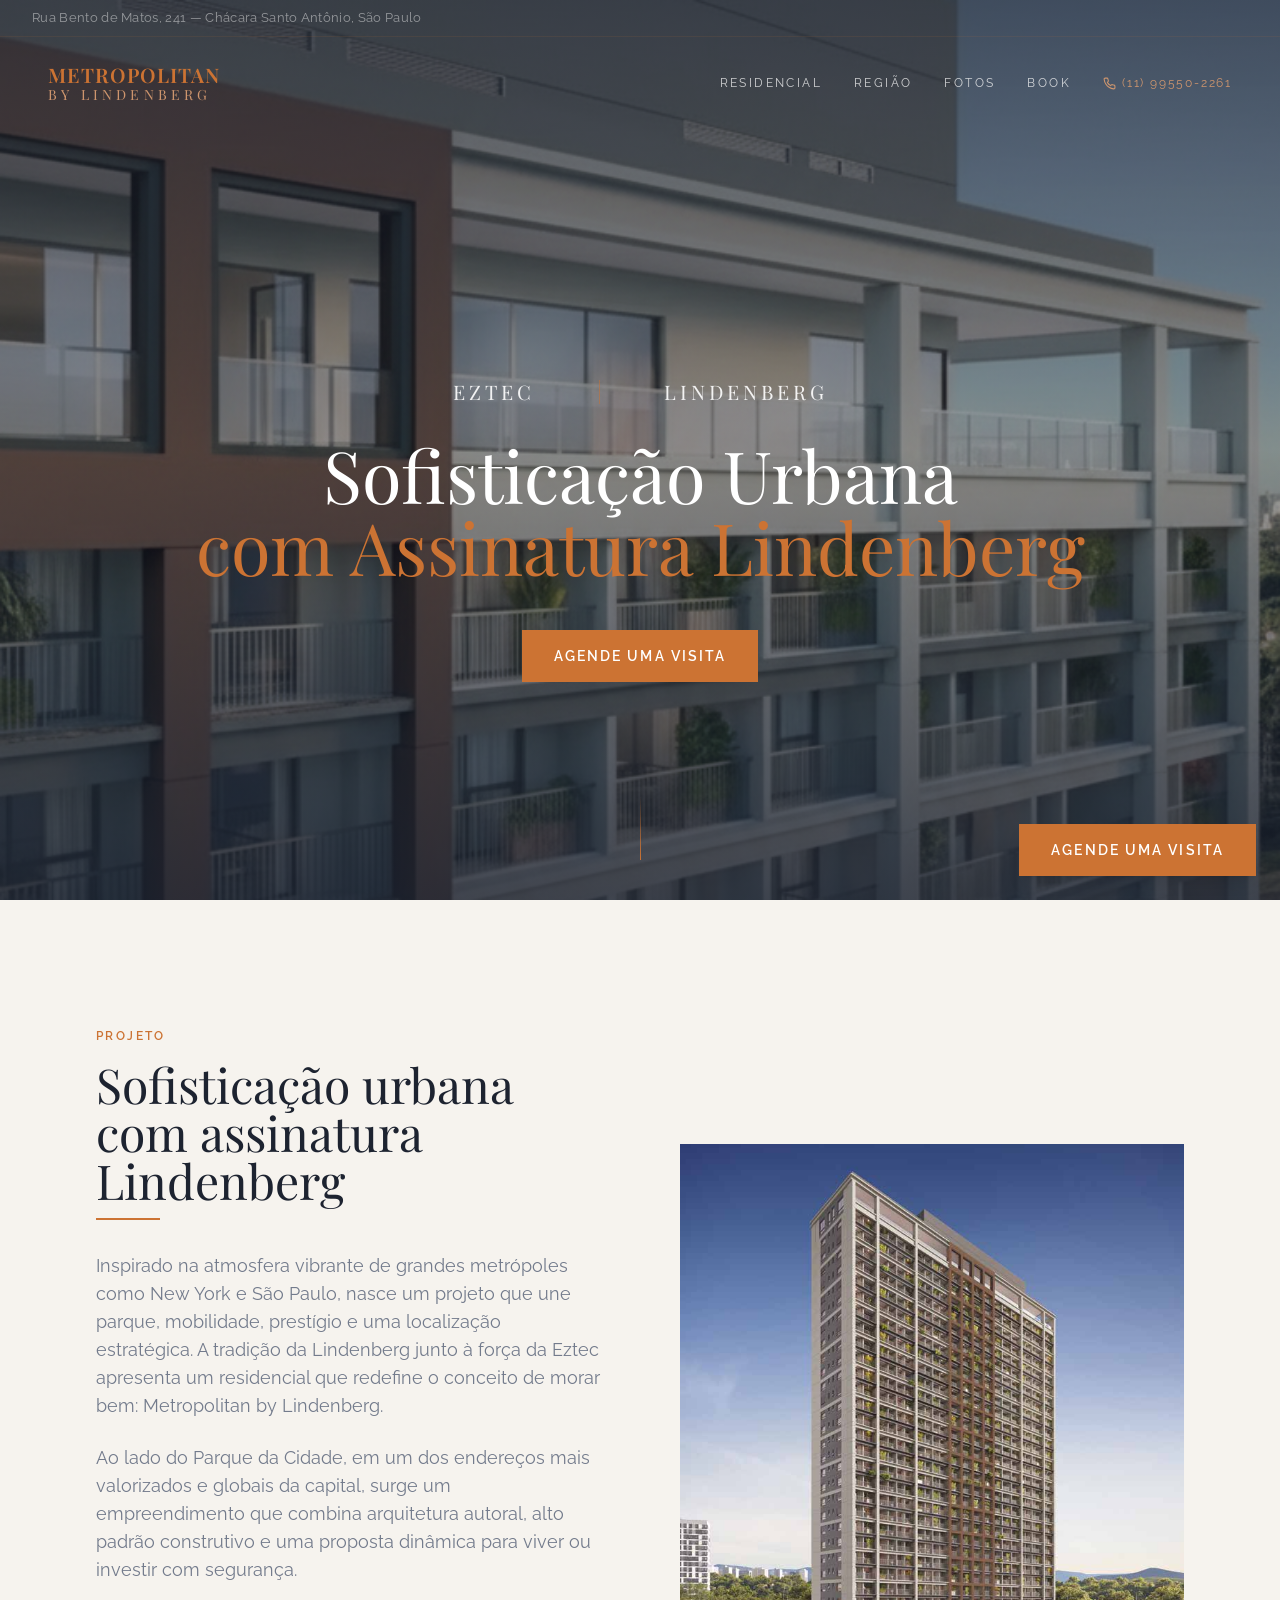
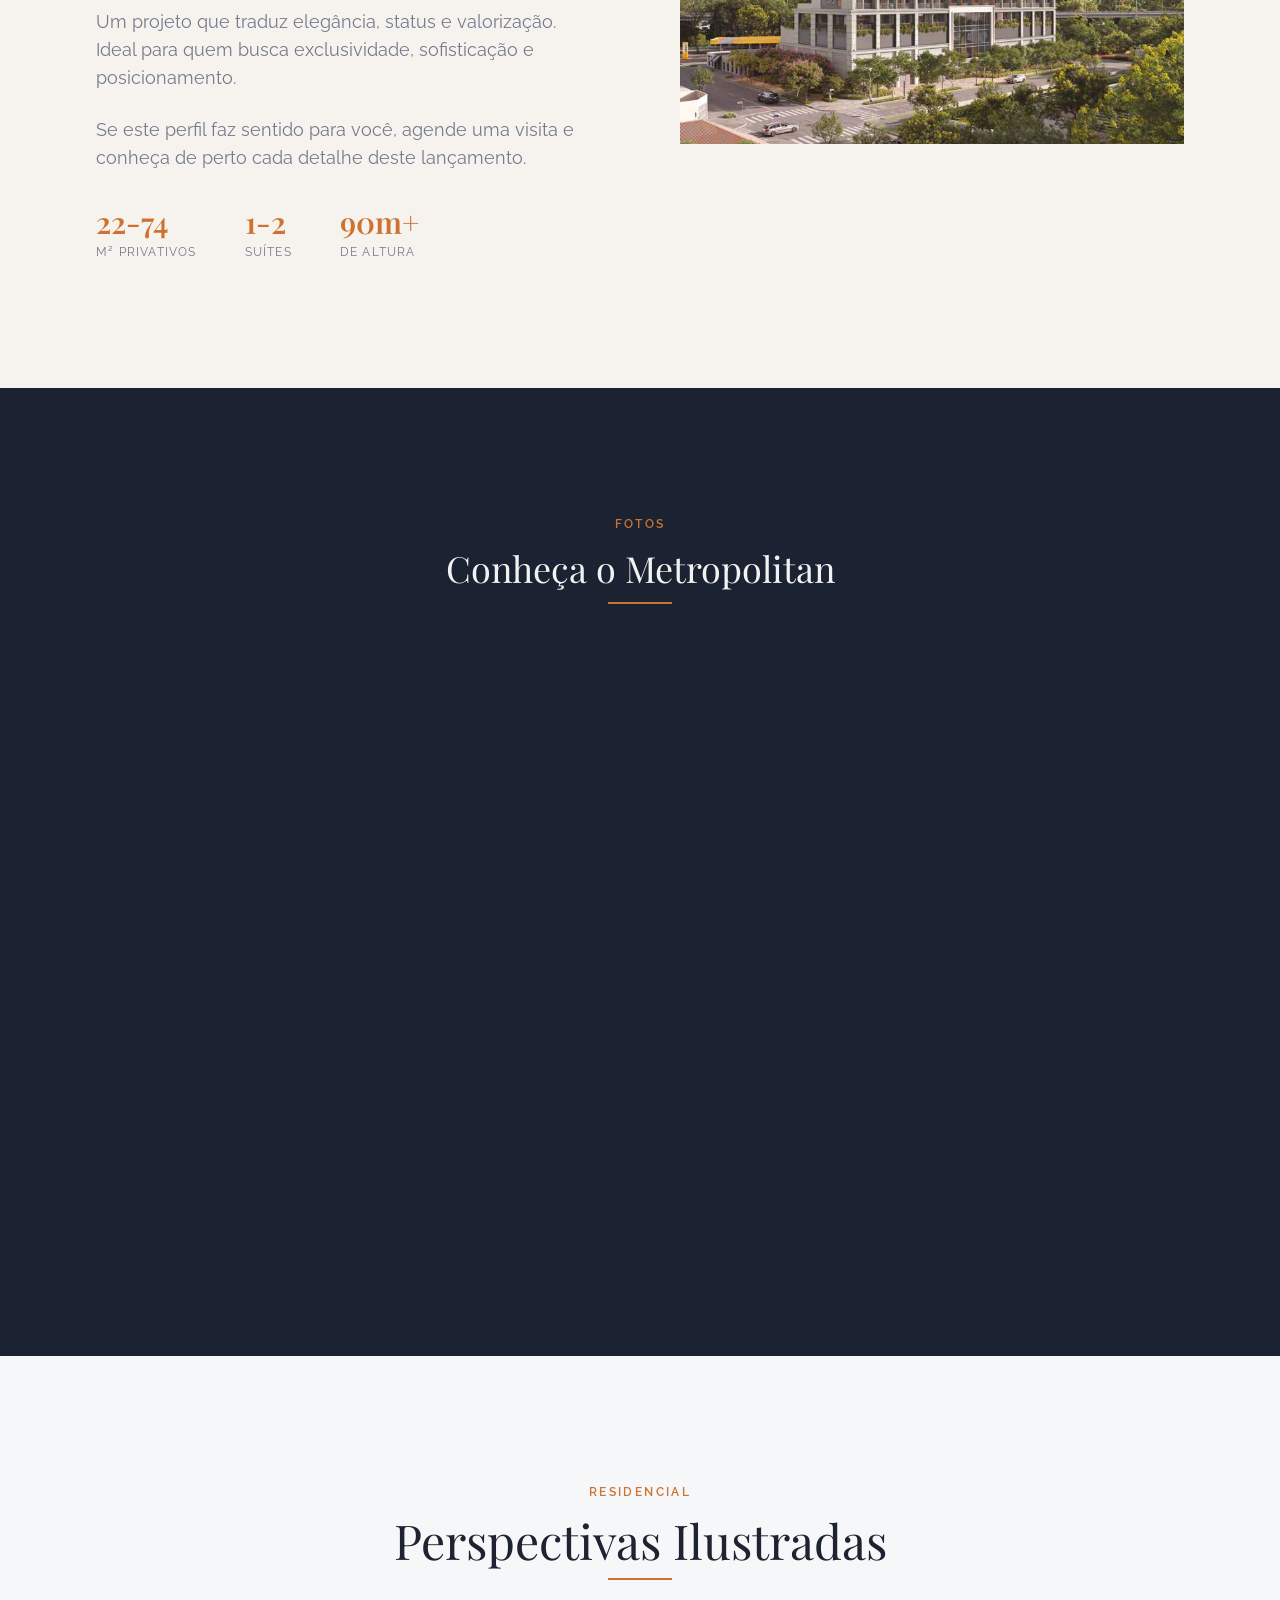
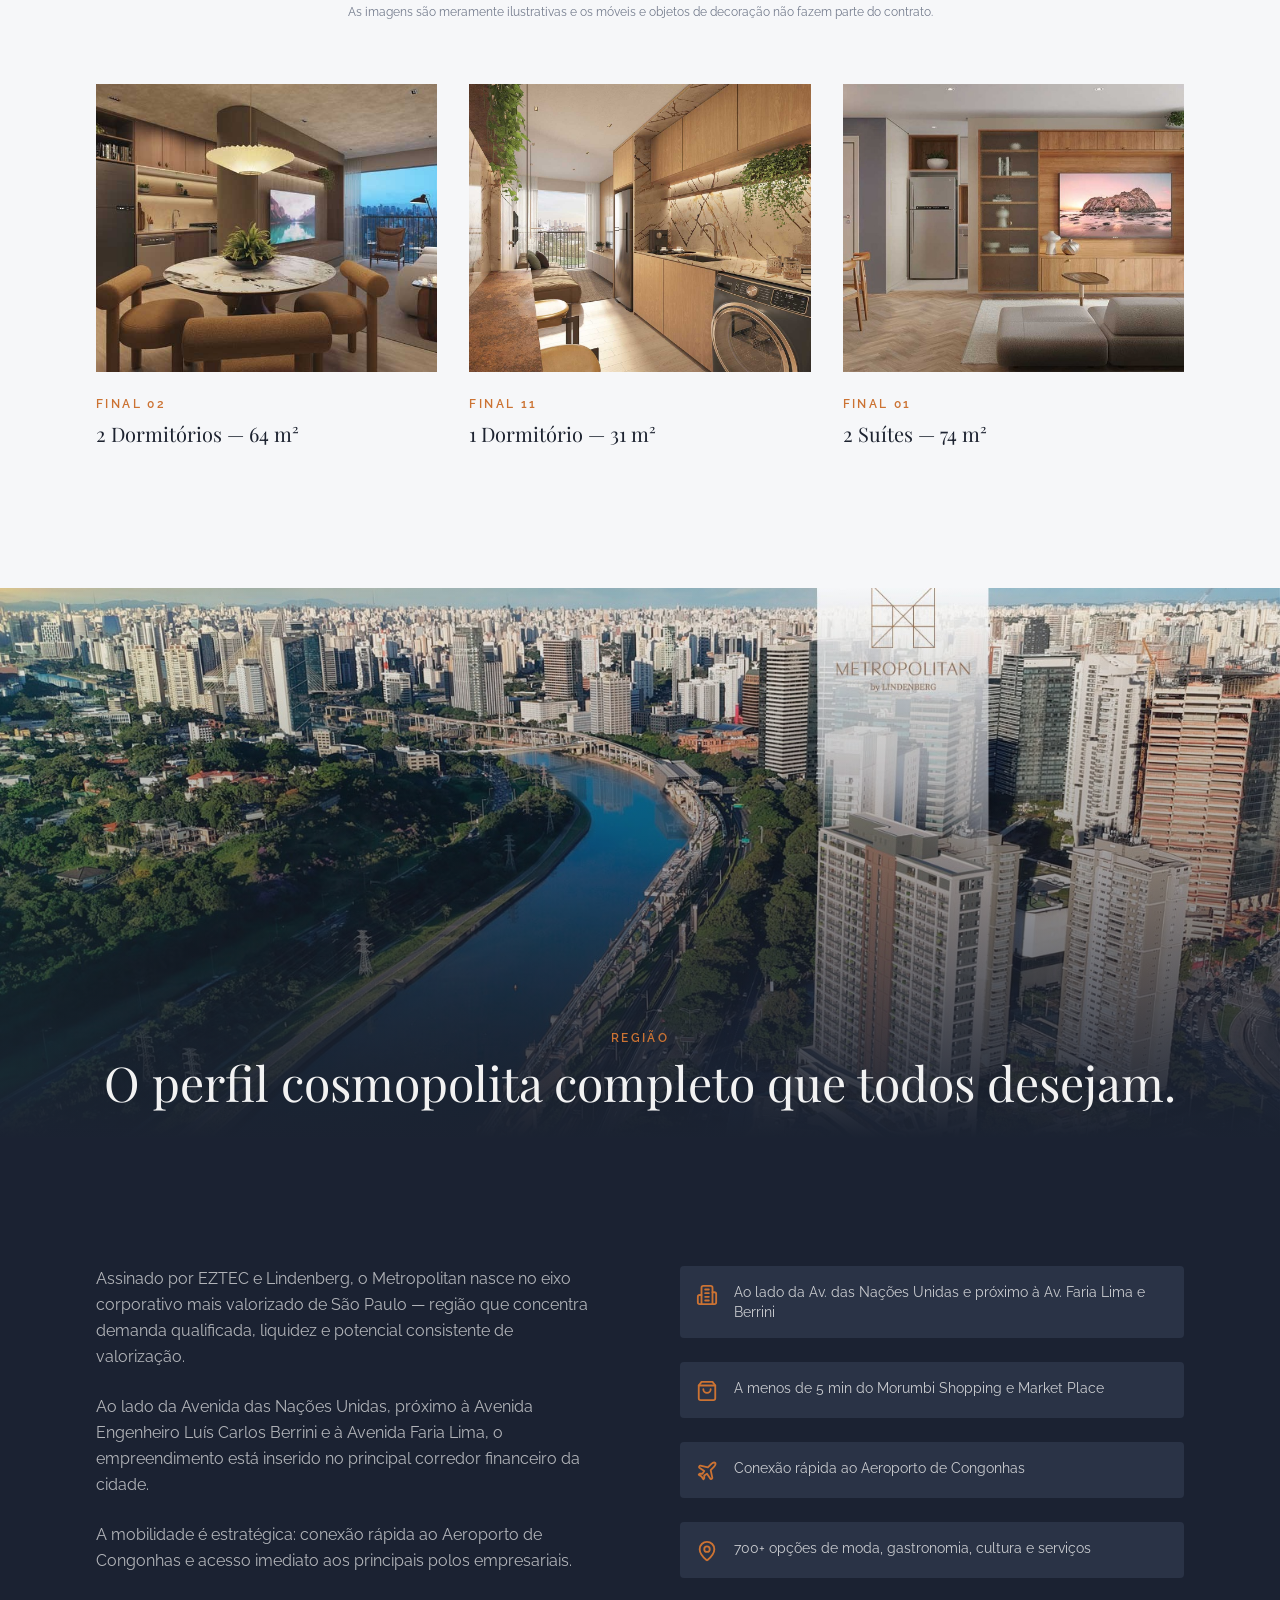
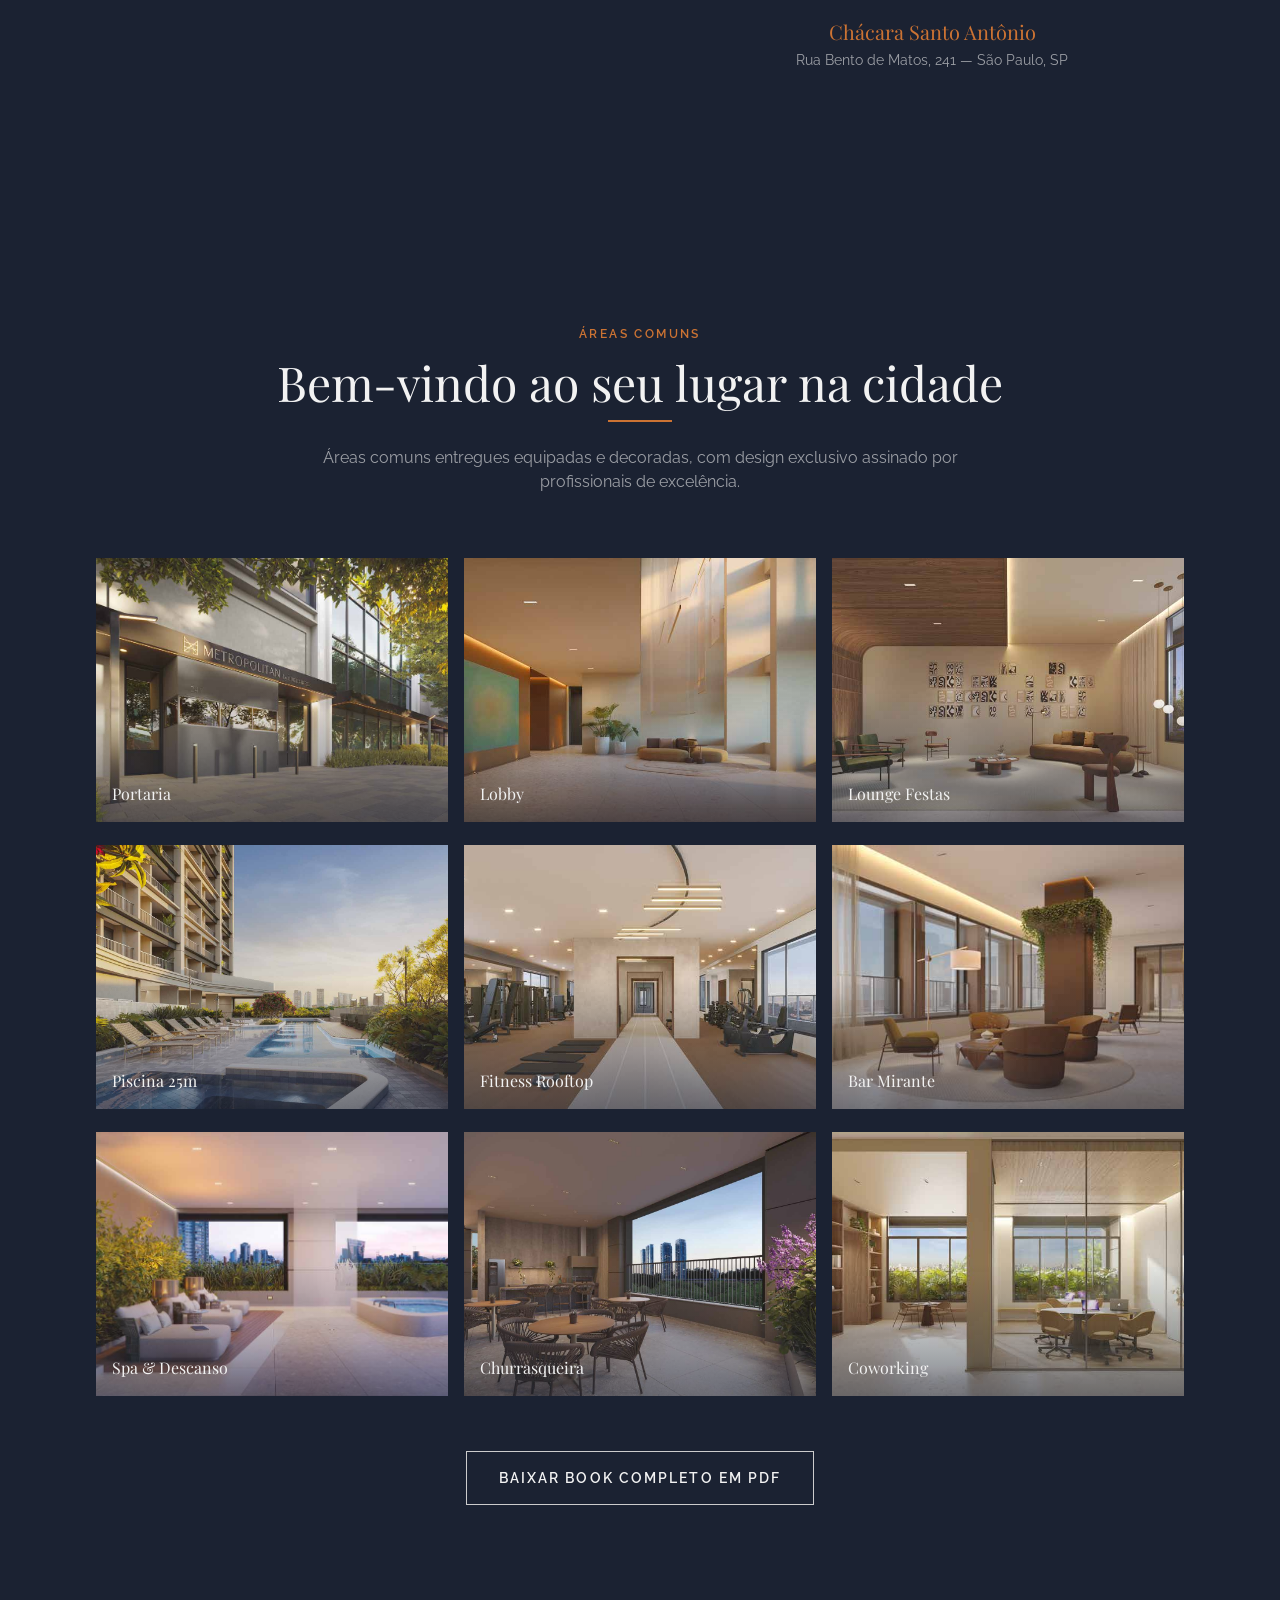
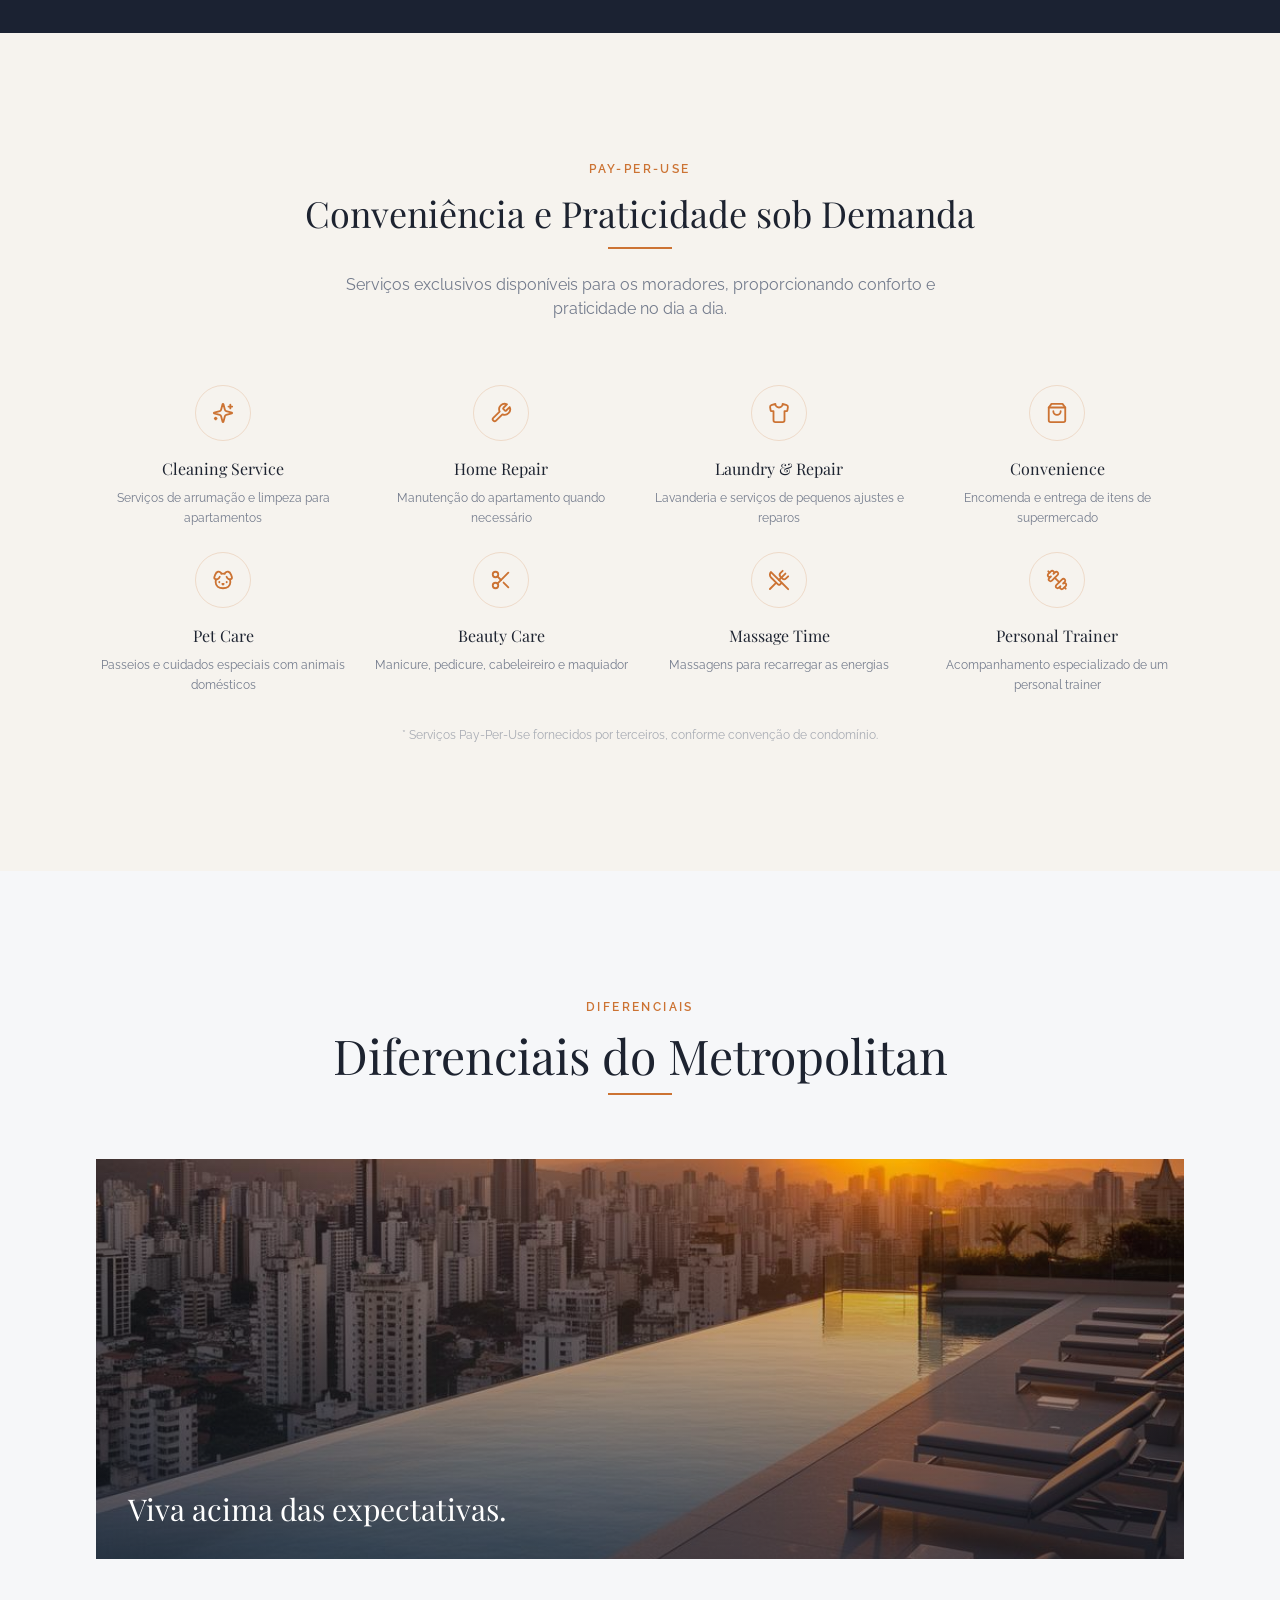
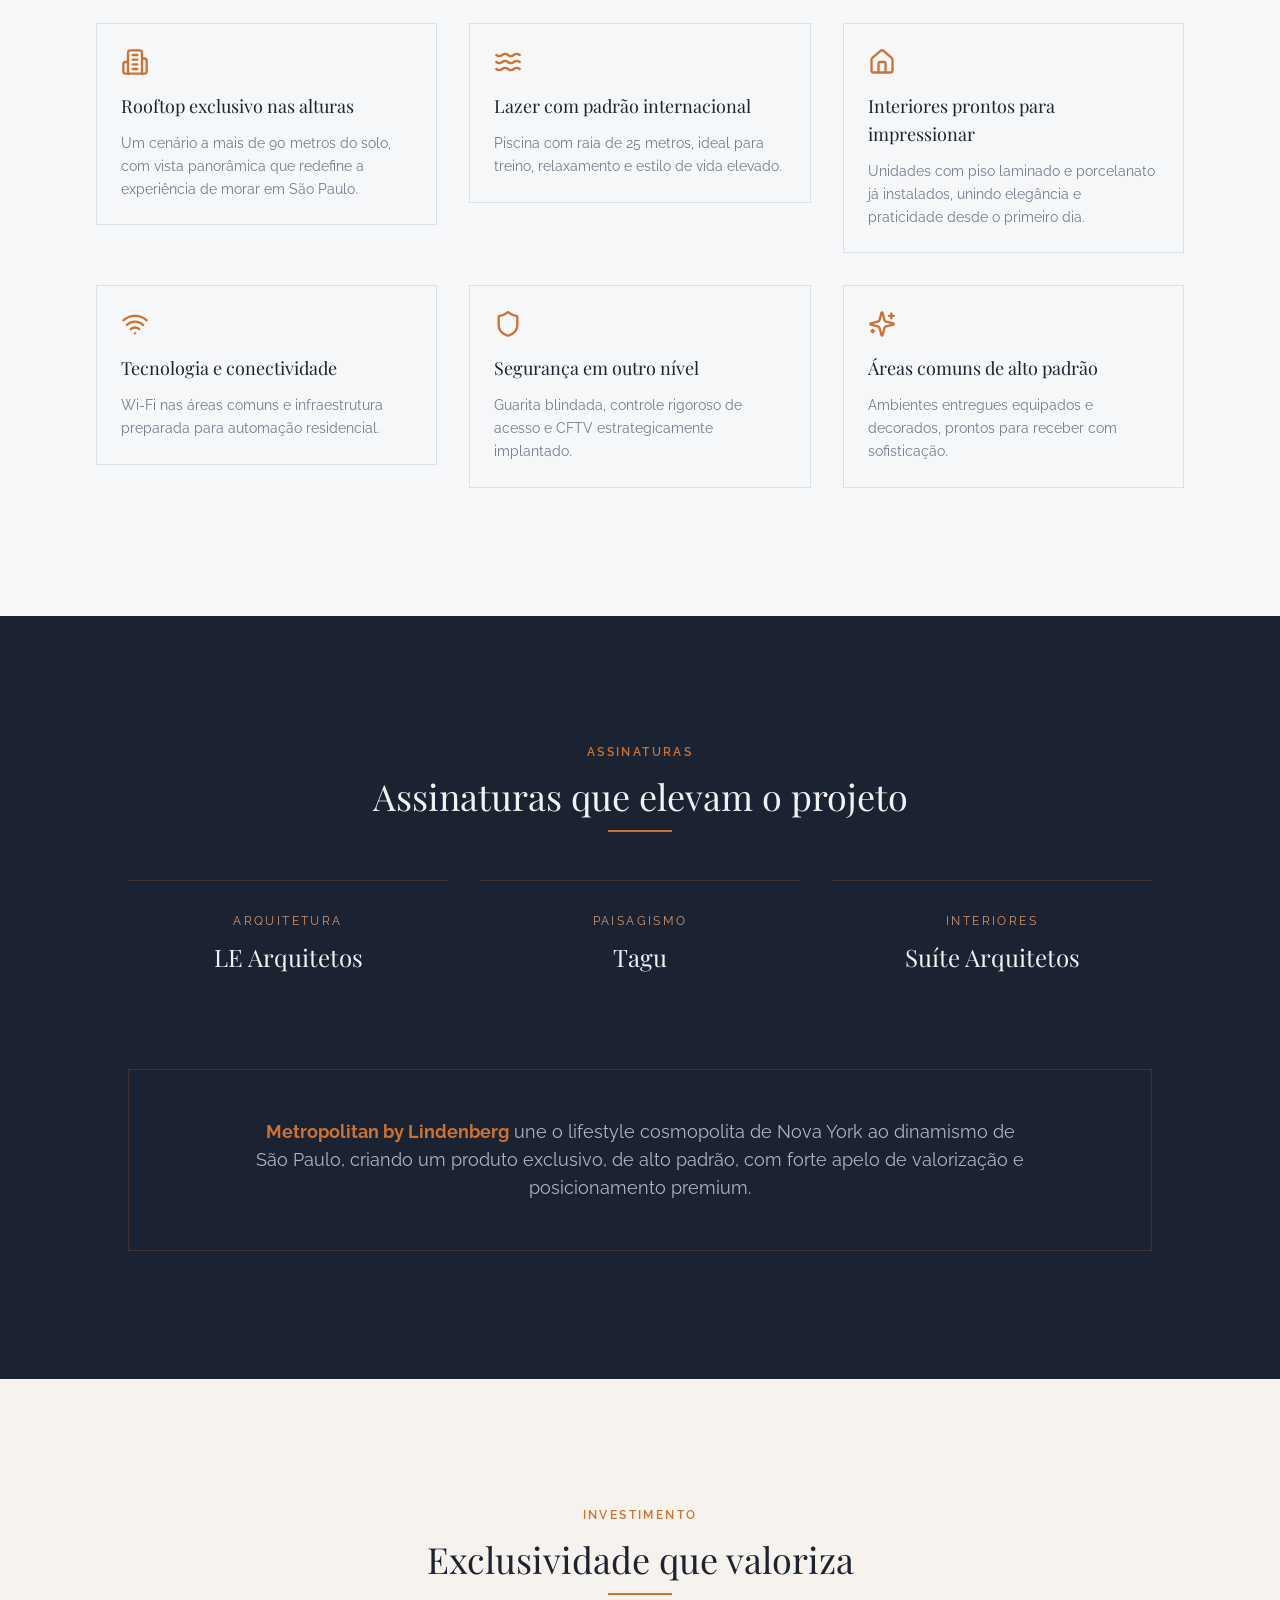
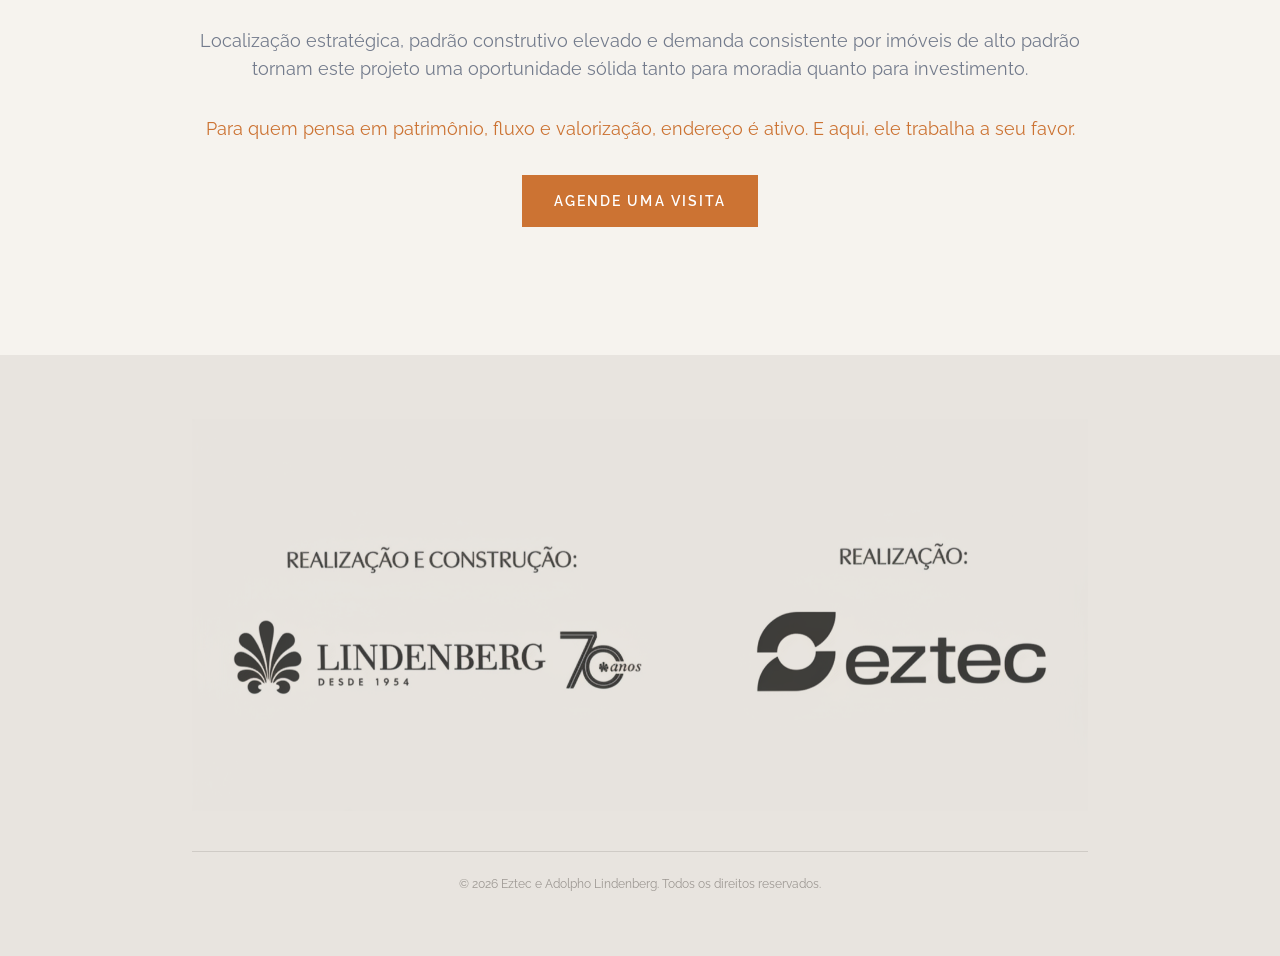
<file: index.html>
<!doctype html>
<html lang="pt-BR">
  <head>
    <meta charset="UTF-8" />
    <meta name="viewport" content="width=device-width, initial-scale=1.0" />
    <title>
      Metropolitan by Lindenberg | Alto Padrão ao lado do Parque da Cidade
    </title>
    <meta
      name="description"
      content="Sofisticação urbana com assinatura Lindenberg. Projeto de alto padrão ao lado do Parque da Cidade. Studios a 2 suítes de 22 a 74m²."
    />
    <meta name="author" content="Lindenberg &amp; Eztec" />
    <link
      rel="icon"
      href="favicon.png"
      type="image/png"
    />

    <!-- Open Graph / Facebook / WhatsApp / LinkedIn -->
    <meta property="og:title" content="Metropolitan by Lindenberg" />
    <meta property="og:description" content="Sofisticação urbana com assinatura Lindenberg. Ao lado do Parque da Cidade, em São Paulo, residencial de alto padrão com studios a 2 suítes de 22 a 74m². Agende uma visita." />
    <meta property="og:image" content="https://metropolitanbylindenbergsp.com.br/images/hero-building-BpBNbPTG.jpg" />
    <meta property="og:url" content="https://metropolitanbylindenbergsp.com.br/" />
    <meta property="og:type" content="website" />
    <meta property="og:site_name" content="Metropolitan by Lindenberg" />
    <meta property="og:locale" content="pt_BR" />

    <!-- Opcional: tags para o Twitter (X) -->
    <meta name="twitter:card" content="summary_large_image" />
    <meta name="twitter:title" content="Metropolitan by Lindenberg" />
    <meta name="twitter:description" content="Sofisticação urbana com assinatura Lindenberg. Ao lado do Parque da Cidade, em São Paulo." />
    <meta name="twitter:image" content="https://metropolitanbylindenbergsp.com.br/images/hero-building-BpBNbPTG.jpg" />

    <link rel="stylesheet" href="css/main.css" />
    <link rel="stylesheet" href="css/sonner.css" />
    <link rel="stylesheet" href="css/site.css" />

    <!-- Meta Pixel Code -->
    <script>
    !function(f,b,e,v,n,t,s)
    {if(f.fbq)return;n=f.fbq=function(){n.callMethod?
    n.callMethod.apply(n,arguments):n.queue.push(arguments)};
    if(!f._fbq)f._fbq=n;n.push=n;n.loaded=!0;n.version='2.0';
    n.queue=[];t=b.createElement(e);t.async=!0;
    t.src=v;s=b.getElementsByTagName(e)[0];
    s.parentNode.insertBefore(t,s)}(window, document,'script',
    'https://connect.facebook.net/en_US/fbevents.js');
    fbq('init', '907183042310184');
    fbq('track', 'PageView');
    </script>
    <noscript><img height="1" width="1" style="display:none"
    src="https://www.facebook.com/tr?id=907183042310184&ev=PageView&noscript=1"
    /></noscript>
    <!-- End Meta Pixel Code -->
  </head>

  <body>
    <div id="brk_yuan"></div>
    <!-- Conteúdo principal -->
    <div id="root">
      <div
        role="region"
        aria-label="Notifications (F8)"
        tabindex="-1"
        style="pointer-events: none"
      >
        <ol
          tabindex="-1"
          class="fixed top-0 z-[100] flex max-h-screen w-full flex-col-reverse p-4 sm:bottom-0 sm:right-0 sm:top-auto sm:flex-col md:max-w-[420px]"
        ></ol>
      </div>
      <section
        aria-label="Notifications alt+T"
        tabindex="-1"
        aria-live="polite"
        aria-relevant="additions text"
        aria-atomic="false"
      ></section>
      <div class="min-h-screen">
        <!-- Header / Topbar -->
        <header
          class="header-glass fixed top-0 left-0 right-0 z-50 transition-all duration-500"
        >
          <div
            class="hidden md:flex items-center justify-start px-8 py-2 topbar-address tracking-widest font-body border-b border-copper/10"
          >
            <span class="text-secondary-foreground/50 tracking-wide"
              >Rua Bento de Matos, 241 — Chácara Santo Antônio, São Paulo</span
            >
          </div>
          <div
            class="flex items-center justify-between px-6 md:px-12 py-5 md:py-6"
          >
            <a
              href="./"
              class="font-heading text-lg md:text-xl tracking-wider text-primary-foreground text-left"
            >
              <span class="text-copper font-semibold">METROPOLITAN</span
              ><span
                class="text-copper-light text-sm block -mt-1 tracking-[0.3em]"
                >BY LINDENBERG</span
              >
            </a>
            <nav class="hidden md:flex items-center gap-6 lg:gap-8">
              <a
                href="#residencial"
                class="text-[10px] lg:text-xs tracking-[0.15em] lg:tracking-[0.2em] uppercase font-body text-secondary-foreground/80 hover:text-copper transition-colors duration-300 flex items-center gap-1"
              >
                Residencial</a
              ><a
                href="#localizacao"
                class="text-[10px] lg:text-xs tracking-[0.15em] lg:tracking-[0.2em] uppercase font-body text-secondary-foreground/80 hover:text-copper transition-colors duration-300 flex items-center gap-1"
              >
                Região</a
              ><a
                href="#galeria"
                class="text-[10px] lg:text-xs tracking-[0.15em] lg:tracking-[0.2em] uppercase font-body text-secondary-foreground/80 hover:text-copper transition-colors duration-300 flex items-center gap-1"
              >
                Fotos</a
              ><a
                href="book.html"
                class="text-[10px] lg:text-xs tracking-[0.15em] lg:tracking-[0.2em] uppercase font-body text-secondary-foreground/80 hover:text-copper transition-colors duration-300 flex items-center gap-1"
              >
                Book</a
              ><a
                href="tel:+5511995502261"
                class="text-[10px] lg:text-xs tracking-[0.15em] text-copper-light hover:text-copper transition-colors duration-300 font-body flex items-center gap-1.5"
                ><svg
                  xmlns="http://www.w3.org/2000/svg"
                  width="13"
                  height="13"
                  viewBox="0 0 24 24"
                  fill="none"
                  stroke="currentColor"
                  stroke-width="2"
                  stroke-linecap="round"
                  stroke-linejoin="round"
                  class="lucide lucide-phone"
                >
                  <path
                    d="M22 16.92v3a2 2 0 0 1-2.18 2 19.79 19.79 0 0 1-8.63-3.07 19.5 19.5 0 0 1-6-6 19.79 19.79 0 0 1-3.07-8.67A2 2 0 0 1 4.11 2h3a2 2 0 0 1 2 1.72 12.84 12.84 0 0 0 .7 2.81 2 2 0 0 1-.45 2.11L8.09 9.91a16 16 0 0 0 6 6l1.27-1.27a2 2 0 0 1 2.11-.45 12.84 12.84 0 0 0 2.81.7A2 2 0 0 1 22 16.92z"
                  ></path></svg
                >(11) 99550-2261</a
              >
            </nav>
            <button class="md:hidden text-copper">
              <svg
                xmlns="http://www.w3.org/2000/svg"
                width="24"
                height="24"
                viewBox="0 0 24 24"
                fill="none"
                stroke="currentColor"
                stroke-width="2"
                stroke-linecap="round"
                stroke-linejoin="round"
                class="lucide lucide-menu"
              >
                <line x1="4" x2="20" y1="12" y2="12"></line>
                <line x1="4" x2="20" y1="6" y2="6"></line>
                <line x1="4" x2="20" y1="18" y2="18"></line>
              </svg>
            </button>
          </div>
        </header>

        <!-- Hero -->
        <section class="relative h-screen w-full overflow-hidden">
          <div class="absolute inset-0">
            <img
              src="images/hero-building-BpBNbPTG.jpg"
              alt="Metropolitan by Lindenberg - Fachada"
              class="w-full h-full object-cover"
            />
            <div
              class="absolute inset-0 bg-gradient-to-b from-navy/70 via-navy/40 to-navy/80"
            ></div>
          </div>
          <div
            class="relative z-10 flex flex-col items-center justify-center h-full text-center px-6 pt-32 md:pt-40"
          >
            <div style="opacity: 1; transform: none">
              <div
                class="flex items-center justify-center gap-8 md:gap-16 mb-8"
              >
                <span
                  class="font-heading text-lg md:text-xl tracking-[0.2em] text-primary-foreground/90 uppercase"
                  >Eztec</span
                ><span class="w-px h-6 bg-copper/50"></span
                ><span
                  class="font-heading text-lg md:text-xl tracking-[0.2em] text-primary-foreground/90 uppercase"
                  >Lindenberg</span
                >
              </div>
              <h1
                class="font-heading text-4xl md:text-6xl lg:text-7xl text-primary-foreground leading-tight mb-6"
              >
                Sofisticação Urbana<br /><span class="text-copper"
                  >com Assinatura Lindenberg</span
                >
              </h1>
              <a
                id="cta-anchor"
                href="https://wa.me/5511995502261?text=Ol%C3%A1%2C%20Paulo%20Coelho.%20Tenho%20interesse%20no%20Metropolitan%20by%20Lindenberg%20e%20gostaria%20de%20conhecer%20as%20unidades%20dispon%C3%ADveis.%20Pode%20me%20orientar%3F"
                target="_blank"
                rel="noopener noreferrer"
                class="btn-copper mt-6"
                >Agende uma visita</a
              >
            </div>
            <div class="absolute bottom-10" style="opacity: 1">
              <div
                class="w-px h-16 bg-gradient-to-b from-transparent to-copper mx-auto"
              ></div>
            </div>
          </div>
        </section>

        <!-- Projeto -->
        <section id="projeto" class="section-padding section-cream">
          <div class="max-w-7xl mx-auto">
            <div class="grid lg:grid-cols-2 gap-12 lg:gap-20 items-center">
              <div class="" style="opacity: 1; transform: none">
                <p class="label-copper mb-4">Projeto</p>
                <h2
                  class="font-heading text-3xl md:text-4xl lg:text-5xl text-foreground heading-accent mb-8 leading-tight"
                >
                  Sofisticação urbana<br />com assinatura Lindenberg
                </h2>
                <p
                  class="font-body text-muted-foreground leading-relaxed text-base md:text-lg mb-6"
                >
                  Inspirado na atmosfera vibrante de grandes metrópoles como New
                  York e São Paulo, nasce um projeto que une parque, mobilidade,
                  prestígio e uma localização estratégica. A tradição da
                  Lindenberg junto à força da Eztec apresenta um residencial que
                  redefine o conceito de morar bem: Metropolitan by Lindenberg.
                </p>
                <p
                  class="font-body text-muted-foreground leading-relaxed text-base md:text-lg mb-6"
                >
                  Ao lado do Parque da Cidade, em um dos endereços mais
                  valorizados e globais da capital, surge um empreendimento que
                  combina arquitetura autoral, alto padrão construtivo e uma
                  proposta dinâmica para viver ou investir com segurança.
                </p>
                <p
                  class="font-body text-muted-foreground leading-relaxed text-base md:text-lg mb-6"
                >
                  Um projeto que traduz elegância, status e valorização. Ideal
                  para quem busca exclusividade, sofisticação e posicionamento.
                </p>
                <p
                  class="font-body text-muted-foreground leading-relaxed text-base md:text-lg mb-8"
                >
                  Se este perfil faz sentido para você, agende uma visita e
                  conheça de perto cada detalhe deste lançamento.
                </p>
                <div class="flex gap-12">
                  <div>
                    <p class="font-heading text-3xl text-copper font-semibold">
                      22-74
                    </p>
                    <p
                      class="text-xs tracking-widest uppercase text-muted-foreground mt-1"
                    >
                      m² privativos
                    </p>
                  </div>
                  <div>
                    <p class="font-heading text-3xl text-copper font-semibold">
                      1-2
                    </p>
                    <p
                      class="text-xs tracking-widest uppercase text-muted-foreground mt-1"
                    >
                      suítes
                    </p>
                  </div>
                  <div>
                    <p class="font-heading text-3xl text-copper font-semibold">
                      90m+
                    </p>
                    <p
                      class="text-xs tracking-widest uppercase text-muted-foreground mt-1"
                    >
                      de altura
                    </p>
                  </div>
                </div>
              </div>
              <div class="" style="opacity: 1; transform: none">
                <div class="relative">
                  <img
                    src="images/fachada-book-CUpwb2s3.jpg"
                    alt="Metropolitan by Lindenberg"
                    class="w-full h-[500px] lg:h-[600px] object-cover"
                  />
                </div>
              </div>
            </div>
          </div>
        </section>
        <section class="section-padding section-navy">
          <div class="max-w-5xl mx-auto text-center">
            <div class="" style="opacity: 1; transform: none">
              <p class="label-copper mb-4">Fotos</p>
              <h2
                class="font-heading text-3xl md:text-4xl text-secondary-foreground heading-accent heading-accent-center mb-12"
              >
                Conheça o Metropolitan
              </h2>
            </div>
            <div class="" style="opacity: 1; transform: none">
              <div class="relative w-full aspect-video">
                <iframe
                  src="https://www.youtube.com/embed/VoRGsY8C4Os"
                  title="Metropolitan by Lindenberg"
                  allow="accelerometer; autoplay; clipboard-write; encrypted-media; gyroscope; picture-in-picture"
                  allowfullscreen
                  class="w-full h-full border-0"
                ></iframe>
              </div>
            </div>
          </div>
        </section>

        <!-- Residencial -->
        <section id="residencial" class="section-padding bg-background">
          <div class="max-w-7xl mx-auto">
            <div class="" style="opacity: 1; transform: none">
              <div class="text-center mb-16">
                <p class="label-copper mb-4">Residencial</p>
                <h2
                  class="font-heading text-3xl md:text-4xl lg:text-5xl text-foreground heading-accent heading-accent-center"
                >
                  Perspectivas Ilustradas
                </h2>
                <p class="text-xs text-muted-foreground font-body mt-6">
                  As imagens são meramente ilustrativas e os móveis e objetos de
                  decoração não fazem parte do contrato.
                </p>
              </div>
            </div>
            <div class="grid md:grid-cols-3 gap-8">
              <div class="" style="opacity: 1; transform: none">
                <div class="group">
                  <div class="overflow-hidden mb-6">
                    <img
                      src="images/final-2-KN6pzQyK.jpeg"
                      alt="2 Dormitórios — 64 m²"
                      class="w-full h-72 object-cover transition-transform duration-700 group-hover:scale-105"
                    />
                  </div>
                  <p class="label-copper mb-2">Final 02</p>
                  <h3 class="font-heading text-xl text-foreground mb-3">
                    2 Dormitórios — 64 m²
                  </h3>
                </div>
              </div>
              <div class="" style="opacity: 1; transform: none">
                <div class="group">
                  <div class="overflow-hidden mb-6">
                    <img
                      src="images/final-11-ClMIzVUo.jpeg"
                      alt="1 Dormitório — 31 m²"
                      class="w-full h-72 object-cover transition-transform duration-700 group-hover:scale-105"
                    />
                  </div>
                  <p class="label-copper mb-2">Final 11</p>
                  <h3 class="font-heading text-xl text-foreground mb-3">
                    1 Dormitório — 31 m²
                  </h3>
                </div>
              </div>
              <div class="" style="opacity: 1; transform: none">
                <div class="group">
                  <div class="overflow-hidden mb-6">
                    <img
                      src="images/final-1-GOf70YvJ.jpeg"
                      alt="2 Suítes — 74 m²"
                      class="w-full h-72 object-cover transition-transform duration-700 group-hover:scale-105"
                    />
                  </div>
                  <p class="label-copper mb-2">Final 01</p>
                  <h3 class="font-heading text-xl text-foreground mb-3">
                    2 Suítes — 74 m²
                  </h3>
                </div>
              </div>
            </div>
          </div>
        </section>

        <!-- Localização -->
        <section id="localizacao" class="section-navy">
          <div class="" style="opacity: 1; transform: none">
            <div class="relative w-full h-[400px] md:h-[550px] overflow-hidden">
              <img
                src="images/location-aerial-DvLieadw.jpeg"
                alt="Vista aérea da região do Metropolitan by Lindenberg"
                class="w-full h-full object-cover"
              />
              <div
                class="absolute inset-0 bg-gradient-to-t from-navy via-navy/40 to-transparent"
              ></div>
              <div class="absolute bottom-8 left-0 right-0 text-center px-6">
                <p class="label-copper mb-3">Região</p>
                <h2
                  class="font-heading text-3xl md:text-4xl lg:text-5xl text-secondary-foreground leading-tight"
                >
                  O perfil cosmopolita completo que todos desejam.
                </h2>
              </div>
            </div>
          </div>
          <div class="section-padding">
            <div class="max-w-7xl mx-auto">
              <div class="grid lg:grid-cols-2 gap-12 lg:gap-20 items-start">
                <div class="" style="opacity: 1; transform: none">
                  <p
                    class="font-body text-secondary-foreground/70 leading-relaxed text-base mb-6"
                  >
                    Assinado por EZTEC e Lindenberg, o Metropolitan nasce no
                    eixo corporativo mais valorizado de São Paulo — região que
                    concentra demanda qualificada, liquidez e potencial
                    consistente de valorização.
                  </p>
                  <p
                    class="font-body text-secondary-foreground/70 leading-relaxed text-base mb-6"
                  >
                    Ao lado da Avenida das Nações Unidas, próximo à Avenida
                    Engenheiro Luís Carlos Berrini e à Avenida Faria Lima, o
                    empreendimento está inserido no principal corredor
                    financeiro da cidade.
                  </p>
                  <p
                    class="font-body text-secondary-foreground/70 leading-relaxed text-base mb-8"
                  >
                    A mobilidade é estratégica: conexão rápida ao Aeroporto de
                    Congonhas e acesso imediato aos principais polos
                    empresariais.
                  </p>
                </div>
                <div class="" style="opacity: 1; transform: none">
                  <div class="space-y-6">
                    <div
                      class="flex items-start gap-4 p-4 bg-navy-light rounded"
                    >
                      <svg
                        xmlns="http://www.w3.org/2000/svg"
                        width="22"
                        height="22"
                        viewBox="0 0 24 24"
                        fill="none"
                        stroke="currentColor"
                        stroke-width="2"
                        stroke-linecap="round"
                        stroke-linejoin="round"
                        class="lucide lucide-building2 text-copper mt-0.5 flex-shrink-0"
                      >
                        <path
                          d="M6 22V4a2 2 0 0 1 2-2h8a2 2 0 0 1 2 2v18Z"
                        ></path>
                        <path
                          d="M6 12H4a2 2 0 0 0-2 2v6a2 2 0 0 0 2 2h2"
                        ></path>
                        <path
                          d="M18 9h2a2 2 0 0 1 2 2v9a2 2 0 0 1-2 2h-2"
                        ></path>
                        <path d="M10 6h4"></path>
                        <path d="M10 10h4"></path>
                        <path d="M10 14h4"></path>
                        <path d="M10 18h4"></path>
                      </svg>
                      <p class="text-sm text-secondary-foreground/80 font-body">
                        Ao lado da Av. das Nações Unidas e próximo à Av. Faria
                        Lima e Berrini
                      </p>
                    </div>
                    <div
                      class="flex items-start gap-4 p-4 bg-navy-light rounded"
                    >
                      <svg
                        xmlns="http://www.w3.org/2000/svg"
                        width="22"
                        height="22"
                        viewBox="0 0 24 24"
                        fill="none"
                        stroke="currentColor"
                        stroke-width="2"
                        stroke-linecap="round"
                        stroke-linejoin="round"
                        class="lucide lucide-shopping-bag text-copper mt-0.5 flex-shrink-0"
                      >
                        <path
                          d="M6 2 3 6v14a2 2 0 0 0 2 2h14a2 2 0 0 0 2-2V6l-3-4Z"
                        ></path>
                        <path d="M3 6h18"></path>
                        <path d="M16 10a4 4 0 0 1-8 0"></path>
                      </svg>
                      <p class="text-sm text-secondary-foreground/80 font-body">
                        A menos de 5 min do Morumbi Shopping e Market Place
                      </p>
                    </div>
                    <div
                      class="flex items-start gap-4 p-4 bg-navy-light rounded"
                    >
                      <svg
                        xmlns="http://www.w3.org/2000/svg"
                        width="22"
                        height="22"
                        viewBox="0 0 24 24"
                        fill="none"
                        stroke="currentColor"
                        stroke-width="2"
                        stroke-linecap="round"
                        stroke-linejoin="round"
                        class="lucide lucide-plane text-copper mt-0.5 flex-shrink-0"
                      >
                        <path
                          d="M17.8 19.2 16 11l3.5-3.5C21 6 21.5 4 21 3c-1-.5-3 0-4.5 1.5L13 8 4.8 6.2c-.5-.1-.9.1-1.1.5l-.3.5c-.2.5-.1 1 .3 1.3L9 12l-2 3H4l-1 1 3 2 2 3 1-1v-3l3-2 3.5 5.3c.3.4.8.5 1.3.3l.5-.2c.4-.3.6-.7.5-1.2z"
                        ></path>
                      </svg>
                      <p class="text-sm text-secondary-foreground/80 font-body">
                        Conexão rápida ao Aeroporto de Congonhas
                      </p>
                    </div>
                    <div
                      class="flex items-start gap-4 p-4 bg-navy-light rounded"
                    >
                      <svg
                        xmlns="http://www.w3.org/2000/svg"
                        width="22"
                        height="22"
                        viewBox="0 0 24 24"
                        fill="none"
                        stroke="currentColor"
                        stroke-width="2"
                        stroke-linecap="round"
                        stroke-linejoin="round"
                        class="lucide lucide-map-pin text-copper mt-0.5 flex-shrink-0"
                      >
                        <path
                          d="M20 10c0 4.993-5.539 10.193-7.399 11.799a1 1 0 0 1-1.202 0C9.539 20.193 4 14.993 4 10a8 8 0 0 1 16 0"
                        ></path>
                        <circle cx="12" cy="10" r="3"></circle>
                      </svg>
                      <p class="text-sm text-secondary-foreground/80 font-body">
                        700+ opções de moda, gastronomia, cultura e serviços
                      </p>
                    </div>
                  </div>
                  <div class="text-center mt-10">
                    <p class="font-heading text-lg md:text-xl text-copper">
                      Chácara Santo Antônio
                    </p>
                    <p
                      class="font-body text-sm text-secondary-foreground/60 mt-1"
                    >
                      Rua Bento de Matos, 241 — São Paulo, SP
                    </p>
                  </div>
                </div>
              </div>
            </div>
          </div>
        </section>

        <!-- Galeria / Áreas Comuns -->
        <section id="galeria" class="section-padding section-navy">
          <div class="max-w-7xl mx-auto">
            <div class="" style="opacity: 1; transform: none">
              <div class="text-center mb-16">
                <p class="label-copper mb-4">Áreas Comuns</p>
                <h2
                  class="font-heading text-3xl md:text-4xl lg:text-5xl text-secondary-foreground heading-accent heading-accent-center mb-6"
                >
                  Bem-vindo ao seu lugar na cidade
                </h2>
                <p
                  class="font-body text-secondary-foreground/60 max-w-2xl mx-auto"
                >
                  Áreas comuns entregues equipadas e decoradas, com design
                  exclusivo assinado por profissionais de excelência.
                </p>
              </div>
            </div>
            <div class="grid grid-cols-2 md:grid-cols-3 gap-3 md:gap-4">
              <div class="" style="opacity: 1; transform: none">
                <button
                  class="relative group w-full overflow-hidden aspect-[4/3]"
                >
                  <img
                    src="images/portaria-Cx9nUkXb.jpg"
                    alt="Portaria"
                    class="w-full h-full object-cover transition-transform duration-700 group-hover:scale-110"
                  />
                  <div
                    class="absolute inset-0 bg-gradient-to-t from-navy/70 via-transparent to-transparent opacity-80 group-hover:opacity-100 transition-opacity"
                  ></div>
                  <div class="absolute bottom-0 left-0 right-0 p-3 md:p-4">
                    <p
                      class="font-heading text-sm md:text-base text-secondary-foreground text-left"
                    >
                      Portaria
                    </p>
                  </div>
                </button>
              </div>
              <div class="" style="opacity: 1; transform: none">
                <button
                  class="relative group w-full overflow-hidden aspect-[4/3]"
                >
                  <img
                    src="images/lobby-1Evx9M-n.jpg"
                    alt="Lobby"
                    class="w-full h-full object-cover transition-transform duration-700 group-hover:scale-110"
                  />
                  <div
                    class="absolute inset-0 bg-gradient-to-t from-navy/70 via-transparent to-transparent opacity-80 group-hover:opacity-100 transition-opacity"
                  ></div>
                  <div class="absolute bottom-0 left-0 right-0 p-3 md:p-4">
                    <p
                      class="font-heading text-sm md:text-base text-secondary-foreground text-left"
                    >
                      Lobby
                    </p>
                  </div>
                </button>
              </div>
              <div class="" style="opacity: 1; transform: none">
                <button
                  class="relative group w-full overflow-hidden aspect-[4/3]"
                >
                  <img
                    src="images/lounge-festas-D2dyDtK1.jpg"
                    alt="Lounge Festas"
                    class="w-full h-full object-cover transition-transform duration-700 group-hover:scale-110"
                  />
                  <div
                    class="absolute inset-0 bg-gradient-to-t from-navy/70 via-transparent to-transparent opacity-80 group-hover:opacity-100 transition-opacity"
                  ></div>
                  <div class="absolute bottom-0 left-0 right-0 p-3 md:p-4">
                    <p
                      class="font-heading text-sm md:text-base text-secondary-foreground text-left"
                    >
                      Lounge Festas
                    </p>
                  </div>
                </button>
              </div>
              <div class="" style="opacity: 1; transform: none">
                <button
                  class="relative group w-full overflow-hidden aspect-[4/3]"
                >
                  <img
                    src="images/piscina-18FrScom.jpg"
                    alt="Piscina 25m"
                    class="w-full h-full object-cover transition-transform duration-700 group-hover:scale-110"
                  />
                  <div
                    class="absolute inset-0 bg-gradient-to-t from-navy/70 via-transparent to-transparent opacity-80 group-hover:opacity-100 transition-opacity"
                  ></div>
                  <div class="absolute bottom-0 left-0 right-0 p-3 md:p-4">
                    <p
                      class="font-heading text-sm md:text-base text-secondary-foreground text-left"
                    >
                      Piscina 25m
                    </p>
                  </div>
                </button>
              </div>
              <div class="" style="opacity: 1; transform: none">
                <button
                  class="relative group w-full overflow-hidden aspect-[4/3]"
                >
                  <img
                    src="images/fitness-CZQO8-os.jpg"
                    alt="Fitness Rooftop"
                    class="w-full h-full object-cover transition-transform duration-700 group-hover:scale-110"
                  />
                  <div
                    class="absolute inset-0 bg-gradient-to-t from-navy/70 via-transparent to-transparent opacity-80 group-hover:opacity-100 transition-opacity"
                  ></div>
                  <div class="absolute bottom-0 left-0 right-0 p-3 md:p-4">
                    <p
                      class="font-heading text-sm md:text-base text-secondary-foreground text-left"
                    >
                      Fitness Rooftop
                    </p>
                  </div>
                </button>
              </div>
              <div class="" style="opacity: 1; transform: none">
                <button
                  class="relative group w-full overflow-hidden aspect-[4/3]"
                >
                  <img
                    src="images/rooftop-bar-BgnBnQSv.jpg"
                    alt="Bar Mirante"
                    class="w-full h-full object-cover transition-transform duration-700 group-hover:scale-110"
                  />
                  <div
                    class="absolute inset-0 bg-gradient-to-t from-navy/70 via-transparent to-transparent opacity-80 group-hover:opacity-100 transition-opacity"
                  ></div>
                  <div class="absolute bottom-0 left-0 right-0 p-3 md:p-4">
                    <p
                      class="font-heading text-sm md:text-base text-secondary-foreground text-left"
                    >
                      Bar Mirante
                    </p>
                  </div>
                </button>
              </div>
              <div class="" style="opacity: 1; transform: none">
                <button
                  class="relative group w-full overflow-hidden aspect-[4/3]"
                >
                  <img
                    src="images/spa-BlSgiWuU.jpg"
                    alt="Spa &amp; Descanso"
                    class="w-full h-full object-cover transition-transform duration-700 group-hover:scale-110"
                  />
                  <div
                    class="absolute inset-0 bg-gradient-to-t from-navy/70 via-transparent to-transparent opacity-80 group-hover:opacity-100 transition-opacity"
                  ></div>
                  <div class="absolute bottom-0 left-0 right-0 p-3 md:p-4">
                    <p
                      class="font-heading text-sm md:text-base text-secondary-foreground text-left"
                    >
                      Spa &amp; Descanso
                    </p>
                  </div>
                </button>
              </div>
              <div class="" style="opacity: 1; transform: none">
                <button
                  class="relative group w-full overflow-hidden aspect-[4/3]"
                >
                  <img
                    src="images/churrasqueira-CNPqgEpH.jpg"
                    alt="Churrasqueira"
                    class="w-full h-full object-cover transition-transform duration-700 group-hover:scale-110"
                  />
                  <div
                    class="absolute inset-0 bg-gradient-to-t from-navy/70 via-transparent to-transparent opacity-80 group-hover:opacity-100 transition-opacity"
                  ></div>
                  <div class="absolute bottom-0 left-0 right-0 p-3 md:p-4">
                    <p
                      class="font-heading text-sm md:text-base text-secondary-foreground text-left"
                    >
                      Churrasqueira
                    </p>
                  </div>
                </button>
              </div>
              <div class="" style="opacity: 1; transform: none">
                <button
                  class="relative group w-full overflow-hidden aspect-[4/3]"
                >
                  <img
                    src="images/coworking-Bw92PkpX.jpg"
                    alt="Coworking"
                    class="w-full h-full object-cover transition-transform duration-700 group-hover:scale-110"
                  />
                  <div
                    class="absolute inset-0 bg-gradient-to-t from-navy/70 via-transparent to-transparent opacity-80 group-hover:opacity-100 transition-opacity"
                  ></div>
                  <div class="absolute bottom-0 left-0 right-0 p-3 md:p-4">
                    <p
                      class="font-heading text-sm md:text-base text-secondary-foreground text-left"
                    >
                      Coworking
                    </p>
                  </div>
                </button>
              </div>
            </div>
            <div class="" style="opacity: 1; transform: none">
              <div class="text-center mt-12">
                <a
                  href="assets/metropolitan-book.pdf"
                  download=""
                  class="btn-outline-light"
                  >Baixar Book Completo em PDF</a
                >
              </div>
            </div>
          </div>
        </section>
        <section class="section-padding section-cream">
          <div class="max-w-7xl mx-auto">
            <div class="" style="opacity: 1; transform: none">
              <div class="text-center mb-16">
                <p class="label-copper mb-4">Pay-Per-Use</p>
                <h2
                  class="font-heading text-3xl md:text-4xl text-foreground heading-accent heading-accent-center mb-6"
                >
                  Conveniência e Praticidade sob Demanda
                </h2>
                <p class="font-body text-muted-foreground max-w-2xl mx-auto">
                  Serviços exclusivos disponíveis para os moradores,
                  proporcionando conforto e praticidade no dia a dia.
                </p>
              </div>
            </div>
            <div class="grid grid-cols-2 md:grid-cols-4 gap-6">
              <div class="" style="opacity: 1; transform: none">
                <div class="text-center group">
                  <div
                    class="w-14 h-14 mx-auto mb-4 rounded-full border border-copper/20 flex items-center justify-center group-hover:bg-copper/10 transition-colors"
                  >
                    <svg
                      xmlns="http://www.w3.org/2000/svg"
                      width="22"
                      height="22"
                      viewBox="0 0 24 24"
                      fill="none"
                      stroke="currentColor"
                      stroke-width="2"
                      stroke-linecap="round"
                      stroke-linejoin="round"
                      class="lucide lucide-sparkles text-copper"
                    >
                      <path
                        d="M9.937 15.5A2 2 0 0 0 8.5 14.063l-6.135-1.582a.5.5 0 0 1 0-.962L8.5 9.936A2 2 0 0 0 9.937 8.5l1.582-6.135a.5.5 0 0 1 .963 0L14.063 8.5A2 2 0 0 0 15.5 9.937l6.135 1.581a.5.5 0 0 1 0 .964L15.5 14.063a2 2 0 0 0-1.437 1.437l-1.582 6.135a.5.5 0 0 1-.963 0z"
                      ></path>
                      <path d="M20 3v4"></path>
                      <path d="M22 5h-4"></path>
                      <path d="M4 17v2"></path>
                      <path d="M5 18H3"></path>
                    </svg>
                  </div>
                  <h3
                    class="font-heading text-sm md:text-base text-foreground mb-2"
                  >
                    Cleaning Service
                  </h3>
                  <p
                    class="font-body text-xs text-muted-foreground leading-relaxed"
                  >
                    Serviços de arrumação e limpeza para apartamentos
                  </p>
                </div>
              </div>
              <div class="" style="opacity: 1; transform: none">
                <div class="text-center group">
                  <div
                    class="w-14 h-14 mx-auto mb-4 rounded-full border border-copper/20 flex items-center justify-center group-hover:bg-copper/10 transition-colors"
                  >
                    <svg
                      xmlns="http://www.w3.org/2000/svg"
                      width="22"
                      height="22"
                      viewBox="0 0 24 24"
                      fill="none"
                      stroke="currentColor"
                      stroke-width="2"
                      stroke-linecap="round"
                      stroke-linejoin="round"
                      class="lucide lucide-wrench text-copper"
                    >
                      <path
                        d="M14.7 6.3a1 1 0 0 0 0 1.4l1.6 1.6a1 1 0 0 0 1.4 0l3.77-3.77a6 6 0 0 1-7.94 7.94l-6.91 6.91a2.12 2.12 0 0 1-3-3l6.91-6.91a6 6 0 0 1 7.94-7.94l-3.76 3.76z"
                      ></path>
                    </svg>
                  </div>
                  <h3
                    class="font-heading text-sm md:text-base text-foreground mb-2"
                  >
                    Home Repair
                  </h3>
                  <p
                    class="font-body text-xs text-muted-foreground leading-relaxed"
                  >
                    Manutenção do apartamento quando necessário
                  </p>
                </div>
              </div>
              <div class="" style="opacity: 1; transform: none">
                <div class="text-center group">
                  <div
                    class="w-14 h-14 mx-auto mb-4 rounded-full border border-copper/20 flex items-center justify-center group-hover:bg-copper/10 transition-colors"
                  >
                    <svg
                      xmlns="http://www.w3.org/2000/svg"
                      width="22"
                      height="22"
                      viewBox="0 0 24 24"
                      fill="none"
                      stroke="currentColor"
                      stroke-width="2"
                      stroke-linecap="round"
                      stroke-linejoin="round"
                      class="lucide lucide-shirt text-copper"
                    >
                      <path
                        d="M20.38 3.46 16 2a4 4 0 0 1-8 0L3.62 3.46a2 2 0 0 0-1.34 2.23l.58 3.47a1 1 0 0 0 .99.84H6v10c0 1.1.9 2 2 2h8a2 2 0 0 0 2-2V10h2.15a1 1 0 0 0 .99-.84l.58-3.47a2 2 0 0 0-1.34-2.23z"
                      ></path>
                    </svg>
                  </div>
                  <h3
                    class="font-heading text-sm md:text-base text-foreground mb-2"
                  >
                    Laundry &amp; Repair
                  </h3>
                  <p
                    class="font-body text-xs text-muted-foreground leading-relaxed"
                  >
                    Lavanderia e serviços de pequenos ajustes e reparos
                  </p>
                </div>
              </div>
              <div class="" style="opacity: 1; transform: none">
                <div class="text-center group">
                  <div
                    class="w-14 h-14 mx-auto mb-4 rounded-full border border-copper/20 flex items-center justify-center group-hover:bg-copper/10 transition-colors"
                  >
                    <svg
                      xmlns="http://www.w3.org/2000/svg"
                      width="22"
                      height="22"
                      viewBox="0 0 24 24"
                      fill="none"
                      stroke="currentColor"
                      stroke-width="2"
                      stroke-linecap="round"
                      stroke-linejoin="round"
                      class="lucide lucide-shopping-bag text-copper"
                    >
                      <path
                        d="M6 2 3 6v14a2 2 0 0 0 2 2h14a2 2 0 0 0 2-2V6l-3-4Z"
                      ></path>
                      <path d="M3 6h18"></path>
                      <path d="M16 10a4 4 0 0 1-8 0"></path>
                    </svg>
                  </div>
                  <h3
                    class="font-heading text-sm md:text-base text-foreground mb-2"
                  >
                    Convenience
                  </h3>
                  <p
                    class="font-body text-xs text-muted-foreground leading-relaxed"
                  >
                    Encomenda e entrega de itens de supermercado
                  </p>
                </div>
              </div>
              <div class="" style="opacity: 1; transform: none">
                <div class="text-center group">
                  <div
                    class="w-14 h-14 mx-auto mb-4 rounded-full border border-copper/20 flex items-center justify-center group-hover:bg-copper/10 transition-colors"
                  >
                    <svg
                      xmlns="http://www.w3.org/2000/svg"
                      width="22"
                      height="22"
                      viewBox="0 0 24 24"
                      fill="none"
                      stroke="currentColor"
                      stroke-width="2"
                      stroke-linecap="round"
                      stroke-linejoin="round"
                      class="lucide lucide-dog text-copper"
                    >
                      <path d="M11.25 16.25h1.5L12 17z"></path>
                      <path d="M16 14v.5"></path>
                      <path
                        d="M4.42 11.247A13.152 13.152 0 0 0 4 14.556C4 18.728 7.582 21 12 21s8-2.272 8-6.444a11.702 11.702 0 0 0-.493-3.309"
                      ></path>
                      <path d="M8 14v.5"></path>
                      <path
                        d="M8.5 8.5c-.384 1.05-1.083 2.028-2.344 2.5-1.931.722-3.576-.297-3.656-1-.113-.994 1.177-6.53 4-7 1.923-.321 3.651.845 3.651 2.235A7.497 7.497 0 0 1 14 5.277c0-1.39 1.844-2.598 3.767-2.277 2.823.47 4.113 6.006 4 7-.08.703-1.725 1.722-3.656 1-1.261-.472-1.855-1.45-2.239-2.5"
                      ></path>
                    </svg>
                  </div>
                  <h3
                    class="font-heading text-sm md:text-base text-foreground mb-2"
                  >
                    Pet Care
                  </h3>
                  <p
                    class="font-body text-xs text-muted-foreground leading-relaxed"
                  >
                    Passeios e cuidados especiais com animais domésticos
                  </p>
                </div>
              </div>
              <div class="" style="opacity: 1; transform: none">
                <div class="text-center group">
                  <div
                    class="w-14 h-14 mx-auto mb-4 rounded-full border border-copper/20 flex items-center justify-center group-hover:bg-copper/10 transition-colors"
                  >
                    <svg
                      xmlns="http://www.w3.org/2000/svg"
                      width="22"
                      height="22"
                      viewBox="0 0 24 24"
                      fill="none"
                      stroke="currentColor"
                      stroke-width="2"
                      stroke-linecap="round"
                      stroke-linejoin="round"
                      class="lucide lucide-scissors text-copper"
                    >
                      <circle cx="6" cy="6" r="3"></circle>
                      <path d="M8.12 8.12 12 12"></path>
                      <path d="M20 4 8.12 15.88"></path>
                      <circle cx="6" cy="18" r="3"></circle>
                      <path d="M14.8 14.8 20 20"></path>
                    </svg>
                  </div>
                  <h3
                    class="font-heading text-sm md:text-base text-foreground mb-2"
                  >
                    Beauty Care
                  </h3>
                  <p
                    class="font-body text-xs text-muted-foreground leading-relaxed"
                  >
                    Manicure, pedicure, cabeleireiro e maquiador
                  </p>
                </div>
              </div>
              <div class="" style="opacity: 1; transform: none">
                <div class="text-center group">
                  <div
                    class="w-14 h-14 mx-auto mb-4 rounded-full border border-copper/20 flex items-center justify-center group-hover:bg-copper/10 transition-colors"
                  >
                    <svg
                      xmlns="http://www.w3.org/2000/svg"
                      width="22"
                      height="22"
                      viewBox="0 0 24 24"
                      fill="none"
                      stroke="currentColor"
                      stroke-width="2"
                      stroke-linecap="round"
                      stroke-linejoin="round"
                      class="lucide lucide-utensils-crossed text-copper"
                    >
                      <path
                        d="m16 2-2.3 2.3a3 3 0 0 0 0 4.2l1.8 1.8a3 3 0 0 0 4.2 0L22 8"
                      ></path>
                      <path
                        d="M15 15 3.3 3.3a4.2 4.2 0 0 0 0 6l7.3 7.3c.7.7 2 .7 2.8 0L15 15Zm0 0 7 7"
                      ></path>
                      <path d="m2.1 21.8 6.4-6.3"></path>
                      <path d="m19 5-7 7"></path>
                    </svg>
                  </div>
                  <h3
                    class="font-heading text-sm md:text-base text-foreground mb-2"
                  >
                    Massage Time
                  </h3>
                  <p
                    class="font-body text-xs text-muted-foreground leading-relaxed"
                  >
                    Massagens para recarregar as energias
                  </p>
                </div>
              </div>
              <div class="" style="opacity: 1; transform: none">
                <div class="text-center group">
                  <div
                    class="w-14 h-14 mx-auto mb-4 rounded-full border border-copper/20 flex items-center justify-center group-hover:bg-copper/10 transition-colors"
                  >
                    <svg
                      xmlns="http://www.w3.org/2000/svg"
                      width="22"
                      height="22"
                      viewBox="0 0 24 24"
                      fill="none"
                      stroke="currentColor"
                      stroke-width="2"
                      stroke-linecap="round"
                      stroke-linejoin="round"
                      class="lucide lucide-dumbbell text-copper"
                    >
                      <path d="M14.4 14.4 9.6 9.6"></path>
                      <path
                        d="M18.657 21.485a2 2 0 1 1-2.829-2.828l-1.767 1.768a2 2 0 1 1-2.829-2.829l6.364-6.364a2 2 0 1 1 2.829 2.829l-1.768 1.767a2 2 0 1 1 2.828 2.829z"
                      ></path>
                      <path d="m21.5 21.5-1.4-1.4"></path>
                      <path d="M3.9 3.9 2.5 2.5"></path>
                      <path
                        d="M6.404 12.768a2 2 0 1 1-2.829-2.829l1.768-1.767a2 2 0 1 1-2.828-2.829l2.828-2.828a2 2 0 1 1 2.829 2.828l1.767-1.768a2 2 0 1 1 2.829 2.829z"
                      ></path>
                    </svg>
                  </div>
                  <h3
                    class="font-heading text-sm md:text-base text-foreground mb-2"
                  >
                    Personal Trainer
                  </h3>
                  <p
                    class="font-body text-xs text-muted-foreground leading-relaxed"
                  >
                    Acompanhamento especializado de um personal trainer
                  </p>
                </div>
              </div>
            </div>
            <p
              class="text-center text-xs text-muted-foreground/60 mt-8 font-body"
            >
              * Serviços Pay-Per-Use fornecidos por terceiros, conforme
              convenção de condomínio.
            </p>
          </div>
        </section>

        <!-- Diferenciais -->
        <section id="diferenciais" class="section-padding bg-background">
          <div class="max-w-7xl mx-auto">
            <div class="" style="opacity: 1; transform: none">
              <div class="text-center mb-16">
                <p class="label-copper mb-4">Diferenciais</p>
                <h2
                  class="font-heading text-3xl md:text-4xl lg:text-5xl text-foreground heading-accent heading-accent-center"
                >
                  Diferenciais do Metropolitan
                </h2>
              </div>
            </div>
            <div class="" style="opacity: 1; transform: none">
              <div class="relative mb-16 overflow-hidden">
                <img
                  src="images/rooftop-pool-CGojnjDP.jpg"
                  alt="Rooftop com piscina"
                  class="w-full h-[300px] md:h-[400px] object-cover"
                />
                <div
                  class="absolute inset-0 bg-gradient-to-t from-navy/60 to-transparent"
                ></div>
                <div class="absolute bottom-8 left-8">
                  <p
                    class="font-heading text-2xl md:text-3xl text-primary-foreground"
                  >
                    Viva acima das expectativas.
                  </p>
                </div>
              </div>
            </div>
            <div class="grid md:grid-cols-2 lg:grid-cols-3 gap-8">
              <div class="" style="opacity: 1; transform: none">
                <div
                  class="p-6 border border-border hover:border-copper/30 transition-colors duration-300 group"
                >
                  <svg
                    xmlns="http://www.w3.org/2000/svg"
                    width="28"
                    height="28"
                    viewBox="0 0 24 24"
                    fill="none"
                    stroke="currentColor"
                    stroke-width="2"
                    stroke-linecap="round"
                    stroke-linejoin="round"
                    class="lucide lucide-building2 text-copper mb-4 group-hover:scale-110 transition-transform duration-300"
                  >
                    <path d="M6 22V4a2 2 0 0 1 2-2h8a2 2 0 0 1 2 2v18Z"></path>
                    <path d="M6 12H4a2 2 0 0 0-2 2v6a2 2 0 0 0 2 2h2"></path>
                    <path d="M18 9h2a2 2 0 0 1 2 2v9a2 2 0 0 1-2 2h-2"></path>
                    <path d="M10 6h4"></path>
                    <path d="M10 10h4"></path>
                    <path d="M10 14h4"></path>
                    <path d="M10 18h4"></path>
                  </svg>
                  <h3 class="font-heading text-lg text-foreground mb-3">
                    Rooftop exclusivo nas alturas
                  </h3>
                  <p
                    class="font-body text-sm text-muted-foreground leading-relaxed"
                  >
                    Um cenário a mais de 90 metros do solo, com vista panorâmica
                    que redefine a experiência de morar em São Paulo.
                  </p>
                </div>
              </div>
              <div class="" style="opacity: 1; transform: none">
                <div
                  class="p-6 border border-border hover:border-copper/30 transition-colors duration-300 group"
                >
                  <svg
                    xmlns="http://www.w3.org/2000/svg"
                    width="28"
                    height="28"
                    viewBox="0 0 24 24"
                    fill="none"
                    stroke="currentColor"
                    stroke-width="2"
                    stroke-linecap="round"
                    stroke-linejoin="round"
                    class="lucide lucide-waves text-copper mb-4 group-hover:scale-110 transition-transform duration-300"
                  >
                    <path
                      d="M2 6c.6.5 1.2 1 2.5 1C7 7 7 5 9.5 5c2.6 0 2.4 2 5 2 2.5 0 2.5-2 5-2 1.3 0 1.9.5 2.5 1"
                    ></path>
                    <path
                      d="M2 12c.6.5 1.2 1 2.5 1 2.5 0 2.5-2 5-2 2.6 0 2.4 2 5 2 2.5 0 2.5-2 5-2 1.3 0 1.9.5 2.5 1"
                    ></path>
                    <path
                      d="M2 18c.6.5 1.2 1 2.5 1 2.5 0 2.5-2 5-2 2.6 0 2.4 2 5 2 2.5 0 2.5-2 5-2 1.3 0 1.9.5 2.5 1"
                    ></path>
                  </svg>
                  <h3 class="font-heading text-lg text-foreground mb-3">
                    Lazer com padrão internacional
                  </h3>
                  <p
                    class="font-body text-sm text-muted-foreground leading-relaxed"
                  >
                    Piscina com raia de 25 metros, ideal para treino,
                    relaxamento e estilo de vida elevado.
                  </p>
                </div>
              </div>
              <div class="" style="opacity: 1; transform: none">
                <div
                  class="p-6 border border-border hover:border-copper/30 transition-colors duration-300 group"
                >
                  <svg
                    xmlns="http://www.w3.org/2000/svg"
                    width="28"
                    height="28"
                    viewBox="0 0 24 24"
                    fill="none"
                    stroke="currentColor"
                    stroke-width="2"
                    stroke-linecap="round"
                    stroke-linejoin="round"
                    class="lucide lucide-house text-copper mb-4 group-hover:scale-110 transition-transform duration-300"
                  >
                    <path d="M15 21v-8a1 1 0 0 0-1-1h-4a1 1 0 0 0-1 1v8"></path>
                    <path
                      d="M3 10a2 2 0 0 1 .709-1.528l7-5.999a2 2 0 0 1 2.582 0l7 5.999A2 2 0 0 1 21 10v9a2 2 0 0 1-2 2H5a2 2 0 0 1-2-2z"
                    ></path>
                  </svg>
                  <h3 class="font-heading text-lg text-foreground mb-3">
                    Interiores prontos para impressionar
                  </h3>
                  <p
                    class="font-body text-sm text-muted-foreground leading-relaxed"
                  >
                    Unidades com piso laminado e porcelanato já instalados,
                    unindo elegância e praticidade desde o primeiro dia.
                  </p>
                </div>
              </div>
              <div class="" style="opacity: 1; transform: none">
                <div
                  class="p-6 border border-border hover:border-copper/30 transition-colors duration-300 group"
                >
                  <svg
                    xmlns="http://www.w3.org/2000/svg"
                    width="28"
                    height="28"
                    viewBox="0 0 24 24"
                    fill="none"
                    stroke="currentColor"
                    stroke-width="2"
                    stroke-linecap="round"
                    stroke-linejoin="round"
                    class="lucide lucide-wifi text-copper mb-4 group-hover:scale-110 transition-transform duration-300"
                  >
                    <path d="M12 20h.01"></path>
                    <path d="M2 8.82a15 15 0 0 1 20 0"></path>
                    <path d="M5 12.859a10 10 0 0 1 14 0"></path>
                    <path d="M8.5 16.429a5 5 0 0 1 7 0"></path>
                  </svg>
                  <h3 class="font-heading text-lg text-foreground mb-3">
                    Tecnologia e conectividade
                  </h3>
                  <p
                    class="font-body text-sm text-muted-foreground leading-relaxed"
                  >
                    Wi-Fi nas áreas comuns e infraestrutura preparada para
                    automação residencial.
                  </p>
                </div>
              </div>
              <div class="" style="opacity: 1; transform: none">
                <div
                  class="p-6 border border-border hover:border-copper/30 transition-colors duration-300 group"
                >
                  <svg
                    xmlns="http://www.w3.org/2000/svg"
                    width="28"
                    height="28"
                    viewBox="0 0 24 24"
                    fill="none"
                    stroke="currentColor"
                    stroke-width="2"
                    stroke-linecap="round"
                    stroke-linejoin="round"
                    class="lucide lucide-shield text-copper mb-4 group-hover:scale-110 transition-transform duration-300"
                  >
                    <path
                      d="M20 13c0 5-3.5 7.5-7.66 8.95a1 1 0 0 1-.67-.01C7.5 20.5 4 18 4 13V6a1 1 0 0 1 1-1c2 0 4.5-1.2 6.24-2.72a1.17 1.17 0 0 1 1.52 0C14.51 3.81 17 5 19 5a1 1 0 0 1 1 1z"
                    ></path>
                  </svg>
                  <h3 class="font-heading text-lg text-foreground mb-3">
                    Segurança em outro nível
                  </h3>
                  <p
                    class="font-body text-sm text-muted-foreground leading-relaxed"
                  >
                    Guarita blindada, controle rigoroso de acesso e CFTV
                    estrategicamente implantado.
                  </p>
                </div>
              </div>
              <div class="" style="opacity: 1; transform: none">
                <div
                  class="p-6 border border-border hover:border-copper/30 transition-colors duration-300 group"
                >
                  <svg
                    xmlns="http://www.w3.org/2000/svg"
                    width="28"
                    height="28"
                    viewBox="0 0 24 24"
                    fill="none"
                    stroke="currentColor"
                    stroke-width="2"
                    stroke-linecap="round"
                    stroke-linejoin="round"
                    class="lucide lucide-sparkles text-copper mb-4 group-hover:scale-110 transition-transform duration-300"
                  >
                    <path
                      d="M9.937 15.5A2 2 0 0 0 8.5 14.063l-6.135-1.582a.5.5 0 0 1 0-.962L8.5 9.936A2 2 0 0 0 9.937 8.5l1.582-6.135a.5.5 0 0 1 .963 0L14.063 8.5A2 2 0 0 0 15.5 9.937l6.135 1.581a.5.5 0 0 1 0 .964L15.5 14.063a2 2 0 0 0-1.437 1.437l-1.582 6.135a.5.5 0 0 1-.963 0z"
                    ></path>
                    <path d="M20 3v4"></path>
                    <path d="M22 5h-4"></path>
                    <path d="M4 17v2"></path>
                    <path d="M5 18H3"></path>
                  </svg>
                  <h3 class="font-heading text-lg text-foreground mb-3">
                    Áreas comuns de alto padrão
                  </h3>
                  <p
                    class="font-body text-sm text-muted-foreground leading-relaxed"
                  >
                    Ambientes entregues equipados e decorados, prontos para
                    receber com sofisticação.
                  </p>
                </div>
              </div>
            </div>
          </div>
        </section>
        <section class="section-padding section-navy">
          <div class="max-w-5xl mx-auto text-center">
            <div class="" style="opacity: 1; transform: none">
              <p class="label-copper mb-4">Assinaturas</p>
              <h2
                class="font-heading text-3xl md:text-4xl text-secondary-foreground heading-accent heading-accent-center mb-12"
              >
                Assinaturas que elevam o projeto
              </h2>
            </div>
            <div class="grid md:grid-cols-3 gap-8">
              <div class="" style="opacity: 1; transform: none">
                <div class="py-8 border-t border-copper/20">
                  <p
                    class="text-xs tracking-[0.2em] uppercase text-copper-light font-body mb-3"
                  >
                    Arquitetura
                  </p>
                  <p class="font-heading text-2xl text-secondary-foreground">
                    LE Arquitetos
                  </p>
                </div>
              </div>
              <div class="" style="opacity: 1; transform: none">
                <div class="py-8 border-t border-copper/20">
                  <p
                    class="text-xs tracking-[0.2em] uppercase text-copper-light font-body mb-3"
                  >
                    Paisagismo
                  </p>
                  <p class="font-heading text-2xl text-secondary-foreground">
                    Tagu
                  </p>
                </div>
              </div>
              <div class="" style="opacity: 1; transform: none">
                <div class="py-8 border-t border-copper/20">
                  <p
                    class="text-xs tracking-[0.2em] uppercase text-copper-light font-body mb-3"
                  >
                    Interiores
                  </p>
                  <p class="font-heading text-2xl text-secondary-foreground">
                    Suíte Arquitetos
                  </p>
                </div>
              </div>
            </div>
            <div class="" style="opacity: 1; transform: none">
              <div class="mt-16 p-8 md:p-12 border border-copper/20">
                <p
                  class="font-body text-secondary-foreground/70 leading-relaxed text-base md:text-lg max-w-3xl mx-auto"
                >
                  <strong class="text-copper"
                    >Metropolitan by Lindenberg</strong
                  >
                  une o lifestyle cosmopolita de Nova York ao dinamismo de São
                  Paulo, criando um produto exclusivo, de alto padrão, com forte
                  apelo de valorização e posicionamento premium.
                </p>
              </div>
            </div>
          </div>
        </section>
        <section class="section-padding section-cream">
          <div class="max-w-4xl mx-auto text-center">
            <div class="" style="opacity: 1; transform: none">
              <p class="label-copper mb-4">Investimento</p>
              <h2
                class="font-heading text-3xl md:text-4xl text-foreground heading-accent heading-accent-center mb-8"
              >
                Exclusividade que valoriza
              </h2>
              <p
                class="font-body text-muted-foreground leading-relaxed text-base md:text-lg mb-8"
              >
                Localização estratégica, padrão construtivo elevado e demanda
                consistente por imóveis de alto padrão tornam este projeto uma
                oportunidade sólida tanto para moradia quanto para investimento.
              </p>
              <p
                class="font-body text-copper leading-relaxed text-base md:text-lg mb-8"
              >
                Para quem pensa em patrimônio, fluxo e valorização, endereço é
                ativo. E aqui, ele trabalha a seu favor.
              </p>
              <a
                id="cta-anchor-bottom"
                href="https://wa.me/5511995502261?text=Ol%C3%A1%2C%20Paulo%20Coelho.%20Tenho%20interesse%20no%20Metropolitan%20by%20Lindenberg%20e%20gostaria%20de%20conhecer%20as%20unidades%20dispon%C3%ADveis.%20Pode%20me%20orientar%3F"
                target="_blank"
                rel="noopener noreferrer"
                class="btn-copper"
                >Agende uma Visita</a
              >
            </div>
          </div>
        </section>

        <!-- Footer -->
        <footer class="bg-[#e8e4df] px-6 md:px-12 py-16">
          <div class="max-w-4xl mx-auto">
            <img
              src="images/footer-logos-clean-C63fSOkb.png"
              alt="Realização e Construção: Lindenberg desde 1954, 70 anos. Realização: Eztec"
              class="w-full mix-blend-multiply"
            />
            <div class="mt-10 pt-6 border-t border-[#6b6560]/20 text-center">
              <p class="text-xs text-[#6b6560]/60 font-body">
                © 2026 Eztec e Adolpho Lindenberg. Todos os direitos reservados.
              </p>
            </div>
          </div>
        </footer>
        <a
          id="cta-floating"
          href="https://wa.me/5511995502261?text=Ol%C3%A1%2C%20Paulo%20Coelho.%20Tenho%20interesse%20no%20Metropolitan%20by%20Lindenberg%20e%20gostaria%20de%20conhecer%20as%20unidades%20dispon%C3%ADveis.%20Pode%20me%20orientar%3F"
          target="_blank"
          rel="noopener noreferrer"
          class="btn-copper fixed bottom-6 right-6 z-50 shadow-lg hover:shadow-xl transition-all duration-300"
          aria-label="Agende uma visita"
          >Agende uma visita</a
        >
      </div>
    </div>

    <!-- CTA flutuante: visível quando âncoras saem da viewport -->
    <script>
      (function () {
        var anchorTop = document.getElementById("cta-anchor");
        var anchorBottom = document.getElementById("cta-anchor-bottom");
        var floating = document.getElementById("cta-floating");
        if (!floating) return;
        var visibleTop = true;
        var visibleBottom = true;
        function updateFloating() {
          floating.classList.toggle(
            "is-visible",
            !visibleTop && !visibleBottom,
          );
        }
        var opts = { rootMargin: "-10% 0px -10% 0px", threshold: 0 };
        if (anchorTop) {
          new IntersectionObserver(function (entries) {
            entries.forEach(function (e) {
              visibleTop = e.isIntersecting;
              updateFloating();
            });
          }, opts).observe(anchorTop);
        } else {
          visibleTop = false;
        }
        if (anchorBottom) {
          new IntersectionObserver(function (entries) {
            entries.forEach(function (e) {
              visibleBottom = e.isIntersecting;
              updateFloating();
            });
          }, opts).observe(anchorBottom);
        } else {
          visibleBottom = false;
        }
        updateFloating();
      })();
    </script>
    <!-- Topbar: transparente no topo, glass ao rolar -->
    <script>
      (function () {
        var header = document.querySelector(".header-glass");
        if (!header) return;
        var threshold = 24;
        function updateHeader() {
          header.classList.toggle(
            "header-scrolled",
            window.scrollY > threshold,
          );
        }
        window.addEventListener("scroll", updateHeader, { passive: true });
        updateHeader();
      })();
    </script>
  </body>
</html>
</file>
<file: css/main.css>
@import"https://fonts.googleapis.com/css2?family=Playfair+Display:ital,wght@0,400;0,500;0,600;0,700;1,400;1,500&family=Raleway:wght@300;400;500;600;700&display=swap";*,:before,:after{--tw-border-spacing-x: 0;--tw-border-spacing-y: 0;--tw-translate-x: 0;--tw-translate-y: 0;--tw-rotate: 0;--tw-skew-x: 0;--tw-skew-y: 0;--tw-scale-x: 1;--tw-scale-y: 1;--tw-pan-x: ;--tw-pan-y: ;--tw-pinch-zoom: ;--tw-scroll-snap-strictness: proximity;--tw-gradient-from-position: ;--tw-gradient-via-position: ;--tw-gradient-to-position: ;--tw-ordinal: ;--tw-slashed-zero: ;--tw-numeric-figure: ;--tw-numeric-spacing: ;--tw-numeric-fraction: ;--tw-ring-inset: ;--tw-ring-offset-width: 0px;--tw-ring-offset-color: #fff;--tw-ring-color: rgb(59 130 246 / .5);--tw-ring-offset-shadow: 0 0 #0000;--tw-ring-shadow: 0 0 #0000;--tw-shadow: 0 0 #0000;--tw-shadow-colored: 0 0 #0000;--tw-blur: ;--tw-brightness: ;--tw-contrast: ;--tw-grayscale: ;--tw-hue-rotate: ;--tw-invert: ;--tw-saturate: ;--tw-sepia: ;--tw-drop-shadow: ;--tw-backdrop-blur: ;--tw-backdrop-brightness: ;--tw-backdrop-contrast: ;--tw-backdrop-grayscale: ;--tw-backdrop-hue-rotate: ;--tw-backdrop-invert: ;--tw-backdrop-opacity: ;--tw-backdrop-saturate: ;--tw-backdrop-sepia: ;--tw-contain-size: ;--tw-contain-layout: ;--tw-contain-paint: ;--tw-contain-style: }::backdrop{--tw-border-spacing-x: 0;--tw-border-spacing-y: 0;--tw-translate-x: 0;--tw-translate-y: 0;--tw-rotate: 0;--tw-skew-x: 0;--tw-skew-y: 0;--tw-scale-x: 1;--tw-scale-y: 1;--tw-pan-x: ;--tw-pan-y: ;--tw-pinch-zoom: ;--tw-scroll-snap-strictness: proximity;--tw-gradient-from-position: ;--tw-gradient-via-position: ;--tw-gradient-to-position: ;--tw-ordinal: ;--tw-slashed-zero: ;--tw-numeric-figure: ;--tw-numeric-spacing: ;--tw-numeric-fraction: ;--tw-ring-inset: ;--tw-ring-offset-width: 0px;--tw-ring-offset-color: #fff;--tw-ring-color: rgb(59 130 246 / .5);--tw-ring-offset-shadow: 0 0 #0000;--tw-ring-shadow: 0 0 #0000;--tw-shadow: 0 0 #0000;--tw-shadow-colored: 0 0 #0000;--tw-blur: ;--tw-brightness: ;--tw-contrast: ;--tw-grayscale: ;--tw-hue-rotate: ;--tw-invert: ;--tw-saturate: ;--tw-sepia: ;--tw-drop-shadow: ;--tw-backdrop-blur: ;--tw-backdrop-brightness: ;--tw-backdrop-contrast: ;--tw-backdrop-grayscale: ;--tw-backdrop-hue-rotate: ;--tw-backdrop-invert: ;--tw-backdrop-opacity: ;--tw-backdrop-saturate: ;--tw-backdrop-sepia: ;--tw-contain-size: ;--tw-contain-layout: ;--tw-contain-paint: ;--tw-contain-style: }*,:before,:after{box-sizing:border-box;border-width:0;border-style:solid;border-color:#e5e7eb}:before,:after{--tw-content: ""}html,:host{line-height:1.5;-webkit-text-size-adjust:100%;-moz-tab-size:4;-o-tab-size:4;tab-size:4;font-family:ui-sans-serif,system-ui,sans-serif,"Apple Color Emoji","Segoe UI Emoji",Segoe UI Symbol,"Noto Color Emoji";font-feature-settings:normal;font-variation-settings:normal;-webkit-tap-highlight-color:transparent}body{margin:0;line-height:inherit}hr{height:0;color:inherit;border-top-width:1px}abbr:where([title]){-webkit-text-decoration:underline dotted;text-decoration:underline dotted}h1,h2,h3,h4,h5,h6{font-size:inherit;font-weight:inherit}a{color:inherit;text-decoration:inherit}b,strong{font-weight:bolder}code,kbd,samp,pre{font-family:ui-monospace,SFMono-Regular,Menlo,Monaco,Consolas,Liberation Mono,Courier New,monospace;font-feature-settings:normal;font-variation-settings:normal;font-size:1em}small{font-size:80%}sub,sup{font-size:75%;line-height:0;position:relative;vertical-align:baseline}sub{bottom:-.25em}sup{top:-.5em}table{text-indent:0;border-color:inherit;border-collapse:collapse}button,input,optgroup,select,textarea{font-family:inherit;font-feature-settings:inherit;font-variation-settings:inherit;font-size:100%;font-weight:inherit;line-height:inherit;letter-spacing:inherit;color:inherit;margin:0;padding:0}button,select{text-transform:none}button,input:where([type=button]),input:where([type=reset]),input:where([type=submit]){-webkit-appearance:button;background-color:transparent;background-image:none}:-moz-focusring{outline:auto}:-moz-ui-invalid{box-shadow:none}progress{vertical-align:baseline}::-webkit-inner-spin-button,::-webkit-outer-spin-button{height:auto}[type=search]{-webkit-appearance:textfield;outline-offset:-2px}::-webkit-search-decoration{-webkit-appearance:none}::-webkit-file-upload-button{-webkit-appearance:button;font:inherit}summary{display:list-item}blockquote,dl,dd,h1,h2,h3,h4,h5,h6,hr,figure,p,pre{margin:0}fieldset{margin:0;padding:0}legend{padding:0}ol,ul,menu{list-style:none;margin:0;padding:0}dialog{padding:0}textarea{resize:vertical}input::-moz-placeholder,textarea::-moz-placeholder{opacity:1;color:#9ca3af}input::placeholder,textarea::placeholder{opacity:1;color:#9ca3af}button,[role=button]{cursor:pointer}:disabled{cursor:default}img,svg,video,canvas,audio,iframe,embed,object{display:block;vertical-align:middle}img,video{max-width:100%;height:auto}[hidden]:where(:not([hidden=until-found])){display:none}:root{--background: 220 20% 97%;--foreground: 220 25% 15%;--card: 0 0% 100%;--card-foreground: 220 25% 15%;--popover: 0 0% 100%;--popover-foreground: 220 25% 15%;--primary: 25 60% 50%;--primary-foreground: 0 0% 100%;--secondary: 220 30% 20%;--secondary-foreground: 0 0% 95%;--muted: 220 15% 92%;--muted-foreground: 220 10% 50%;--accent: 25 45% 45%;--accent-foreground: 0 0% 100%;--destructive: 0 84.2% 60.2%;--destructive-foreground: 210 40% 98%;--border: 220 15% 88%;--input: 220 15% 88%;--ring: 25 60% 50%;--radius: .25rem;--navy: 220 30% 15%;--navy-light: 220 25% 22%;--copper: 25 60% 50%;--copper-light: 25 50% 62%;--copper-dark: 25 55% 38%;--gold: 38 60% 55%;--cream: 35 30% 95%;--warm-gray: 30 8% 60%;--font-heading: "Playfair Display", serif;--font-body: "Raleway", sans-serif;--sidebar-background: 0 0% 98%;--sidebar-foreground: 240 5.3% 26.1%;--sidebar-primary: 240 5.9% 10%;--sidebar-primary-foreground: 0 0% 98%;--sidebar-accent: 240 4.8% 95.9%;--sidebar-accent-foreground: 240 5.9% 10%;--sidebar-border: 220 13% 91%;--sidebar-ring: 217.2 91.2% 59.8%}.dark{--background: 220 30% 8%;--foreground: 220 10% 90%;--card: 220 28% 12%;--card-foreground: 220 10% 90%;--popover: 220 28% 12%;--popover-foreground: 220 10% 90%;--primary: 25 60% 50%;--primary-foreground: 0 0% 100%;--secondary: 220 25% 18%;--secondary-foreground: 220 10% 90%;--muted: 220 20% 16%;--muted-foreground: 220 10% 55%;--accent: 25 45% 45%;--accent-foreground: 0 0% 100%;--destructive: 0 62.8% 30.6%;--destructive-foreground: 210 40% 98%;--border: 220 20% 20%;--input: 220 20% 20%;--ring: 25 60% 50%;--sidebar-background: 240 5.9% 10%;--sidebar-foreground: 240 4.8% 95.9%;--sidebar-primary: 224.3 76.3% 48%;--sidebar-primary-foreground: 0 0% 100%;--sidebar-accent: 240 3.7% 15.9%;--sidebar-accent-foreground: 240 4.8% 95.9%;--sidebar-border: 240 3.7% 15.9%;--sidebar-ring: 217.2 91.2% 59.8%}*{border-color:hsl(var(--border))}body{background-color:hsl(var(--background));color:hsl(var(--foreground));font-family:var(--font-body)}h1,h2,h3,h4,h5,h6{font-family:var(--font-heading)}.section-padding{padding:5rem 1.5rem}@media (min-width: 768px){.section-padding{padding-left:3rem;padding-right:3rem}}@media (min-width: 1024px){.section-padding{padding:8rem 6rem}}.section-navy{background-color:hsl(var(--navy));color:#f2f2f2}.section-cream{background-color:hsl(var(--cream))}.heading-accent{position:relative;padding-bottom:1rem}.heading-accent:after{content:"";position:absolute;bottom:0;left:0;height:.125rem;width:4rem;background-color:hsl(var(--copper))}.heading-accent-center:after{left:50%;--tw-translate-x: -50%;transform:translate(var(--tw-translate-x),var(--tw-translate-y)) rotate(var(--tw-rotate)) skew(var(--tw-skew-x)) skewY(var(--tw-skew-y)) scaleX(var(--tw-scale-x)) scaleY(var(--tw-scale-y))}.btn-copper{display:inline-flex;align-items:center;justify-content:center;padding:1rem 2rem;font-size:.875rem;line-height:1.25rem;font-weight:600;text-transform:uppercase;transition-property:all;transition-timing-function:cubic-bezier(.4,0,.2,1);transition-duration:.3s;animation-duration:.3s;font-family:var(--font-body);background-color:hsl(var(--copper));color:#fff;letter-spacing:.15em}.btn-copper:hover{background-color:hsl(var(--copper-dark));transform:translateY(-1px);box-shadow:0 8px 25px -8px hsl(var(--copper) / .4)}.btn-outline-light{display:inline-flex;align-items:center;justify-content:center;border-width:1px;padding:1rem 2rem;font-size:.875rem;line-height:1.25rem;font-weight:600;text-transform:uppercase;transition-property:all;transition-timing-function:cubic-bezier(.4,0,.2,1);transition-duration:.3s;animation-duration:.3s;font-family:var(--font-body);border-color:#ccc;color:#f2f2f2;letter-spacing:.15em}.btn-outline-light:hover{background-color:#ffffff1a;border-color:hsl(var(--copper));color:hsl(var(--copper-light))}.label-copper{font-size:.75rem;line-height:1rem;font-weight:600;text-transform:uppercase;font-family:var(--font-body);color:hsl(var(--copper));letter-spacing:.2em}.sr-only{position:absolute;width:1px;height:1px;padding:0;margin:-1px;overflow:hidden;clip:rect(0,0,0,0);white-space:nowrap;border-width:0}.pointer-events-none{pointer-events:none}.pointer-events-auto{pointer-events:auto}.visible{visibility:visible}.invisible{visibility:hidden}.fixed{position:fixed}.absolute{position:absolute}.relative{position:relative}.inset-0{top:0;right:0;bottom:0;left:0}.inset-x-0{left:0;right:0}.inset-y-0{top:0;bottom:0}.-bottom-12{bottom:-3rem}.-left-12{left:-3rem}.-right-12{right:-3rem}.-top-12{top:-3rem}.bottom-0{bottom:0}.bottom-10{bottom:2.5rem}.bottom-6{bottom:1.5rem}.bottom-8{bottom:2rem}.left-0{left:0}.left-1{left:.25rem}.left-1\/2{left:50%}.left-2{left:.5rem}.left-8{left:2rem}.left-\[50\%\]{left:50%}.right-0{right:0}.right-1{right:.25rem}.right-2{right:.5rem}.right-3{right:.75rem}.right-4{right:1rem}.right-6{right:1.5rem}.top-0{top:0}.top-1\.5{top:.375rem}.top-1\/2{top:50%}.top-2{top:.5rem}.top-3\.5{top:.875rem}.top-4{top:1rem}.top-\[1px\]{top:1px}.top-\[50\%\]{top:50%}.top-\[60\%\]{top:60%}.top-full{top:100%}.z-10{z-index:10}.z-20{z-index:20}.z-50{z-index:50}.z-\[100\]{z-index:100}.z-\[1\]{z-index:1}.-mx-1{margin-left:-.25rem;margin-right:-.25rem}.mx-2{margin-left:.5rem;margin-right:.5rem}.mx-3\.5{margin-left:.875rem;margin-right:.875rem}.mx-auto{margin-left:auto;margin-right:auto}.my-0\.5{margin-top:.125rem;margin-bottom:.125rem}.my-1{margin-top:.25rem;margin-bottom:.25rem}.-ml-4{margin-left:-1rem}.-mt-1{margin-top:-.25rem}.-mt-4{margin-top:-1rem}.mb-1{margin-bottom:.25rem}.mb-10{margin-bottom:2.5rem}.mb-12{margin-bottom:3rem}.mb-16{margin-bottom:4rem}.mb-2{margin-bottom:.5rem}.mb-3{margin-bottom:.75rem}.mb-4{margin-bottom:1rem}.mb-6{margin-bottom:1.5rem}.mb-8{margin-bottom:2rem}.ml-1{margin-left:.25rem}.ml-auto{margin-left:auto}.mr-2{margin-right:.5rem}.mt-0\.5{margin-top:.125rem}.mt-1{margin-top:.25rem}.mt-1\.5{margin-top:.375rem}.mt-10{margin-top:2.5rem}.mt-12{margin-top:3rem}.mt-16{margin-top:4rem}.mt-2{margin-top:.5rem}.mt-24{margin-top:6rem}.mt-4{margin-top:1rem}.mt-6{margin-top:1.5rem}.mt-8{margin-top:2rem}.mt-auto{margin-top:auto}.block{display:block}.flex{display:flex}.inline-flex{display:inline-flex}.table{display:table}.grid{display:grid}.hidden{display:none}.aspect-\[3\/4\]{aspect-ratio:3/4}.aspect-\[4\/3\]{aspect-ratio:4/3}.aspect-square{aspect-ratio:1 / 1}.aspect-video{aspect-ratio:16 / 9}.size-4{width:1rem;height:1rem}.h-1\.5{height:.375rem}.h-10{height:2.5rem}.h-11{height:2.75rem}.h-12{height:3rem}.h-14{height:3.5rem}.h-16{height:4rem}.h-2{height:.5rem}.h-2\.5{height:.625rem}.h-3{height:.75rem}.h-3\.5{height:.875rem}.h-4{height:1rem}.h-5{height:1.25rem}.h-6{height:1.5rem}.h-7{height:1.75rem}.h-72{height:18rem}.h-8{height:2rem}.h-9{height:2.25rem}.h-\[1px\]{height:1px}.h-\[300px\]{height:300px}.h-\[400px\]{height:400px}.h-\[500px\]{height:500px}.h-\[var\(--radix-navigation-menu-viewport-height\)\]{height:var(--radix-navigation-menu-viewport-height)}.h-\[var\(--radix-select-trigger-height\)\]{height:var(--radix-select-trigger-height)}.h-auto{height:auto}.h-full{height:100%}.h-px{height:1px}.h-screen{height:100vh}.h-svh{height:100svh}.max-h-96{max-height:24rem}.max-h-\[300px\]{max-height:300px}.max-h-\[80vh\]{max-height:80vh}.max-h-screen{max-height:100vh}.min-h-0{min-height:0px}.min-h-\[80px\]{min-height:80px}.min-h-screen{min-height:100vh}.min-h-svh{min-height:100svh}.w-0{width:0px}.w-1{width:.25rem}.w-10{width:2.5rem}.w-11{width:2.75rem}.w-14{width:3.5rem}.w-2{width:.5rem}.w-2\.5{width:.625rem}.w-3{width:.75rem}.w-3\.5{width:.875rem}.w-3\/4{width:75%}.w-4{width:1rem}.w-5{width:1.25rem}.w-64{width:16rem}.w-7{width:1.75rem}.w-72{width:18rem}.w-8{width:2rem}.w-9{width:2.25rem}.w-\[--sidebar-width\]{width:var(--sidebar-width)}.w-\[100px\]{width:100px}.w-\[1px\]{width:1px}.w-auto{width:auto}.w-full{width:100%}.w-max{width:-moz-max-content;width:max-content}.w-px{width:1px}.min-w-0{min-width:0px}.min-w-5{min-width:1.25rem}.min-w-\[12rem\]{min-width:12rem}.min-w-\[8rem\]{min-width:8rem}.min-w-\[var\(--radix-select-trigger-width\)\]{min-width:var(--radix-select-trigger-width)}.max-w-2xl{max-width:42rem}.max-w-3xl{max-width:48rem}.max-w-4xl{max-width:56rem}.max-w-5xl{max-width:64rem}.max-w-7xl{max-width:80rem}.max-w-\[--skeleton-width\]{max-width:var(--skeleton-width)}.max-w-lg{max-width:32rem}.max-w-max{max-width:-moz-max-content;max-width:max-content}.flex-1{flex:1 1 0%}.flex-shrink-0,.shrink-0{flex-shrink:0}.grow{flex-grow:1}.grow-0{flex-grow:0}.basis-full{flex-basis:100%}.caption-bottom{caption-side:bottom}.border-collapse{border-collapse:collapse}.-translate-x-1\/2{--tw-translate-x: -50%;transform:translate(var(--tw-translate-x),var(--tw-translate-y)) rotate(var(--tw-rotate)) skew(var(--tw-skew-x)) skewY(var(--tw-skew-y)) scaleX(var(--tw-scale-x)) scaleY(var(--tw-scale-y))}.-translate-x-px{--tw-translate-x: -1px;transform:translate(var(--tw-translate-x),var(--tw-translate-y)) rotate(var(--tw-rotate)) skew(var(--tw-skew-x)) skewY(var(--tw-skew-y)) scaleX(var(--tw-scale-x)) scaleY(var(--tw-scale-y))}.-translate-y-1\/2{--tw-translate-y: -50%;transform:translate(var(--tw-translate-x),var(--tw-translate-y)) rotate(var(--tw-rotate)) skew(var(--tw-skew-x)) skewY(var(--tw-skew-y)) scaleX(var(--tw-scale-x)) scaleY(var(--tw-scale-y))}.translate-x-\[-50\%\]{--tw-translate-x: -50%;transform:translate(var(--tw-translate-x),var(--tw-translate-y)) rotate(var(--tw-rotate)) skew(var(--tw-skew-x)) skewY(var(--tw-skew-y)) scaleX(var(--tw-scale-x)) scaleY(var(--tw-scale-y))}.translate-x-px{--tw-translate-x: 1px;transform:translate(var(--tw-translate-x),var(--tw-translate-y)) rotate(var(--tw-rotate)) skew(var(--tw-skew-x)) skewY(var(--tw-skew-y)) scaleX(var(--tw-scale-x)) scaleY(var(--tw-scale-y))}.translate-y-\[-50\%\]{--tw-translate-y: -50%;transform:translate(var(--tw-translate-x),var(--tw-translate-y)) rotate(var(--tw-rotate)) skew(var(--tw-skew-x)) skewY(var(--tw-skew-y)) scaleX(var(--tw-scale-x)) scaleY(var(--tw-scale-y))}.rotate-45{--tw-rotate: 45deg;transform:translate(var(--tw-translate-x),var(--tw-translate-y)) rotate(var(--tw-rotate)) skew(var(--tw-skew-x)) skewY(var(--tw-skew-y)) scaleX(var(--tw-scale-x)) scaleY(var(--tw-scale-y))}.rotate-90{--tw-rotate: 90deg;transform:translate(var(--tw-translate-x),var(--tw-translate-y)) rotate(var(--tw-rotate)) skew(var(--tw-skew-x)) skewY(var(--tw-skew-y)) scaleX(var(--tw-scale-x)) scaleY(var(--tw-scale-y))}.transform{transform:translate(var(--tw-translate-x),var(--tw-translate-y)) rotate(var(--tw-rotate)) skew(var(--tw-skew-x)) skewY(var(--tw-skew-y)) scaleX(var(--tw-scale-x)) scaleY(var(--tw-scale-y))}@keyframes pulse{50%{opacity:.5}}.animate-pulse{animation:pulse 2s cubic-bezier(.4,0,.6,1) infinite}.cursor-default{cursor:default}.cursor-pointer{cursor:pointer}.touch-none{touch-action:none}.select-none{-webkit-user-select:none;-moz-user-select:none;user-select:none}.resize-none{resize:none}.list-none{list-style-type:none}.grid-cols-2{grid-template-columns:repeat(2,minmax(0,1fr))}.flex-row{flex-direction:row}.flex-col{flex-direction:column}.flex-col-reverse{flex-direction:column-reverse}.flex-wrap{flex-wrap:wrap}.items-start{align-items:flex-start}.items-end{align-items:flex-end}.items-center{align-items:center}.items-stretch{align-items:stretch}.justify-start{justify-content:flex-start}.justify-center{justify-content:center}.justify-between{justify-content:space-between}.gap-1{gap:.25rem}.gap-1\.5{gap:.375rem}.gap-12{gap:3rem}.gap-2{gap:.5rem}.gap-3{gap:.75rem}.gap-4{gap:1rem}.gap-6{gap:1.5rem}.gap-8{gap:2rem}.space-x-1>:not([hidden])~:not([hidden]){--tw-space-x-reverse: 0;margin-right:calc(.25rem * var(--tw-space-x-reverse));margin-left:calc(.25rem * calc(1 - var(--tw-space-x-reverse)))}.space-x-4>:not([hidden])~:not([hidden]){--tw-space-x-reverse: 0;margin-right:calc(1rem * var(--tw-space-x-reverse));margin-left:calc(1rem * calc(1 - var(--tw-space-x-reverse)))}.space-y-1>:not([hidden])~:not([hidden]){--tw-space-y-reverse: 0;margin-top:calc(.25rem * calc(1 - var(--tw-space-y-reverse)));margin-bottom:calc(.25rem * var(--tw-space-y-reverse))}.space-y-1\.5>:not([hidden])~:not([hidden]){--tw-space-y-reverse: 0;margin-top:calc(.375rem * calc(1 - var(--tw-space-y-reverse)));margin-bottom:calc(.375rem * var(--tw-space-y-reverse))}.space-y-2>:not([hidden])~:not([hidden]){--tw-space-y-reverse: 0;margin-top:calc(.5rem * calc(1 - var(--tw-space-y-reverse)));margin-bottom:calc(.5rem * var(--tw-space-y-reverse))}.space-y-4>:not([hidden])~:not([hidden]){--tw-space-y-reverse: 0;margin-top:calc(1rem * calc(1 - var(--tw-space-y-reverse)));margin-bottom:calc(1rem * var(--tw-space-y-reverse))}.space-y-5>:not([hidden])~:not([hidden]){--tw-space-y-reverse: 0;margin-top:calc(1.25rem * calc(1 - var(--tw-space-y-reverse)));margin-bottom:calc(1.25rem * var(--tw-space-y-reverse))}.space-y-6>:not([hidden])~:not([hidden]){--tw-space-y-reverse: 0;margin-top:calc(1.5rem * calc(1 - var(--tw-space-y-reverse)));margin-bottom:calc(1.5rem * var(--tw-space-y-reverse))}.overflow-auto{overflow:auto}.overflow-hidden{overflow:hidden}.overflow-y-auto{overflow-y:auto}.overflow-x-hidden{overflow-x:hidden}.whitespace-nowrap{white-space:nowrap}.break-words{overflow-wrap:break-word}.rounded{border-radius:.25rem}.rounded-\[2px\]{border-radius:2px}.rounded-\[inherit\]{border-radius:inherit}.rounded-full{border-radius:9999px}.rounded-lg{border-radius:var(--radius)}.rounded-md{border-radius:calc(var(--radius) - 2px)}.rounded-sm{border-radius:calc(var(--radius) - 4px)}.rounded-t-\[10px\]{border-top-left-radius:10px;border-top-right-radius:10px}.rounded-tl-sm{border-top-left-radius:calc(var(--radius) - 4px)}.border{border-width:1px}.border-0{border-width:0px}.border-2{border-width:2px}.border-\[1\.5px\]{border-width:1.5px}.border-y{border-top-width:1px;border-bottom-width:1px}.border-b{border-bottom-width:1px}.border-l{border-left-width:1px}.border-r{border-right-width:1px}.border-t{border-top-width:1px}.border-dashed{border-style:dashed}.border-\[\#6b6560\]\/20{border-color:#6b656033}.border-\[--color-border\]{border-color:var(--color-border)}.border-border{border-color:hsl(var(--border))}.border-border\/50{border-color:hsl(var(--border) / .5)}.border-copper\/10{border-color:hsl(var(--copper) / .1)}.border-copper\/20{border-color:hsl(var(--copper) / .2)}.border-destructive{border-color:hsl(var(--destructive))}.border-destructive\/50{border-color:hsl(var(--destructive) / .5)}.border-input{border-color:hsl(var(--input))}.border-primary{border-color:hsl(var(--primary))}.border-secondary-foreground\/20{border-color:hsl(var(--secondary-foreground) / .2)}.border-sidebar-border{border-color:hsl(var(--sidebar-border))}.border-transparent{border-color:transparent}.border-l-transparent{border-left-color:transparent}.border-t-transparent{border-top-color:transparent}.bg-\[\#25D366\]{--tw-bg-opacity: 1;background-color:rgb(37 211 102 / var(--tw-bg-opacity, 1))}.bg-\[\#e8e4df\]{--tw-bg-opacity: 1;background-color:rgb(232 228 223 / var(--tw-bg-opacity, 1))}.bg-\[--color-bg\]{background-color:var(--color-bg)}.bg-accent{background-color:hsl(var(--accent))}.bg-background{background-color:hsl(var(--background))}.bg-black\/80{background-color:#000c}.bg-border{background-color:hsl(var(--border))}.bg-card{background-color:hsl(var(--card))}.bg-copper\/50{background-color:hsl(var(--copper) / .5)}.bg-destructive{background-color:hsl(var(--destructive))}.bg-foreground{background-color:hsl(var(--foreground))}.bg-muted{background-color:hsl(var(--muted))}.bg-muted\/50{background-color:hsl(var(--muted) / .5)}.bg-navy-light{background-color:hsl(var(--navy-light))}.bg-navy\/95{background-color:hsl(var(--navy) / .95)}.bg-popover{background-color:hsl(var(--popover))}.bg-primary{background-color:hsl(var(--primary))}.bg-secondary{background-color:hsl(var(--secondary))}.bg-sidebar{background-color:hsl(var(--sidebar-background))}.bg-sidebar-border{background-color:hsl(var(--sidebar-border))}.bg-transparent{background-color:transparent}.bg-gradient-to-b{background-image:linear-gradient(to bottom,var(--tw-gradient-stops))}.bg-gradient-to-t{background-image:linear-gradient(to top,var(--tw-gradient-stops))}.from-navy{--tw-gradient-from: hsl(var(--navy)) var(--tw-gradient-from-position);--tw-gradient-to: hsl(var(--navy) / 0) var(--tw-gradient-to-position);--tw-gradient-stops: var(--tw-gradient-from), var(--tw-gradient-to)}.from-navy\/60{--tw-gradient-from: hsl(var(--navy) / .6) var(--tw-gradient-from-position);--tw-gradient-to: hsl(var(--navy) / 0) var(--tw-gradient-to-position);--tw-gradient-stops: var(--tw-gradient-from), var(--tw-gradient-to)}.from-navy\/70{--tw-gradient-from: hsl(var(--navy) / .7) var(--tw-gradient-from-position);--tw-gradient-to: hsl(var(--navy) / 0) var(--tw-gradient-to-position);--tw-gradient-stops: var(--tw-gradient-from), var(--tw-gradient-to)}.from-transparent{--tw-gradient-from: transparent var(--tw-gradient-from-position);--tw-gradient-to: rgb(0 0 0 / 0) var(--tw-gradient-to-position);--tw-gradient-stops: var(--tw-gradient-from), var(--tw-gradient-to)}.via-navy\/40{--tw-gradient-to: hsl(var(--navy) / 0) var(--tw-gradient-to-position);--tw-gradient-stops: var(--tw-gradient-from), hsl(var(--navy) / .4) var(--tw-gradient-via-position), var(--tw-gradient-to)}.via-transparent{--tw-gradient-to: rgb(0 0 0 / 0) var(--tw-gradient-to-position);--tw-gradient-stops: var(--tw-gradient-from), transparent var(--tw-gradient-via-position), var(--tw-gradient-to)}.to-copper{--tw-gradient-to: hsl(var(--copper)) var(--tw-gradient-to-position)}.to-navy\/80{--tw-gradient-to: hsl(var(--navy) / .8) var(--tw-gradient-to-position)}.to-transparent{--tw-gradient-to: transparent var(--tw-gradient-to-position)}.fill-current{fill:currentColor}.object-contain{-o-object-fit:contain;object-fit:contain}.object-cover{-o-object-fit:cover;object-fit:cover}.p-0{padding:0}.p-1{padding:.25rem}.p-2{padding:.5rem}.p-3{padding:.75rem}.p-4{padding:1rem}.p-6{padding:1.5rem}.p-8{padding:2rem}.p-\[1px\]{padding:1px}.px-1{padding-left:.25rem;padding-right:.25rem}.px-2{padding-left:.5rem;padding-right:.5rem}.px-2\.5{padding-left:.625rem;padding-right:.625rem}.px-3{padding-left:.75rem;padding-right:.75rem}.px-4{padding-left:1rem;padding-right:1rem}.px-5{padding-left:1.25rem;padding-right:1.25rem}.px-6{padding-left:1.5rem;padding-right:1.5rem}.px-8{padding-left:2rem;padding-right:2rem}.py-0\.5{padding-top:.125rem;padding-bottom:.125rem}.py-1{padding-top:.25rem;padding-bottom:.25rem}.py-1\.5{padding-top:.375rem;padding-bottom:.375rem}.py-16{padding-top:4rem;padding-bottom:4rem}.py-2{padding-top:.5rem;padding-bottom:.5rem}.py-3{padding-top:.75rem;padding-bottom:.75rem}.py-4{padding-top:1rem;padding-bottom:1rem}.py-5{padding-top:1.25rem;padding-bottom:1.25rem}.py-6{padding-top:1.5rem;padding-bottom:1.5rem}.py-8{padding-top:2rem;padding-bottom:2rem}.pb-12{padding-bottom:3rem}.pb-3{padding-bottom:.75rem}.pb-4{padding-bottom:1rem}.pl-2\.5{padding-left:.625rem}.pl-4{padding-left:1rem}.pl-8{padding-left:2rem}.pr-2{padding-right:.5rem}.pr-2\.5{padding-right:.625rem}.pr-8{padding-right:2rem}.pt-0{padding-top:0}.pt-1{padding-top:.25rem}.pt-28{padding-top:7rem}.pt-3{padding-top:.75rem}.pt-32{padding-top:8rem}.pt-4{padding-top:1rem}.pt-6{padding-top:1.5rem}.text-left{text-align:left}.text-center{text-align:center}.align-middle{vertical-align:middle}.font-body{font-family:Raleway,sans-serif}.font-heading{font-family:Playfair Display,serif}.font-mono{font-family:ui-monospace,SFMono-Regular,Menlo,Monaco,Consolas,Liberation Mono,Courier New,monospace}.text-2xl{font-size:1.5rem;line-height:2rem}.text-3xl{font-size:1.875rem;line-height:2.25rem}.text-4xl{font-size:2.25rem;line-height:2.5rem}.text-\[0\.8rem\]{font-size:.8rem}.text-\[10px\]{font-size:10px}.text-base{font-size:1rem;line-height:1.5rem}.text-lg{font-size:1.125rem;line-height:1.75rem}.text-sm{font-size:.875rem;line-height:1.25rem}.text-xl{font-size:1.25rem;line-height:1.75rem}.text-xs{font-size:.75rem;line-height:1rem}.font-bold{font-weight:700}.font-medium{font-weight:500}.font-normal{font-weight:400}.font-semibold{font-weight:600}.uppercase{text-transform:uppercase}.tabular-nums{--tw-numeric-spacing: tabular-nums;font-variant-numeric:var(--tw-ordinal) var(--tw-slashed-zero) var(--tw-numeric-figure) var(--tw-numeric-spacing) var(--tw-numeric-fraction)}.leading-none{line-height:1}.leading-relaxed{line-height:1.625}.leading-tight{line-height:1.25}.tracking-\[0\.15em\]{letter-spacing:.15em}.tracking-\[0\.2em\]{letter-spacing:.2em}.tracking-\[0\.3em\]{letter-spacing:.3em}.tracking-tight{letter-spacing:-.025em}.tracking-wide{letter-spacing:.025em}.tracking-wider{letter-spacing:.05em}.tracking-widest{letter-spacing:.1em}.text-\[\#6b6560\]\/60{color:#6b656099}.text-accent-foreground{color:hsl(var(--accent-foreground))}.text-card-foreground{color:hsl(var(--card-foreground))}.text-copper{color:hsl(var(--copper))}.text-copper-light{color:hsl(var(--copper-light))}.text-current{color:currentColor}.text-destructive{color:hsl(var(--destructive))}.text-destructive-foreground{color:hsl(var(--destructive-foreground))}.text-foreground{color:hsl(var(--foreground))}.text-foreground\/50{color:hsl(var(--foreground) / .5)}.text-muted-foreground{color:hsl(var(--muted-foreground))}.text-muted-foreground\/60{color:hsl(var(--muted-foreground) / .6)}.text-popover-foreground{color:hsl(var(--popover-foreground))}.text-primary{color:hsl(var(--primary))}.text-primary-foreground{color:hsl(var(--primary-foreground))}.text-primary-foreground\/90{color:hsl(var(--primary-foreground) / .9)}.text-secondary-foreground{color:hsl(var(--secondary-foreground))}.text-secondary-foreground\/50{color:hsl(var(--secondary-foreground) / .5)}.text-secondary-foreground\/60{color:hsl(var(--secondary-foreground) / .6)}.text-secondary-foreground\/70{color:hsl(var(--secondary-foreground) / .7)}.text-secondary-foreground\/80{color:hsl(var(--secondary-foreground) / .8)}.text-sidebar-foreground{color:hsl(var(--sidebar-foreground))}.text-sidebar-foreground\/70{color:hsl(var(--sidebar-foreground) / .7)}.underline{text-decoration-line:underline}.underline-offset-4{text-underline-offset:4px}.opacity-0{opacity:0}.opacity-50{opacity:.5}.opacity-60{opacity:.6}.opacity-70{opacity:.7}.opacity-80{opacity:.8}.opacity-90{opacity:.9}.mix-blend-multiply{mix-blend-mode:multiply}.shadow-\[0_0_0_1px_hsl\(var\(--sidebar-border\)\)\]{--tw-shadow: 0 0 0 1px hsl(var(--sidebar-border));--tw-shadow-colored: 0 0 0 1px var(--tw-shadow-color);box-shadow:var(--tw-ring-offset-shadow, 0 0 #0000),var(--tw-ring-shadow, 0 0 #0000),var(--tw-shadow)}.shadow-lg{--tw-shadow: 0 10px 15px -3px rgb(0 0 0 / .1), 0 4px 6px -4px rgb(0 0 0 / .1);--tw-shadow-colored: 0 10px 15px -3px var(--tw-shadow-color), 0 4px 6px -4px var(--tw-shadow-color);box-shadow:var(--tw-ring-offset-shadow, 0 0 #0000),var(--tw-ring-shadow, 0 0 #0000),var(--tw-shadow)}.shadow-md{--tw-shadow: 0 4px 6px -1px rgb(0 0 0 / .1), 0 2px 4px -2px rgb(0 0 0 / .1);--tw-shadow-colored: 0 4px 6px -1px var(--tw-shadow-color), 0 2px 4px -2px var(--tw-shadow-color);box-shadow:var(--tw-ring-offset-shadow, 0 0 #0000),var(--tw-ring-shadow, 0 0 #0000),var(--tw-shadow)}.shadow-none{--tw-shadow: 0 0 #0000;--tw-shadow-colored: 0 0 #0000;box-shadow:var(--tw-ring-offset-shadow, 0 0 #0000),var(--tw-ring-shadow, 0 0 #0000),var(--tw-shadow)}.shadow-sm{--tw-shadow: 0 1px 2px 0 rgb(0 0 0 / .05);--tw-shadow-colored: 0 1px 2px 0 var(--tw-shadow-color);box-shadow:var(--tw-ring-offset-shadow, 0 0 #0000),var(--tw-ring-shadow, 0 0 #0000),var(--tw-shadow)}.shadow-xl{--tw-shadow: 0 20px 25px -5px rgb(0 0 0 / .1), 0 8px 10px -6px rgb(0 0 0 / .1);--tw-shadow-colored: 0 20px 25px -5px var(--tw-shadow-color), 0 8px 10px -6px var(--tw-shadow-color);box-shadow:var(--tw-ring-offset-shadow, 0 0 #0000),var(--tw-ring-shadow, 0 0 #0000),var(--tw-shadow)}.outline-none{outline:2px solid transparent;outline-offset:2px}.outline{outline-style:solid}.ring-0{--tw-ring-offset-shadow: var(--tw-ring-inset) 0 0 0 var(--tw-ring-offset-width) var(--tw-ring-offset-color);--tw-ring-shadow: var(--tw-ring-inset) 0 0 0 calc(0px + var(--tw-ring-offset-width)) var(--tw-ring-color);box-shadow:var(--tw-ring-offset-shadow),var(--tw-ring-shadow),var(--tw-shadow, 0 0 #0000)}.ring-2{--tw-ring-offset-shadow: var(--tw-ring-inset) 0 0 0 var(--tw-ring-offset-width) var(--tw-ring-offset-color);--tw-ring-shadow: var(--tw-ring-inset) 0 0 0 calc(2px + var(--tw-ring-offset-width)) var(--tw-ring-color);box-shadow:var(--tw-ring-offset-shadow),var(--tw-ring-shadow),var(--tw-shadow, 0 0 #0000)}.ring-ring{--tw-ring-color: hsl(var(--ring))}.ring-sidebar-ring{--tw-ring-color: hsl(var(--sidebar-ring))}.ring-offset-background{--tw-ring-offset-color: hsl(var(--background))}.filter{filter:var(--tw-blur) var(--tw-brightness) var(--tw-contrast) var(--tw-grayscale) var(--tw-hue-rotate) var(--tw-invert) var(--tw-saturate) var(--tw-sepia) var(--tw-drop-shadow)}.backdrop-blur-md{--tw-backdrop-blur: blur(12px);-webkit-backdrop-filter:var(--tw-backdrop-blur) var(--tw-backdrop-brightness) var(--tw-backdrop-contrast) var(--tw-backdrop-grayscale) var(--tw-backdrop-hue-rotate) var(--tw-backdrop-invert) var(--tw-backdrop-opacity) var(--tw-backdrop-saturate) var(--tw-backdrop-sepia);backdrop-filter:var(--tw-backdrop-blur) var(--tw-backdrop-brightness) var(--tw-backdrop-contrast) var(--tw-backdrop-grayscale) var(--tw-backdrop-hue-rotate) var(--tw-backdrop-invert) var(--tw-backdrop-opacity) var(--tw-backdrop-saturate) var(--tw-backdrop-sepia)}.transition{transition-property:color,background-color,border-color,text-decoration-color,fill,stroke,opacity,box-shadow,transform,filter,-webkit-backdrop-filter;transition-property:color,background-color,border-color,text-decoration-color,fill,stroke,opacity,box-shadow,transform,filter,backdrop-filter;transition-property:color,background-color,border-color,text-decoration-color,fill,stroke,opacity,box-shadow,transform,filter,backdrop-filter,-webkit-backdrop-filter;transition-timing-function:cubic-bezier(.4,0,.2,1);transition-duration:.15s}.transition-\[left\,right\,width\]{transition-property:left,right,width;transition-timing-function:cubic-bezier(.4,0,.2,1);transition-duration:.15s}.transition-\[margin\,opa\]{transition-property:margin,opa;transition-timing-function:cubic-bezier(.4,0,.2,1);transition-duration:.15s}.transition-\[width\,height\,padding\]{transition-property:width,height,padding;transition-timing-function:cubic-bezier(.4,0,.2,1);transition-duration:.15s}.transition-\[width\]{transition-property:width;transition-timing-function:cubic-bezier(.4,0,.2,1);transition-duration:.15s}.transition-all{transition-property:all;transition-timing-function:cubic-bezier(.4,0,.2,1);transition-duration:.15s}.transition-colors{transition-property:color,background-color,border-color,text-decoration-color,fill,stroke;transition-timing-function:cubic-bezier(.4,0,.2,1);transition-duration:.15s}.transition-opacity{transition-property:opacity;transition-timing-function:cubic-bezier(.4,0,.2,1);transition-duration:.15s}.transition-transform{transition-property:transform;transition-timing-function:cubic-bezier(.4,0,.2,1);transition-duration:.15s}.duration-1000{transition-duration:1s}.duration-200{transition-duration:.2s}.duration-300{transition-duration:.3s}.duration-500{transition-duration:.5s}.duration-700{transition-duration:.7s}.ease-in-out{transition-timing-function:cubic-bezier(.4,0,.2,1)}.ease-linear{transition-timing-function:linear}@keyframes enter{0%{opacity:var(--tw-enter-opacity, 1);transform:translate3d(var(--tw-enter-translate-x, 0),var(--tw-enter-translate-y, 0),0) scale3d(var(--tw-enter-scale, 1),var(--tw-enter-scale, 1),var(--tw-enter-scale, 1)) rotate(var(--tw-enter-rotate, 0))}}@keyframes exit{to{opacity:var(--tw-exit-opacity, 1);transform:translate3d(var(--tw-exit-translate-x, 0),var(--tw-exit-translate-y, 0),0) scale3d(var(--tw-exit-scale, 1),var(--tw-exit-scale, 1),var(--tw-exit-scale, 1)) rotate(var(--tw-exit-rotate, 0))}}.animate-in{animation-name:enter;animation-duration:.15s;--tw-enter-opacity: initial;--tw-enter-scale: initial;--tw-enter-rotate: initial;--tw-enter-translate-x: initial;--tw-enter-translate-y: initial}.fade-in-0{--tw-enter-opacity: 0}.fade-in-80{--tw-enter-opacity: .8}.zoom-in-95{--tw-enter-scale: .95}.duration-1000{animation-duration:1s}.duration-200{animation-duration:.2s}.duration-300{animation-duration:.3s}.duration-500{animation-duration:.5s}.duration-700{animation-duration:.7s}.ease-in-out{animation-timing-function:cubic-bezier(.4,0,.2,1)}.ease-linear{animation-timing-function:linear}html{scroll-behavior:smooth}::-webkit-scrollbar{width:6px}::-webkit-scrollbar-track{background:hsl(var(--navy))}::-webkit-scrollbar-thumb{background:hsl(var(--copper) / .6);border-radius:3px}::-webkit-scrollbar-thumb:hover{background:hsl(var(--copper))}.file\:border-0::file-selector-button{border-width:0px}.file\:bg-transparent::file-selector-button{background-color:transparent}.file\:text-sm::file-selector-button{font-size:.875rem;line-height:1.25rem}.file\:font-medium::file-selector-button{font-weight:500}.file\:text-foreground::file-selector-button{color:hsl(var(--foreground))}.placeholder\:text-muted-foreground::-moz-placeholder{color:hsl(var(--muted-foreground))}.placeholder\:text-muted-foreground::placeholder{color:hsl(var(--muted-foreground))}.placeholder\:text-secondary-foreground\/40::-moz-placeholder{color:hsl(var(--secondary-foreground) / .4)}.placeholder\:text-secondary-foreground\/40::placeholder{color:hsl(var(--secondary-foreground) / .4)}.after\:absolute:after{content:var(--tw-content);position:absolute}.after\:-inset-2:after{content:var(--tw-content);top:-.5rem;right:-.5rem;bottom:-.5rem;left:-.5rem}.after\:inset-y-0:after{content:var(--tw-content);top:0;bottom:0}.after\:left-1\/2:after{content:var(--tw-content);left:50%}.after\:w-1:after{content:var(--tw-content);width:.25rem}.after\:w-\[2px\]:after{content:var(--tw-content);width:2px}.after\:-translate-x-1\/2:after{content:var(--tw-content);--tw-translate-x: -50%;transform:translate(var(--tw-translate-x),var(--tw-translate-y)) rotate(var(--tw-rotate)) skew(var(--tw-skew-x)) skewY(var(--tw-skew-y)) scaleX(var(--tw-scale-x)) scaleY(var(--tw-scale-y))}.first\:rounded-l-md:first-child{border-top-left-radius:calc(var(--radius) - 2px);border-bottom-left-radius:calc(var(--radius) - 2px)}.first\:border-l:first-child{border-left-width:1px}.last\:rounded-r-md:last-child{border-top-right-radius:calc(var(--radius) - 2px);border-bottom-right-radius:calc(var(--radius) - 2px)}.focus-within\:relative:focus-within{position:relative}.focus-within\:z-20:focus-within{z-index:20}.hover\:scale-110:hover{--tw-scale-x: 1.1;--tw-scale-y: 1.1;transform:translate(var(--tw-translate-x),var(--tw-translate-y)) rotate(var(--tw-rotate)) skew(var(--tw-skew-x)) skewY(var(--tw-skew-y)) scaleX(var(--tw-scale-x)) scaleY(var(--tw-scale-y))}.hover\:border-copper\/30:hover{border-color:hsl(var(--copper) / .3)}.hover\:bg-accent:hover{background-color:hsl(var(--accent))}.hover\:bg-destructive\/80:hover{background-color:hsl(var(--destructive) / .8)}.hover\:bg-destructive\/90:hover{background-color:hsl(var(--destructive) / .9)}.hover\:bg-muted:hover{background-color:hsl(var(--muted))}.hover\:bg-muted\/50:hover{background-color:hsl(var(--muted) / .5)}.hover\:bg-primary:hover{background-color:hsl(var(--primary))}.hover\:bg-primary\/80:hover{background-color:hsl(var(--primary) / .8)}.hover\:bg-primary\/90:hover{background-color:hsl(var(--primary) / .9)}.hover\:bg-secondary:hover{background-color:hsl(var(--secondary))}.hover\:bg-secondary\/80:hover{background-color:hsl(var(--secondary) / .8)}.hover\:bg-sidebar-accent:hover{background-color:hsl(var(--sidebar-accent))}.hover\:text-accent-foreground:hover{color:hsl(var(--accent-foreground))}.hover\:text-copper:hover{color:hsl(var(--copper))}.hover\:text-foreground:hover{color:hsl(var(--foreground))}.hover\:text-muted-foreground:hover{color:hsl(var(--muted-foreground))}.hover\:text-primary-foreground:hover{color:hsl(var(--primary-foreground))}.hover\:text-primary\/90:hover{color:hsl(var(--primary) / .9)}.hover\:text-sidebar-accent-foreground:hover{color:hsl(var(--sidebar-accent-foreground))}.hover\:underline:hover{text-decoration-line:underline}.hover\:opacity-100:hover{opacity:1}.hover\:shadow-\[0_0_0_1px_hsl\(var\(--sidebar-accent\)\)\]:hover{--tw-shadow: 0 0 0 1px hsl(var(--sidebar-accent));--tw-shadow-colored: 0 0 0 1px var(--tw-shadow-color);box-shadow:var(--tw-ring-offset-shadow, 0 0 #0000),var(--tw-ring-shadow, 0 0 #0000),var(--tw-shadow)}.hover\:shadow-xl:hover{--tw-shadow: 0 20px 25px -5px rgb(0 0 0 / .1), 0 8px 10px -6px rgb(0 0 0 / .1);--tw-shadow-colored: 0 20px 25px -5px var(--tw-shadow-color), 0 8px 10px -6px var(--tw-shadow-color);box-shadow:var(--tw-ring-offset-shadow, 0 0 #0000),var(--tw-ring-shadow, 0 0 #0000),var(--tw-shadow)}.hover\:after\:bg-sidebar-border:hover:after{content:var(--tw-content);background-color:hsl(var(--sidebar-border))}.focus\:border-copper:focus{border-color:hsl(var(--copper))}.focus\:bg-accent:focus{background-color:hsl(var(--accent))}.focus\:bg-primary:focus{background-color:hsl(var(--primary))}.focus\:text-accent-foreground:focus{color:hsl(var(--accent-foreground))}.focus\:text-primary-foreground:focus{color:hsl(var(--primary-foreground))}.focus\:opacity-100:focus{opacity:1}.focus\:outline-none:focus{outline:2px solid transparent;outline-offset:2px}.focus\:ring-2:focus{--tw-ring-offset-shadow: var(--tw-ring-inset) 0 0 0 var(--tw-ring-offset-width) var(--tw-ring-offset-color);--tw-ring-shadow: var(--tw-ring-inset) 0 0 0 calc(2px + var(--tw-ring-offset-width)) var(--tw-ring-color);box-shadow:var(--tw-ring-offset-shadow),var(--tw-ring-shadow),var(--tw-shadow, 0 0 #0000)}.focus\:ring-ring:focus{--tw-ring-color: hsl(var(--ring))}.focus\:ring-offset-2:focus{--tw-ring-offset-width: 2px}.focus-visible\:outline-none:focus-visible{outline:2px solid transparent;outline-offset:2px}.focus-visible\:ring-1:focus-visible{--tw-ring-offset-shadow: var(--tw-ring-inset) 0 0 0 var(--tw-ring-offset-width) var(--tw-ring-offset-color);--tw-ring-shadow: var(--tw-ring-inset) 0 0 0 calc(1px + var(--tw-ring-offset-width)) var(--tw-ring-color);box-shadow:var(--tw-ring-offset-shadow),var(--tw-ring-shadow),var(--tw-shadow, 0 0 #0000)}.focus-visible\:ring-2:focus-visible{--tw-ring-offset-shadow: var(--tw-ring-inset) 0 0 0 var(--tw-ring-offset-width) var(--tw-ring-offset-color);--tw-ring-shadow: var(--tw-ring-inset) 0 0 0 calc(2px + var(--tw-ring-offset-width)) var(--tw-ring-color);box-shadow:var(--tw-ring-offset-shadow),var(--tw-ring-shadow),var(--tw-shadow, 0 0 #0000)}.focus-visible\:ring-ring:focus-visible{--tw-ring-color: hsl(var(--ring))}.focus-visible\:ring-sidebar-ring:focus-visible{--tw-ring-color: hsl(var(--sidebar-ring))}.focus-visible\:ring-offset-1:focus-visible{--tw-ring-offset-width: 1px}.focus-visible\:ring-offset-2:focus-visible{--tw-ring-offset-width: 2px}.focus-visible\:ring-offset-background:focus-visible{--tw-ring-offset-color: hsl(var(--background))}.active\:bg-sidebar-accent:active{background-color:hsl(var(--sidebar-accent))}.active\:text-sidebar-accent-foreground:active{color:hsl(var(--sidebar-accent-foreground))}.disabled\:pointer-events-none:disabled{pointer-events:none}.disabled\:cursor-not-allowed:disabled{cursor:not-allowed}.disabled\:opacity-50:disabled{opacity:.5}.group\/menu-item:focus-within .group-focus-within\/menu-item\:opacity-100{opacity:1}.group:hover .group-hover\:scale-105{--tw-scale-x: 1.05;--tw-scale-y: 1.05;transform:translate(var(--tw-translate-x),var(--tw-translate-y)) rotate(var(--tw-rotate)) skew(var(--tw-skew-x)) skewY(var(--tw-skew-y)) scaleX(var(--tw-scale-x)) scaleY(var(--tw-scale-y))}.group:hover .group-hover\:scale-110{--tw-scale-x: 1.1;--tw-scale-y: 1.1;transform:translate(var(--tw-translate-x),var(--tw-translate-y)) rotate(var(--tw-rotate)) skew(var(--tw-skew-x)) skewY(var(--tw-skew-y)) scaleX(var(--tw-scale-x)) scaleY(var(--tw-scale-y))}.group:hover .group-hover\:bg-copper\/10{background-color:hsl(var(--copper) / .1)}.group\/menu-item:hover .group-hover\/menu-item\:opacity-100,.group:hover .group-hover\:opacity-100{opacity:1}.group.destructive .group-\[\.destructive\]\:border-muted\/40{border-color:hsl(var(--muted) / .4)}.group.toaster .group-\[\.toaster\]\:border-border{border-color:hsl(var(--border))}.group.toast .group-\[\.toast\]\:bg-muted{background-color:hsl(var(--muted))}.group.toast .group-\[\.toast\]\:bg-primary{background-color:hsl(var(--primary))}.group.toaster .group-\[\.toaster\]\:bg-background{background-color:hsl(var(--background))}.group.destructive .group-\[\.destructive\]\:text-red-300{--tw-text-opacity: 1;color:rgb(252 165 165 / var(--tw-text-opacity, 1))}.group.toast .group-\[\.toast\]\:text-muted-foreground{color:hsl(var(--muted-foreground))}.group.toast .group-\[\.toast\]\:text-primary-foreground{color:hsl(var(--primary-foreground))}.group.toaster .group-\[\.toaster\]\:text-foreground{color:hsl(var(--foreground))}.group.toaster .group-\[\.toaster\]\:shadow-lg{--tw-shadow: 0 10px 15px -3px rgb(0 0 0 / .1), 0 4px 6px -4px rgb(0 0 0 / .1);--tw-shadow-colored: 0 10px 15px -3px var(--tw-shadow-color), 0 4px 6px -4px var(--tw-shadow-color);box-shadow:var(--tw-ring-offset-shadow, 0 0 #0000),var(--tw-ring-shadow, 0 0 #0000),var(--tw-shadow)}.group.destructive .group-\[\.destructive\]\:hover\:border-destructive\/30:hover{border-color:hsl(var(--destructive) / .3)}.group.destructive .group-\[\.destructive\]\:hover\:bg-destructive:hover{background-color:hsl(var(--destructive))}.group.destructive .group-\[\.destructive\]\:hover\:text-destructive-foreground:hover{color:hsl(var(--destructive-foreground))}.group.destructive .group-\[\.destructive\]\:hover\:text-red-50:hover{--tw-text-opacity: 1;color:rgb(254 242 242 / var(--tw-text-opacity, 1))}.group.destructive .group-\[\.destructive\]\:focus\:ring-destructive:focus{--tw-ring-color: hsl(var(--destructive))}.group.destructive .group-\[\.destructive\]\:focus\:ring-red-400:focus{--tw-ring-opacity: 1;--tw-ring-color: rgb(248 113 113 / var(--tw-ring-opacity, 1))}.group.destructive .group-\[\.destructive\]\:focus\:ring-offset-red-600:focus{--tw-ring-offset-color: #dc2626}.peer\/menu-button:hover~.peer-hover\/menu-button\:text-sidebar-accent-foreground{color:hsl(var(--sidebar-accent-foreground))}.peer:disabled~.peer-disabled\:cursor-not-allowed{cursor:not-allowed}.peer:disabled~.peer-disabled\:opacity-70{opacity:.7}.has-\[\[data-variant\=inset\]\]\:bg-sidebar:has([data-variant=inset]){background-color:hsl(var(--sidebar-background))}.has-\[\:disabled\]\:opacity-50:has(:disabled){opacity:.5}.group\/menu-item:has([data-sidebar=menu-action]) .group-has-\[\[data-sidebar\=menu-action\]\]\/menu-item\:pr-8{padding-right:2rem}.aria-disabled\:pointer-events-none[aria-disabled=true]{pointer-events:none}.aria-disabled\:opacity-50[aria-disabled=true]{opacity:.5}.aria-selected\:bg-accent[aria-selected=true]{background-color:hsl(var(--accent))}.aria-selected\:bg-accent\/50[aria-selected=true]{background-color:hsl(var(--accent) / .5)}.aria-selected\:text-accent-foreground[aria-selected=true]{color:hsl(var(--accent-foreground))}.aria-selected\:text-muted-foreground[aria-selected=true]{color:hsl(var(--muted-foreground))}.aria-selected\:opacity-100[aria-selected=true]{opacity:1}.aria-selected\:opacity-30[aria-selected=true]{opacity:.3}.data-\[disabled\=true\]\:pointer-events-none[data-disabled=true],.data-\[disabled\]\:pointer-events-none[data-disabled]{pointer-events:none}.data-\[panel-group-direction\=vertical\]\:h-px[data-panel-group-direction=vertical]{height:1px}.data-\[panel-group-direction\=vertical\]\:w-full[data-panel-group-direction=vertical]{width:100%}.data-\[side\=bottom\]\:translate-y-1[data-side=bottom]{--tw-translate-y: .25rem;transform:translate(var(--tw-translate-x),var(--tw-translate-y)) rotate(var(--tw-rotate)) skew(var(--tw-skew-x)) skewY(var(--tw-skew-y)) scaleX(var(--tw-scale-x)) scaleY(var(--tw-scale-y))}.data-\[side\=left\]\:-translate-x-1[data-side=left]{--tw-translate-x: -.25rem;transform:translate(var(--tw-translate-x),var(--tw-translate-y)) rotate(var(--tw-rotate)) skew(var(--tw-skew-x)) skewY(var(--tw-skew-y)) scaleX(var(--tw-scale-x)) scaleY(var(--tw-scale-y))}.data-\[side\=right\]\:translate-x-1[data-side=right]{--tw-translate-x: .25rem;transform:translate(var(--tw-translate-x),var(--tw-translate-y)) rotate(var(--tw-rotate)) skew(var(--tw-skew-x)) skewY(var(--tw-skew-y)) scaleX(var(--tw-scale-x)) scaleY(var(--tw-scale-y))}.data-\[side\=top\]\:-translate-y-1[data-side=top]{--tw-translate-y: -.25rem;transform:translate(var(--tw-translate-x),var(--tw-translate-y)) rotate(var(--tw-rotate)) skew(var(--tw-skew-x)) skewY(var(--tw-skew-y)) scaleX(var(--tw-scale-x)) scaleY(var(--tw-scale-y))}.data-\[state\=checked\]\:translate-x-5[data-state=checked]{--tw-translate-x: 1.25rem;transform:translate(var(--tw-translate-x),var(--tw-translate-y)) rotate(var(--tw-rotate)) skew(var(--tw-skew-x)) skewY(var(--tw-skew-y)) scaleX(var(--tw-scale-x)) scaleY(var(--tw-scale-y))}.data-\[state\=unchecked\]\:translate-x-0[data-state=unchecked],.data-\[swipe\=cancel\]\:translate-x-0[data-swipe=cancel]{--tw-translate-x: 0px;transform:translate(var(--tw-translate-x),var(--tw-translate-y)) rotate(var(--tw-rotate)) skew(var(--tw-skew-x)) skewY(var(--tw-skew-y)) scaleX(var(--tw-scale-x)) scaleY(var(--tw-scale-y))}.data-\[swipe\=end\]\:translate-x-\[var\(--radix-toast-swipe-end-x\)\][data-swipe=end]{--tw-translate-x: var(--radix-toast-swipe-end-x);transform:translate(var(--tw-translate-x),var(--tw-translate-y)) rotate(var(--tw-rotate)) skew(var(--tw-skew-x)) skewY(var(--tw-skew-y)) scaleX(var(--tw-scale-x)) scaleY(var(--tw-scale-y))}.data-\[swipe\=move\]\:translate-x-\[var\(--radix-toast-swipe-move-x\)\][data-swipe=move]{--tw-translate-x: var(--radix-toast-swipe-move-x);transform:translate(var(--tw-translate-x),var(--tw-translate-y)) rotate(var(--tw-rotate)) skew(var(--tw-skew-x)) skewY(var(--tw-skew-y)) scaleX(var(--tw-scale-x)) scaleY(var(--tw-scale-y))}@keyframes accordion-up{0%{height:var(--radix-accordion-content-height)}to{height:0}}.data-\[state\=closed\]\:animate-accordion-up[data-state=closed]{animation:accordion-up .2s ease-out}@keyframes accordion-down{0%{height:0}to{height:var(--radix-accordion-content-height)}}.data-\[state\=open\]\:animate-accordion-down[data-state=open]{animation:accordion-down .2s ease-out}.data-\[panel-group-direction\=vertical\]\:flex-col[data-panel-group-direction=vertical]{flex-direction:column}.data-\[active\=true\]\:bg-sidebar-accent[data-active=true]{background-color:hsl(var(--sidebar-accent))}.data-\[active\]\:bg-accent\/50[data-active]{background-color:hsl(var(--accent) / .5)}.data-\[selected\=\'true\'\]\:bg-accent[data-selected=true]{background-color:hsl(var(--accent))}.data-\[state\=active\]\:bg-background[data-state=active]{background-color:hsl(var(--background))}.data-\[state\=checked\]\:bg-primary[data-state=checked]{background-color:hsl(var(--primary))}.data-\[state\=on\]\:bg-accent[data-state=on],.data-\[state\=open\]\:bg-accent[data-state=open]{background-color:hsl(var(--accent))}.data-\[state\=open\]\:bg-accent\/50[data-state=open]{background-color:hsl(var(--accent) / .5)}.data-\[state\=open\]\:bg-secondary[data-state=open]{background-color:hsl(var(--secondary))}.data-\[state\=selected\]\:bg-muted[data-state=selected]{background-color:hsl(var(--muted))}.data-\[state\=unchecked\]\:bg-input[data-state=unchecked]{background-color:hsl(var(--input))}.data-\[active\=true\]\:font-medium[data-active=true]{font-weight:500}.data-\[active\=true\]\:text-sidebar-accent-foreground[data-active=true]{color:hsl(var(--sidebar-accent-foreground))}.data-\[selected\=true\]\:text-accent-foreground[data-selected=true]{color:hsl(var(--accent-foreground))}.data-\[state\=active\]\:text-foreground[data-state=active]{color:hsl(var(--foreground))}.data-\[state\=checked\]\:text-primary-foreground[data-state=checked]{color:hsl(var(--primary-foreground))}.data-\[state\=on\]\:text-accent-foreground[data-state=on],.data-\[state\=open\]\:text-accent-foreground[data-state=open]{color:hsl(var(--accent-foreground))}.data-\[state\=open\]\:text-muted-foreground[data-state=open]{color:hsl(var(--muted-foreground))}.data-\[disabled\=true\]\:opacity-50[data-disabled=true],.data-\[disabled\]\:opacity-50[data-disabled]{opacity:.5}.data-\[state\=open\]\:opacity-100[data-state=open]{opacity:1}.data-\[state\=active\]\:shadow-sm[data-state=active]{--tw-shadow: 0 1px 2px 0 rgb(0 0 0 / .05);--tw-shadow-colored: 0 1px 2px 0 var(--tw-shadow-color);box-shadow:var(--tw-ring-offset-shadow, 0 0 #0000),var(--tw-ring-shadow, 0 0 #0000),var(--tw-shadow)}.data-\[swipe\=move\]\:transition-none[data-swipe=move]{transition-property:none}.data-\[state\=closed\]\:duration-300[data-state=closed]{transition-duration:.3s}.data-\[state\=open\]\:duration-500[data-state=open]{transition-duration:.5s}.data-\[motion\^\=from-\]\:animate-in[data-motion^=from-],.data-\[state\=open\]\:animate-in[data-state=open],.data-\[state\=visible\]\:animate-in[data-state=visible]{animation-name:enter;animation-duration:.15s;--tw-enter-opacity: initial;--tw-enter-scale: initial;--tw-enter-rotate: initial;--tw-enter-translate-x: initial;--tw-enter-translate-y: initial}.data-\[motion\^\=to-\]\:animate-out[data-motion^=to-],.data-\[state\=closed\]\:animate-out[data-state=closed],.data-\[state\=hidden\]\:animate-out[data-state=hidden],.data-\[swipe\=end\]\:animate-out[data-swipe=end]{animation-name:exit;animation-duration:.15s;--tw-exit-opacity: initial;--tw-exit-scale: initial;--tw-exit-rotate: initial;--tw-exit-translate-x: initial;--tw-exit-translate-y: initial}.data-\[motion\^\=from-\]\:fade-in[data-motion^=from-]{--tw-enter-opacity: 0}.data-\[motion\^\=to-\]\:fade-out[data-motion^=to-],.data-\[state\=closed\]\:fade-out-0[data-state=closed]{--tw-exit-opacity: 0}.data-\[state\=closed\]\:fade-out-80[data-state=closed]{--tw-exit-opacity: .8}.data-\[state\=hidden\]\:fade-out[data-state=hidden]{--tw-exit-opacity: 0}.data-\[state\=open\]\:fade-in-0[data-state=open],.data-\[state\=visible\]\:fade-in[data-state=visible]{--tw-enter-opacity: 0}.data-\[state\=closed\]\:zoom-out-95[data-state=closed]{--tw-exit-scale: .95}.data-\[state\=open\]\:zoom-in-90[data-state=open]{--tw-enter-scale: .9}.data-\[state\=open\]\:zoom-in-95[data-state=open]{--tw-enter-scale: .95}.data-\[motion\=from-end\]\:slide-in-from-right-52[data-motion=from-end]{--tw-enter-translate-x: 13rem}.data-\[motion\=from-start\]\:slide-in-from-left-52[data-motion=from-start]{--tw-enter-translate-x: -13rem}.data-\[motion\=to-end\]\:slide-out-to-right-52[data-motion=to-end]{--tw-exit-translate-x: 13rem}.data-\[motion\=to-start\]\:slide-out-to-left-52[data-motion=to-start]{--tw-exit-translate-x: -13rem}.data-\[side\=bottom\]\:slide-in-from-top-2[data-side=bottom]{--tw-enter-translate-y: -.5rem}.data-\[side\=left\]\:slide-in-from-right-2[data-side=left]{--tw-enter-translate-x: .5rem}.data-\[side\=right\]\:slide-in-from-left-2[data-side=right]{--tw-enter-translate-x: -.5rem}.data-\[side\=top\]\:slide-in-from-bottom-2[data-side=top]{--tw-enter-translate-y: .5rem}.data-\[state\=closed\]\:slide-out-to-bottom[data-state=closed]{--tw-exit-translate-y: 100%}.data-\[state\=closed\]\:slide-out-to-left[data-state=closed]{--tw-exit-translate-x: -100%}.data-\[state\=closed\]\:slide-out-to-left-1\/2[data-state=closed]{--tw-exit-translate-x: -50%}.data-\[state\=closed\]\:slide-out-to-right[data-state=closed],.data-\[state\=closed\]\:slide-out-to-right-full[data-state=closed]{--tw-exit-translate-x: 100%}.data-\[state\=closed\]\:slide-out-to-top[data-state=closed]{--tw-exit-translate-y: -100%}.data-\[state\=closed\]\:slide-out-to-top-\[48\%\][data-state=closed]{--tw-exit-translate-y: -48%}.data-\[state\=open\]\:slide-in-from-bottom[data-state=open]{--tw-enter-translate-y: 100%}.data-\[state\=open\]\:slide-in-from-left[data-state=open]{--tw-enter-translate-x: -100%}.data-\[state\=open\]\:slide-in-from-left-1\/2[data-state=open]{--tw-enter-translate-x: -50%}.data-\[state\=open\]\:slide-in-from-right[data-state=open]{--tw-enter-translate-x: 100%}.data-\[state\=open\]\:slide-in-from-top[data-state=open]{--tw-enter-translate-y: -100%}.data-\[state\=open\]\:slide-in-from-top-\[48\%\][data-state=open]{--tw-enter-translate-y: -48%}.data-\[state\=open\]\:slide-in-from-top-full[data-state=open]{--tw-enter-translate-y: -100%}.data-\[state\=closed\]\:duration-300[data-state=closed]{animation-duration:.3s}.data-\[state\=open\]\:duration-500[data-state=open]{animation-duration:.5s}.data-\[panel-group-direction\=vertical\]\:after\:left-0[data-panel-group-direction=vertical]:after{content:var(--tw-content);left:0}.data-\[panel-group-direction\=vertical\]\:after\:h-1[data-panel-group-direction=vertical]:after{content:var(--tw-content);height:.25rem}.data-\[panel-group-direction\=vertical\]\:after\:w-full[data-panel-group-direction=vertical]:after{content:var(--tw-content);width:100%}.data-\[panel-group-direction\=vertical\]\:after\:-translate-y-1\/2[data-panel-group-direction=vertical]:after{content:var(--tw-content);--tw-translate-y: -50%;transform:translate(var(--tw-translate-x),var(--tw-translate-y)) rotate(var(--tw-rotate)) skew(var(--tw-skew-x)) skewY(var(--tw-skew-y)) scaleX(var(--tw-scale-x)) scaleY(var(--tw-scale-y))}.data-\[panel-group-direction\=vertical\]\:after\:translate-x-0[data-panel-group-direction=vertical]:after{content:var(--tw-content);--tw-translate-x: 0px;transform:translate(var(--tw-translate-x),var(--tw-translate-y)) rotate(var(--tw-rotate)) skew(var(--tw-skew-x)) skewY(var(--tw-skew-y)) scaleX(var(--tw-scale-x)) scaleY(var(--tw-scale-y))}.data-\[state\=open\]\:hover\:bg-sidebar-accent:hover[data-state=open]{background-color:hsl(var(--sidebar-accent))}.data-\[state\=open\]\:hover\:text-sidebar-accent-foreground:hover[data-state=open]{color:hsl(var(--sidebar-accent-foreground))}.group[data-collapsible=offcanvas] .group-data-\[collapsible\=offcanvas\]\:left-\[calc\(var\(--sidebar-width\)\*-1\)\]{left:calc(var(--sidebar-width) * -1)}.group[data-collapsible=offcanvas] .group-data-\[collapsible\=offcanvas\]\:right-\[calc\(var\(--sidebar-width\)\*-1\)\]{right:calc(var(--sidebar-width) * -1)}.group[data-side=left] .group-data-\[side\=left\]\:-right-4{right:-1rem}.group[data-side=right] .group-data-\[side\=right\]\:left-0{left:0}.group[data-collapsible=icon] .group-data-\[collapsible\=icon\]\:-mt-8{margin-top:-2rem}.group[data-collapsible=icon] .group-data-\[collapsible\=icon\]\:hidden{display:none}.group[data-collapsible=icon] .group-data-\[collapsible\=icon\]\:\!size-8{width:2rem!important;height:2rem!important}.group[data-collapsible=icon] .group-data-\[collapsible\=icon\]\:w-\[--sidebar-width-icon\]{width:var(--sidebar-width-icon)}.group[data-collapsible=icon] .group-data-\[collapsible\=icon\]\:w-\[calc\(var\(--sidebar-width-icon\)_\+_theme\(spacing\.4\)\)\]{width:calc(var(--sidebar-width-icon) + 1rem)}.group[data-collapsible=icon] .group-data-\[collapsible\=icon\]\:w-\[calc\(var\(--sidebar-width-icon\)_\+_theme\(spacing\.4\)_\+2px\)\]{width:calc(var(--sidebar-width-icon) + 1rem + 2px)}.group[data-collapsible=offcanvas] .group-data-\[collapsible\=offcanvas\]\:w-0{width:0px}.group[data-collapsible=offcanvas] .group-data-\[collapsible\=offcanvas\]\:translate-x-0{--tw-translate-x: 0px;transform:translate(var(--tw-translate-x),var(--tw-translate-y)) rotate(var(--tw-rotate)) skew(var(--tw-skew-x)) skewY(var(--tw-skew-y)) scaleX(var(--tw-scale-x)) scaleY(var(--tw-scale-y))}.group[data-side=right] .group-data-\[side\=right\]\:rotate-180,.group[data-state=open] .group-data-\[state\=open\]\:rotate-180{--tw-rotate: 180deg;transform:translate(var(--tw-translate-x),var(--tw-translate-y)) rotate(var(--tw-rotate)) skew(var(--tw-skew-x)) skewY(var(--tw-skew-y)) scaleX(var(--tw-scale-x)) scaleY(var(--tw-scale-y))}.group[data-collapsible=icon] .group-data-\[collapsible\=icon\]\:overflow-hidden{overflow:hidden}.group[data-variant=floating] .group-data-\[variant\=floating\]\:rounded-lg{border-radius:var(--radius)}.group[data-variant=floating] .group-data-\[variant\=floating\]\:border{border-width:1px}.group[data-side=left] .group-data-\[side\=left\]\:border-r{border-right-width:1px}.group[data-side=right] .group-data-\[side\=right\]\:border-l{border-left-width:1px}.group[data-variant=floating] .group-data-\[variant\=floating\]\:border-sidebar-border{border-color:hsl(var(--sidebar-border))}.group[data-collapsible=icon] .group-data-\[collapsible\=icon\]\:\!p-0{padding:0!important}.group[data-collapsible=icon] .group-data-\[collapsible\=icon\]\:\!p-2{padding:.5rem!important}.group[data-collapsible=icon] .group-data-\[collapsible\=icon\]\:opacity-0{opacity:0}.group[data-variant=floating] .group-data-\[variant\=floating\]\:shadow{--tw-shadow: 0 1px 3px 0 rgb(0 0 0 / .1), 0 1px 2px -1px rgb(0 0 0 / .1);--tw-shadow-colored: 0 1px 3px 0 var(--tw-shadow-color), 0 1px 2px -1px var(--tw-shadow-color);box-shadow:var(--tw-ring-offset-shadow, 0 0 #0000),var(--tw-ring-shadow, 0 0 #0000),var(--tw-shadow)}.group[data-collapsible=offcanvas] .group-data-\[collapsible\=offcanvas\]\:after\:left-full:after{content:var(--tw-content);left:100%}.group[data-collapsible=offcanvas] .group-data-\[collapsible\=offcanvas\]\:hover\:bg-sidebar:hover{background-color:hsl(var(--sidebar-background))}.peer\/menu-button[data-size=default]~.peer-data-\[size\=default\]\/menu-button\:top-1\.5{top:.375rem}.peer\/menu-button[data-size=lg]~.peer-data-\[size\=lg\]\/menu-button\:top-2\.5{top:.625rem}.peer\/menu-button[data-size=sm]~.peer-data-\[size\=sm\]\/menu-button\:top-1{top:.25rem}.peer[data-variant=inset]~.peer-data-\[variant\=inset\]\:min-h-\[calc\(100svh-theme\(spacing\.4\)\)\]{min-height:calc(100svh - 1rem)}.peer\/menu-button[data-active=true]~.peer-data-\[active\=true\]\/menu-button\:text-sidebar-accent-foreground{color:hsl(var(--sidebar-accent-foreground))}.dark\:border-destructive:is(.dark *){border-color:hsl(var(--destructive))}@media (min-width: 640px){.sm\:bottom-0{bottom:0}.sm\:right-0{right:0}.sm\:top-auto{top:auto}.sm\:mt-0{margin-top:0}.sm\:flex{display:flex}.sm\:max-w-sm{max-width:24rem}.sm\:flex-row{flex-direction:row}.sm\:flex-col{flex-direction:column}.sm\:justify-end{justify-content:flex-end}.sm\:gap-2\.5{gap:.625rem}.sm\:space-x-2>:not([hidden])~:not([hidden]){--tw-space-x-reverse: 0;margin-right:calc(.5rem * var(--tw-space-x-reverse));margin-left:calc(.5rem * calc(1 - var(--tw-space-x-reverse)))}.sm\:space-x-4>:not([hidden])~:not([hidden]){--tw-space-x-reverse: 0;margin-right:calc(1rem * var(--tw-space-x-reverse));margin-left:calc(1rem * calc(1 - var(--tw-space-x-reverse)))}.sm\:space-y-0>:not([hidden])~:not([hidden]){--tw-space-y-reverse: 0;margin-top:calc(0px * calc(1 - var(--tw-space-y-reverse)));margin-bottom:calc(0px * var(--tw-space-y-reverse))}.sm\:rounded-lg{border-radius:var(--radius)}.sm\:text-left{text-align:left}.data-\[state\=open\]\:sm\:slide-in-from-bottom-full[data-state=open]{--tw-enter-translate-y: 100%}}@media (min-width: 768px){.md\:absolute{position:absolute}.md\:block{display:block}.md\:flex{display:flex}.md\:hidden{display:none}.md\:aspect-\[4\/3\]{aspect-ratio:4/3}.md\:h-\[400px\]{height:400px}.md\:h-\[550px\]{height:550px}.md\:w-\[var\(--radix-navigation-menu-viewport-width\)\]{width:var(--radix-navigation-menu-viewport-width)}.md\:w-auto{width:auto}.md\:max-w-\[420px\]{max-width:420px}.md\:grid-cols-2{grid-template-columns:repeat(2,minmax(0,1fr))}.md\:grid-cols-3{grid-template-columns:repeat(3,minmax(0,1fr))}.md\:grid-cols-4{grid-template-columns:repeat(4,minmax(0,1fr))}.md\:gap-16{gap:4rem}.md\:gap-4{gap:1rem}.md\:p-12{padding:3rem}.md\:p-4{padding:1rem}.md\:px-12{padding-left:3rem;padding-right:3rem}.md\:py-6{padding-top:1.5rem;padding-bottom:1.5rem}.md\:pt-40{padding-top:10rem}.md\:text-3xl{font-size:1.875rem;line-height:2.25rem}.md\:text-4xl{font-size:2.25rem;line-height:2.5rem}.md\:text-6xl{font-size:3.75rem;line-height:1}.md\:text-base{font-size:1rem;line-height:1.5rem}.md\:text-lg{font-size:1.125rem;line-height:1.75rem}.md\:text-sm{font-size:.875rem;line-height:1.25rem}.md\:text-xl{font-size:1.25rem;line-height:1.75rem}.md\:opacity-0{opacity:0}.after\:md\:hidden:after{content:var(--tw-content);display:none}.peer[data-variant=inset]~.md\:peer-data-\[variant\=inset\]\:m-2{margin:.5rem}.peer[data-state=collapsed][data-variant=inset]~.md\:peer-data-\[state\=collapsed\]\:peer-data-\[variant\=inset\]\:ml-2{margin-left:.5rem}.peer[data-variant=inset]~.md\:peer-data-\[variant\=inset\]\:ml-0{margin-left:0}.peer[data-variant=inset]~.md\:peer-data-\[variant\=inset\]\:rounded-xl{border-radius:.75rem}.peer[data-variant=inset]~.md\:peer-data-\[variant\=inset\]\:shadow{--tw-shadow: 0 1px 3px 0 rgb(0 0 0 / .1), 0 1px 2px -1px rgb(0 0 0 / .1);--tw-shadow-colored: 0 1px 3px 0 var(--tw-shadow-color), 0 1px 2px -1px var(--tw-shadow-color);box-shadow:var(--tw-ring-offset-shadow, 0 0 #0000),var(--tw-ring-shadow, 0 0 #0000),var(--tw-shadow)}}@media (min-width: 1024px){.lg\:aspect-video{aspect-ratio:16 / 9}.lg\:h-\[600px\]{height:600px}.lg\:grid-cols-2{grid-template-columns:repeat(2,minmax(0,1fr))}.lg\:grid-cols-3{grid-template-columns:repeat(3,minmax(0,1fr))}.lg\:gap-20{gap:5rem}.lg\:gap-8{gap:2rem}.lg\:text-5xl{font-size:3rem;line-height:1}.lg\:text-7xl{font-size:4.5rem;line-height:1}.lg\:text-xs{font-size:.75rem;line-height:1rem}.lg\:tracking-\[0\.2em\]{letter-spacing:.2em}}.\[\&\:has\(\[aria-selected\]\)\]\:bg-accent:has([aria-selected]){background-color:hsl(var(--accent))}.first\:\[\&\:has\(\[aria-selected\]\)\]\:rounded-l-md:has([aria-selected]):first-child{border-top-left-radius:calc(var(--radius) - 2px);border-bottom-left-radius:calc(var(--radius) - 2px)}.last\:\[\&\:has\(\[aria-selected\]\)\]\:rounded-r-md:has([aria-selected]):last-child{border-top-right-radius:calc(var(--radius) - 2px);border-bottom-right-radius:calc(var(--radius) - 2px)}.\[\&\:has\(\[aria-selected\]\.day-outside\)\]\:bg-accent\/50:has([aria-selected].day-outside){background-color:hsl(var(--accent) / .5)}.\[\&\:has\(\[aria-selected\]\.day-range-end\)\]\:rounded-r-md:has([aria-selected].day-range-end){border-top-right-radius:calc(var(--radius) - 2px);border-bottom-right-radius:calc(var(--radius) - 2px)}.\[\&\:has\(\[role\=checkbox\]\)\]\:pr-0:has([role=checkbox]){padding-right:0}.\[\&\>button\]\:hidden>button{display:none}.\[\&\>span\:last-child\]\:truncate>span:last-child{overflow:hidden;text-overflow:ellipsis;white-space:nowrap}.\[\&\>span\]\:line-clamp-1>span{overflow:hidden;display:-webkit-box;-webkit-box-orient:vertical;-webkit-line-clamp:1}.\[\&\>svg\+div\]\:translate-y-\[-3px\]>svg+div{--tw-translate-y: -3px;transform:translate(var(--tw-translate-x),var(--tw-translate-y)) rotate(var(--tw-rotate)) skew(var(--tw-skew-x)) skewY(var(--tw-skew-y)) scaleX(var(--tw-scale-x)) scaleY(var(--tw-scale-y))}.\[\&\>svg\]\:absolute>svg{position:absolute}.\[\&\>svg\]\:left-4>svg{left:1rem}.\[\&\>svg\]\:top-4>svg{top:1rem}.\[\&\>svg\]\:size-3\.5>svg{width:.875rem;height:.875rem}.\[\&\>svg\]\:size-4>svg{width:1rem;height:1rem}.\[\&\>svg\]\:h-2\.5>svg{height:.625rem}.\[\&\>svg\]\:h-3>svg{height:.75rem}.\[\&\>svg\]\:w-2\.5>svg{width:.625rem}.\[\&\>svg\]\:w-3>svg{width:.75rem}.\[\&\>svg\]\:shrink-0>svg{flex-shrink:0}.\[\&\>svg\]\:text-destructive>svg{color:hsl(var(--destructive))}.\[\&\>svg\]\:text-foreground>svg{color:hsl(var(--foreground))}.\[\&\>svg\]\:text-muted-foreground>svg{color:hsl(var(--muted-foreground))}.\[\&\>svg\]\:text-sidebar-accent-foreground>svg{color:hsl(var(--sidebar-accent-foreground))}.\[\&\>svg\~\*\]\:pl-7>svg~*{padding-left:1.75rem}.\[\&\>tr\]\:last\:border-b-0:last-child>tr{border-bottom-width:0px}.\[\&\[data-panel-group-direction\=vertical\]\>div\]\:rotate-90[data-panel-group-direction=vertical]>div{--tw-rotate: 90deg;transform:translate(var(--tw-translate-x),var(--tw-translate-y)) rotate(var(--tw-rotate)) skew(var(--tw-skew-x)) skewY(var(--tw-skew-y)) scaleX(var(--tw-scale-x)) scaleY(var(--tw-scale-y))}.\[\&\[data-state\=open\]\>svg\]\:rotate-180[data-state=open]>svg{--tw-rotate: 180deg;transform:translate(var(--tw-translate-x),var(--tw-translate-y)) rotate(var(--tw-rotate)) skew(var(--tw-skew-x)) skewY(var(--tw-skew-y)) scaleX(var(--tw-scale-x)) scaleY(var(--tw-scale-y))}.\[\&_\.recharts-cartesian-axis-tick_text\]\:fill-muted-foreground .recharts-cartesian-axis-tick text{fill:hsl(var(--muted-foreground))}.\[\&_\.recharts-cartesian-grid_line\[stroke\=\'\#ccc\'\]\]\:stroke-border\/50 .recharts-cartesian-grid line[stroke="#ccc"]{stroke:hsl(var(--border) / .5)}.\[\&_\.recharts-curve\.recharts-tooltip-cursor\]\:stroke-border .recharts-curve.recharts-tooltip-cursor{stroke:hsl(var(--border))}.\[\&_\.recharts-dot\[stroke\=\'\#fff\'\]\]\:stroke-transparent .recharts-dot[stroke="#fff"]{stroke:transparent}.\[\&_\.recharts-layer\]\:outline-none .recharts-layer{outline:2px solid transparent;outline-offset:2px}.\[\&_\.recharts-polar-grid_\[stroke\=\'\#ccc\'\]\]\:stroke-border .recharts-polar-grid [stroke="#ccc"]{stroke:hsl(var(--border))}.\[\&_\.recharts-radial-bar-background-sector\]\:fill-muted .recharts-radial-bar-background-sector,.\[\&_\.recharts-rectangle\.recharts-tooltip-cursor\]\:fill-muted .recharts-rectangle.recharts-tooltip-cursor{fill:hsl(var(--muted))}.\[\&_\.recharts-reference-line_\[stroke\=\'\#ccc\'\]\]\:stroke-border .recharts-reference-line [stroke="#ccc"]{stroke:hsl(var(--border))}.\[\&_\.recharts-sector\[stroke\=\'\#fff\'\]\]\:stroke-transparent .recharts-sector[stroke="#fff"]{stroke:transparent}.\[\&_\.recharts-sector\]\:outline-none .recharts-sector,.\[\&_\.recharts-surface\]\:outline-none .recharts-surface{outline:2px solid transparent;outline-offset:2px}.\[\&_\[cmdk-group-heading\]\]\:px-2 [cmdk-group-heading]{padding-left:.5rem;padding-right:.5rem}.\[\&_\[cmdk-group-heading\]\]\:py-1\.5 [cmdk-group-heading]{padding-top:.375rem;padding-bottom:.375rem}.\[\&_\[cmdk-group-heading\]\]\:text-xs [cmdk-group-heading]{font-size:.75rem;line-height:1rem}.\[\&_\[cmdk-group-heading\]\]\:font-medium [cmdk-group-heading]{font-weight:500}.\[\&_\[cmdk-group-heading\]\]\:text-muted-foreground [cmdk-group-heading]{color:hsl(var(--muted-foreground))}.\[\&_\[cmdk-group\]\:not\(\[hidden\]\)_\~\[cmdk-group\]\]\:pt-0 [cmdk-group]:not([hidden])~[cmdk-group]{padding-top:0}.\[\&_\[cmdk-group\]\]\:px-2 [cmdk-group]{padding-left:.5rem;padding-right:.5rem}.\[\&_\[cmdk-input-wrapper\]_svg\]\:h-5 [cmdk-input-wrapper] svg{height:1.25rem}.\[\&_\[cmdk-input-wrapper\]_svg\]\:w-5 [cmdk-input-wrapper] svg{width:1.25rem}.\[\&_\[cmdk-input\]\]\:h-12 [cmdk-input]{height:3rem}.\[\&_\[cmdk-item\]\]\:px-2 [cmdk-item]{padding-left:.5rem;padding-right:.5rem}.\[\&_\[cmdk-item\]\]\:py-3 [cmdk-item]{padding-top:.75rem;padding-bottom:.75rem}.\[\&_\[cmdk-item\]_svg\]\:h-5 [cmdk-item] svg{height:1.25rem}.\[\&_\[cmdk-item\]_svg\]\:w-5 [cmdk-item] svg{width:1.25rem}.\[\&_p\]\:leading-relaxed p{line-height:1.625}.\[\&_svg\]\:pointer-events-none svg{pointer-events:none}.\[\&_svg\]\:size-4 svg{width:1rem;height:1rem}.\[\&_svg\]\:shrink-0 svg{flex-shrink:0}.\[\&_tr\:last-child\]\:border-0 tr:last-child{border-width:0px}.\[\&_tr\]\:border-b tr{border-bottom-width:1px}[data-side=left][data-collapsible=offcanvas] .\[\[data-side\=left\]\[data-collapsible\=offcanvas\]_\&\]\:-right-2{right:-.5rem}[data-side=left][data-state=collapsed] .\[\[data-side\=left\]\[data-state\=collapsed\]_\&\]\:cursor-e-resize{cursor:e-resize}[data-side=left] .\[\[data-side\=left\]_\&\]\:cursor-w-resize{cursor:w-resize}[data-side=right][data-collapsible=offcanvas] .\[\[data-side\=right\]\[data-collapsible\=offcanvas\]_\&\]\:-left-2{left:-.5rem}[data-side=right][data-state=collapsed] .\[\[data-side\=right\]\[data-state\=collapsed\]_\&\]\:cursor-w-resize{cursor:w-resize}[data-side=right] .\[\[data-side\=right\]_\&\]\:cursor-e-resize{cursor:e-resize}
</file>
<file: css/sonner.css>
:where(html[dir="ltr"]),:where([data-sonner-toaster][dir="ltr"]){--toast-icon-margin-start: -3px;--toast-icon-margin-end: 4px;--toast-svg-margin-start: -1px;--toast-svg-margin-end: 0px;--toast-button-margin-start: auto;--toast-button-margin-end: 0;--toast-close-button-start: 0;--toast-close-button-end: unset;--toast-close-button-transform: translate(-35%, -35%)}:where(html[dir="rtl"]),:where([data-sonner-toaster][dir="rtl"]){--toast-icon-margin-start: 4px;--toast-icon-margin-end: -3px;--toast-svg-margin-start: 0px;--toast-svg-margin-end: -1px;--toast-button-margin-start: 0;--toast-button-margin-end: auto;--toast-close-button-start: unset;--toast-close-button-end: 0;--toast-close-button-transform: translate(35%, -35%)}:where([data-sonner-toaster]){position:fixed;width:var(--width);font-family:ui-sans-serif,system-ui,-apple-system,BlinkMacSystemFont,Segoe UI,Roboto,Helvetica Neue,Arial,Noto Sans,sans-serif,Apple Color Emoji,Segoe UI Emoji,Segoe UI Symbol,Noto Color Emoji;--gray1: hsl(0, 0%, 99%);--gray2: hsl(0, 0%, 97.3%);--gray3: hsl(0, 0%, 95.1%);--gray4: hsl(0, 0%, 93%);--gray5: hsl(0, 0%, 90.9%);--gray6: hsl(0, 0%, 88.7%);--gray7: hsl(0, 0%, 85.8%);--gray8: hsl(0, 0%, 78%);--gray9: hsl(0, 0%, 56.1%);--gray10: hsl(0, 0%, 52.3%);--gray11: hsl(0, 0%, 43.5%);--gray12: hsl(0, 0%, 9%);--border-radius: 8px;box-sizing:border-box;padding:0;margin:0;list-style:none;outline:none;z-index:999999999;transition:transform .4s ease}:where([data-sonner-toaster][data-lifted="true"]){transform:translateY(-10px)}@media (hover: none) and (pointer: coarse){:where([data-sonner-toaster][data-lifted="true"]){transform:none}}:where([data-sonner-toaster][data-x-position="right"]){right:var(--offset-right)}:where([data-sonner-toaster][data-x-position="left"]){left:var(--offset-left)}:where([data-sonner-toaster][data-x-position="center"]){left:50%;transform:translate(-50%)}:where([data-sonner-toaster][data-y-position="top"]){top:var(--offset-top)}:where([data-sonner-toaster][data-y-position="bottom"]){bottom:var(--offset-bottom)}:where([data-sonner-toast]){--y: translateY(100%);--lift-amount: calc(var(--lift) * var(--gap));z-index:var(--z-index);position:absolute;opacity:0;transform:var(--y);filter:blur(0);touch-action:none;transition:transform .4s,opacity .4s,height .4s,box-shadow .2s;box-sizing:border-box;outline:none;overflow-wrap:anywhere}:where([data-sonner-toast][data-styled="true"]){padding:16px;background:var(--normal-bg);border:1px solid var(--normal-border);color:var(--normal-text);border-radius:var(--border-radius);box-shadow:0 4px 12px #0000001a;width:var(--width);font-size:13px;display:flex;align-items:center;gap:6px}:where([data-sonner-toast]:focus-visible){box-shadow:0 4px 12px #0000001a,0 0 0 2px #0003}:where([data-sonner-toast][data-y-position="top"]){top:0;--y: translateY(-100%);--lift: 1;--lift-amount: calc(1 * var(--gap))}:where([data-sonner-toast][data-y-position="bottom"]){bottom:0;--y: translateY(100%);--lift: -1;--lift-amount: calc(var(--lift) * var(--gap))}:where([data-sonner-toast]) :where([data-description]){font-weight:400;line-height:1.4;color:inherit}:where([data-sonner-toast]) :where([data-title]){font-weight:500;line-height:1.5;color:inherit}:where([data-sonner-toast]) :where([data-icon]){display:flex;height:16px;width:16px;position:relative;justify-content:flex-start;align-items:center;flex-shrink:0;margin-left:var(--toast-icon-margin-start);margin-right:var(--toast-icon-margin-end)}:where([data-sonner-toast][data-promise="true"]) :where([data-icon])>svg{opacity:0;transform:scale(.8);transform-origin:center;animation:sonner-fade-in .3s ease forwards}:where([data-sonner-toast]) :where([data-icon])>*{flex-shrink:0}:where([data-sonner-toast]) :where([data-icon]) svg{margin-left:var(--toast-svg-margin-start);margin-right:var(--toast-svg-margin-end)}:where([data-sonner-toast]) :where([data-content]){display:flex;flex-direction:column;gap:2px}[data-sonner-toast][data-styled=true] [data-button]{border-radius:4px;padding-left:8px;padding-right:8px;height:24px;font-size:12px;color:var(--normal-bg);background:var(--normal-text);margin-left:var(--toast-button-margin-start);margin-right:var(--toast-button-margin-end);border:none;cursor:pointer;outline:none;display:flex;align-items:center;flex-shrink:0;transition:opacity .4s,box-shadow .2s}:where([data-sonner-toast]) :where([data-button]):focus-visible{box-shadow:0 0 0 2px #0006}:where([data-sonner-toast]) :where([data-button]):first-of-type{margin-left:var(--toast-button-margin-start);margin-right:var(--toast-button-margin-end)}:where([data-sonner-toast]) :where([data-cancel]){color:var(--normal-text);background:rgba(0,0,0,.08)}:where([data-sonner-toast][data-theme="dark"]) :where([data-cancel]){background:rgba(255,255,255,.3)}:where([data-sonner-toast]) :where([data-close-button]){position:absolute;left:var(--toast-close-button-start);right:var(--toast-close-button-end);top:0;height:20px;width:20px;display:flex;justify-content:center;align-items:center;padding:0;color:var(--gray12);border:1px solid var(--gray4);transform:var(--toast-close-button-transform);border-radius:50%;cursor:pointer;z-index:1;transition:opacity .1s,background .2s,border-color .2s}[data-sonner-toast] [data-close-button]{background:var(--gray1)}:where([data-sonner-toast]) :where([data-close-button]):focus-visible{box-shadow:0 4px 12px #0000001a,0 0 0 2px #0003}:where([data-sonner-toast]) :where([data-disabled="true"]){cursor:not-allowed}:where([data-sonner-toast]):hover :where([data-close-button]):hover{background:var(--gray2);border-color:var(--gray5)}:where([data-sonner-toast][data-swiping="true"]):before{content:"";position:absolute;left:-50%;right:-50%;height:100%;z-index:-1}:where([data-sonner-toast][data-y-position="top"][data-swiping="true"]):before{bottom:50%;transform:scaleY(3) translateY(50%)}:where([data-sonner-toast][data-y-position="bottom"][data-swiping="true"]):before{top:50%;transform:scaleY(3) translateY(-50%)}:where([data-sonner-toast][data-swiping="false"][data-removed="true"]):before{content:"";position:absolute;inset:0;transform:scaleY(2)}:where([data-sonner-toast]):after{content:"";position:absolute;left:0;height:calc(var(--gap) + 1px);bottom:100%;width:100%}:where([data-sonner-toast][data-mounted="true"]){--y: translateY(0);opacity:1}:where([data-sonner-toast][data-expanded="false"][data-front="false"]){--scale: var(--toasts-before) * .05 + 1;--y: translateY(calc(var(--lift-amount) * var(--toasts-before))) scale(calc(-1 * var(--scale)));height:var(--front-toast-height)}:where([data-sonner-toast])>*{transition:opacity .4s}:where([data-sonner-toast][data-expanded="false"][data-front="false"][data-styled="true"])>*{opacity:0}:where([data-sonner-toast][data-visible="false"]){opacity:0;pointer-events:none}:where([data-sonner-toast][data-mounted="true"][data-expanded="true"]){--y: translateY(calc(var(--lift) * var(--offset)));height:var(--initial-height)}:where([data-sonner-toast][data-removed="true"][data-front="true"][data-swipe-out="false"]){--y: translateY(calc(var(--lift) * -100%));opacity:0}:where([data-sonner-toast][data-removed="true"][data-front="false"][data-swipe-out="false"][data-expanded="true"]){--y: translateY(calc(var(--lift) * var(--offset) + var(--lift) * -100%));opacity:0}:where([data-sonner-toast][data-removed="true"][data-front="false"][data-swipe-out="false"][data-expanded="false"]){--y: translateY(40%);opacity:0;transition:transform .5s,opacity .2s}:where([data-sonner-toast][data-removed="true"][data-front="false"]):before{height:calc(var(--initial-height) + 20%)}[data-sonner-toast][data-swiping=true]{transform:var(--y) translateY(var(--swipe-amount-y, 0px)) translate(var(--swipe-amount-x, 0px));transition:none}[data-sonner-toast][data-swiped=true]{user-select:none}[data-sonner-toast][data-swipe-out=true][data-y-position=bottom],[data-sonner-toast][data-swipe-out=true][data-y-position=top]{animation-duration:.2s;animation-timing-function:ease-out;animation-fill-mode:forwards}[data-sonner-toast][data-swipe-out=true][data-swipe-direction=left]{animation-name:swipe-out-left}[data-sonner-toast][data-swipe-out=true][data-swipe-direction=right]{animation-name:swipe-out-right}[data-sonner-toast][data-swipe-out=true][data-swipe-direction=up]{animation-name:swipe-out-up}[data-sonner-toast][data-swipe-out=true][data-swipe-direction=down]{animation-name:swipe-out-down}@keyframes swipe-out-left{0%{transform:var(--y) translate(var(--swipe-amount-x));opacity:1}to{transform:var(--y) translate(calc(var(--swipe-amount-x) - 100%));opacity:0}}@keyframes swipe-out-right{0%{transform:var(--y) translate(var(--swipe-amount-x));opacity:1}to{transform:var(--y) translate(calc(var(--swipe-amount-x) + 100%));opacity:0}}@keyframes swipe-out-up{0%{transform:var(--y) translateY(var(--swipe-amount-y));opacity:1}to{transform:var(--y) translateY(calc(var(--swipe-amount-y) - 100%));opacity:0}}@keyframes swipe-out-down{0%{transform:var(--y) translateY(var(--swipe-amount-y));opacity:1}to{transform:var(--y) translateY(calc(var(--swipe-amount-y) + 100%));opacity:0}}@media (max-width: 600px){[data-sonner-toaster]{position:fixed;right:var(--mobile-offset-right);left:var(--mobile-offset-left);width:100%}[data-sonner-toaster][dir=rtl]{left:calc(var(--mobile-offset-left) * -1)}[data-sonner-toaster] [data-sonner-toast]{left:0;right:0;width:calc(100% - var(--mobile-offset-left) * 2)}[data-sonner-toaster][data-x-position=left]{left:var(--mobile-offset-left)}[data-sonner-toaster][data-y-position=bottom]{bottom:var(--mobile-offset-bottom)}[data-sonner-toaster][data-y-position=top]{top:var(--mobile-offset-top)}[data-sonner-toaster][data-x-position=center]{left:var(--mobile-offset-left);right:var(--mobile-offset-right);transform:none}}[data-sonner-toaster][data-theme=light]{--normal-bg: #fff;--normal-border: var(--gray4);--normal-text: var(--gray12);--success-bg: hsl(143, 85%, 96%);--success-border: hsl(145, 92%, 91%);--success-text: hsl(140, 100%, 27%);--info-bg: hsl(208, 100%, 97%);--info-border: hsl(221, 91%, 91%);--info-text: hsl(210, 92%, 45%);--warning-bg: hsl(49, 100%, 97%);--warning-border: hsl(49, 91%, 91%);--warning-text: hsl(31, 92%, 45%);--error-bg: hsl(359, 100%, 97%);--error-border: hsl(359, 100%, 94%);--error-text: hsl(360, 100%, 45%)}[data-sonner-toaster][data-theme=light] [data-sonner-toast][data-invert=true]{--normal-bg: #000;--normal-border: hsl(0, 0%, 20%);--normal-text: var(--gray1)}[data-sonner-toaster][data-theme=dark] [data-sonner-toast][data-invert=true]{--normal-bg: #fff;--normal-border: var(--gray3);--normal-text: var(--gray12)}[data-sonner-toaster][data-theme=dark]{--normal-bg: #000;--normal-bg-hover: hsl(0, 0%, 12%);--normal-border: hsl(0, 0%, 20%);--normal-border-hover: hsl(0, 0%, 25%);--normal-text: var(--gray1);--success-bg: hsl(150, 100%, 6%);--success-border: hsl(147, 100%, 12%);--success-text: hsl(150, 86%, 65%);--info-bg: hsl(215, 100%, 6%);--info-border: hsl(223, 100%, 12%);--info-text: hsl(216, 87%, 65%);--warning-bg: hsl(64, 100%, 6%);--warning-border: hsl(60, 100%, 12%);--warning-text: hsl(46, 87%, 65%);--error-bg: hsl(358, 76%, 10%);--error-border: hsl(357, 89%, 16%);--error-text: hsl(358, 100%, 81%)}[data-sonner-toaster][data-theme=dark] [data-sonner-toast] [data-close-button]{background:var(--normal-bg);border-color:var(--normal-border);color:var(--normal-text)}[data-sonner-toaster][data-theme=dark] [data-sonner-toast] [data-close-button]:hover{background:var(--normal-bg-hover);border-color:var(--normal-border-hover)}[data-rich-colors=true][data-sonner-toast][data-type=success],[data-rich-colors=true][data-sonner-toast][data-type=success] [data-close-button]{background:var(--success-bg);border-color:var(--success-border);color:var(--success-text)}[data-rich-colors=true][data-sonner-toast][data-type=info],[data-rich-colors=true][data-sonner-toast][data-type=info] [data-close-button]{background:var(--info-bg);border-color:var(--info-border);color:var(--info-text)}[data-rich-colors=true][data-sonner-toast][data-type=warning],[data-rich-colors=true][data-sonner-toast][data-type=warning] [data-close-button]{background:var(--warning-bg);border-color:var(--warning-border);color:var(--warning-text)}[data-rich-colors=true][data-sonner-toast][data-type=error],[data-rich-colors=true][data-sonner-toast][data-type=error] [data-close-button]{background:var(--error-bg);border-color:var(--error-border);color:var(--error-text)}.sonner-loading-wrapper{--size: 16px;height:var(--size);width:var(--size);position:absolute;inset:0;z-index:10}.sonner-loading-wrapper[data-visible=false]{transform-origin:center;animation:sonner-fade-out .2s ease forwards}.sonner-spinner{position:relative;top:50%;left:50%;height:var(--size);width:var(--size)}.sonner-loading-bar{animation:sonner-spin 1.2s linear infinite;background:var(--gray11);border-radius:6px;height:8%;left:-10%;position:absolute;top:-3.9%;width:24%}.sonner-loading-bar:nth-child(1){animation-delay:-1.2s;transform:rotate(.0001deg) translate(146%)}.sonner-loading-bar:nth-child(2){animation-delay:-1.1s;transform:rotate(30deg) translate(146%)}.sonner-loading-bar:nth-child(3){animation-delay:-1s;transform:rotate(60deg) translate(146%)}.sonner-loading-bar:nth-child(4){animation-delay:-.9s;transform:rotate(90deg) translate(146%)}.sonner-loading-bar:nth-child(5){animation-delay:-.8s;transform:rotate(120deg) translate(146%)}.sonner-loading-bar:nth-child(6){animation-delay:-.7s;transform:rotate(150deg) translate(146%)}.sonner-loading-bar:nth-child(7){animation-delay:-.6s;transform:rotate(180deg) translate(146%)}.sonner-loading-bar:nth-child(8){animation-delay:-.5s;transform:rotate(210deg) translate(146%)}.sonner-loading-bar:nth-child(9){animation-delay:-.4s;transform:rotate(240deg) translate(146%)}.sonner-loading-bar:nth-child(10){animation-delay:-.3s;transform:rotate(270deg) translate(146%)}.sonner-loading-bar:nth-child(11){animation-delay:-.2s;transform:rotate(300deg) translate(146%)}.sonner-loading-bar:nth-child(12){animation-delay:-.1s;transform:rotate(330deg) translate(146%)}@keyframes sonner-fade-in{0%{opacity:0;transform:scale(.8)}to{opacity:1;transform:scale(1)}}@keyframes sonner-fade-out{0%{opacity:1;transform:scale(1)}to{opacity:0;transform:scale(.8)}}@keyframes sonner-spin{0%{opacity:1}to{opacity:.15}}@media (prefers-reduced-motion){[data-sonner-toast],[data-sonner-toast]>*,.sonner-loading-bar{transition:none!important;animation:none!important}}.sonner-loader{position:absolute;top:50%;left:50%;transform:translate(-50%,-50%);transform-origin:center;transition:opacity .2s,transform .2s}.sonner-loader[data-visible=false]{opacity:0;transform:scale(.8) translate(-50%,-50%)}
</file>
<file: css/site.css>
/* Custom site styles – topbar, CTA floating, overrides */

/* Topbar: endereço 0.8rem */
.topbar-address {
  font-size: 0.8rem;
  line-height: 1.25rem;
}

/* Topbar: transparente no topo, glass ao rolar */
.header-glass {
  background: transparent;
  border-bottom: 1px solid transparent;
  box-shadow: none;
  backdrop-filter: none;
  -webkit-backdrop-filter: none;
  overflow: hidden;
  transition: background 0.4s ease, border-color 0.4s ease, box-shadow 0.4s ease, backdrop-filter 0.4s ease;
}

.header-glass::before,
.header-glass::after {
  opacity: 0;
  transition: opacity 0.4s ease;
}

/* Efeito glass quando a página foi rolada */
.header-glass.header-scrolled {
  background: hsl(220 30% 15% / 0.75);
  backdrop-filter: blur(10px);
  -webkit-backdrop-filter: blur(10px);
  border-bottom-color: hsl(var(--copper) / 0.25);
  box-shadow:
    0 8px 32px rgba(0, 0, 0, 0.2),
    inset 0 1px 0 hsl(var(--copper) / 0.15),
    inset 0 -1px 0 rgba(0, 0, 0, 0.1);
}

.header-glass::before {
  content: '';
  position: absolute;
  top: 0;
  left: 0;
  right: 0;
  height: 1px;
  background: linear-gradient(90deg, transparent, hsl(var(--copper) / 0.4), transparent);
  pointer-events: none;
}

.header-glass::after {
  content: '';
  position: absolute;
  top: 0;
  left: 0;
  width: 1px;
  height: 100%;
  background: linear-gradient(180deg, hsl(var(--copper) / 0.35), transparent, hsl(var(--copper) / 0.15));
  pointer-events: none;
}

.header-glass.header-scrolled::before,
.header-glass.header-scrolled::after {
  opacity: 1;
}

/* CTA flutuante: escondido por padrão, visível quando a âncora sair da tela */
#cta-floating {
  opacity: 0;
  visibility: hidden;
  pointer-events: none;
  transform: translateY(8px);
  transition: opacity 0.3s ease, visibility 0.3s ease, transform 0.3s ease;
}

#cta-floating.is-visible {
  opacity: 1;
  visibility: visible;
  pointer-events: auto;
  transform: translateY(0);
}
</file>
